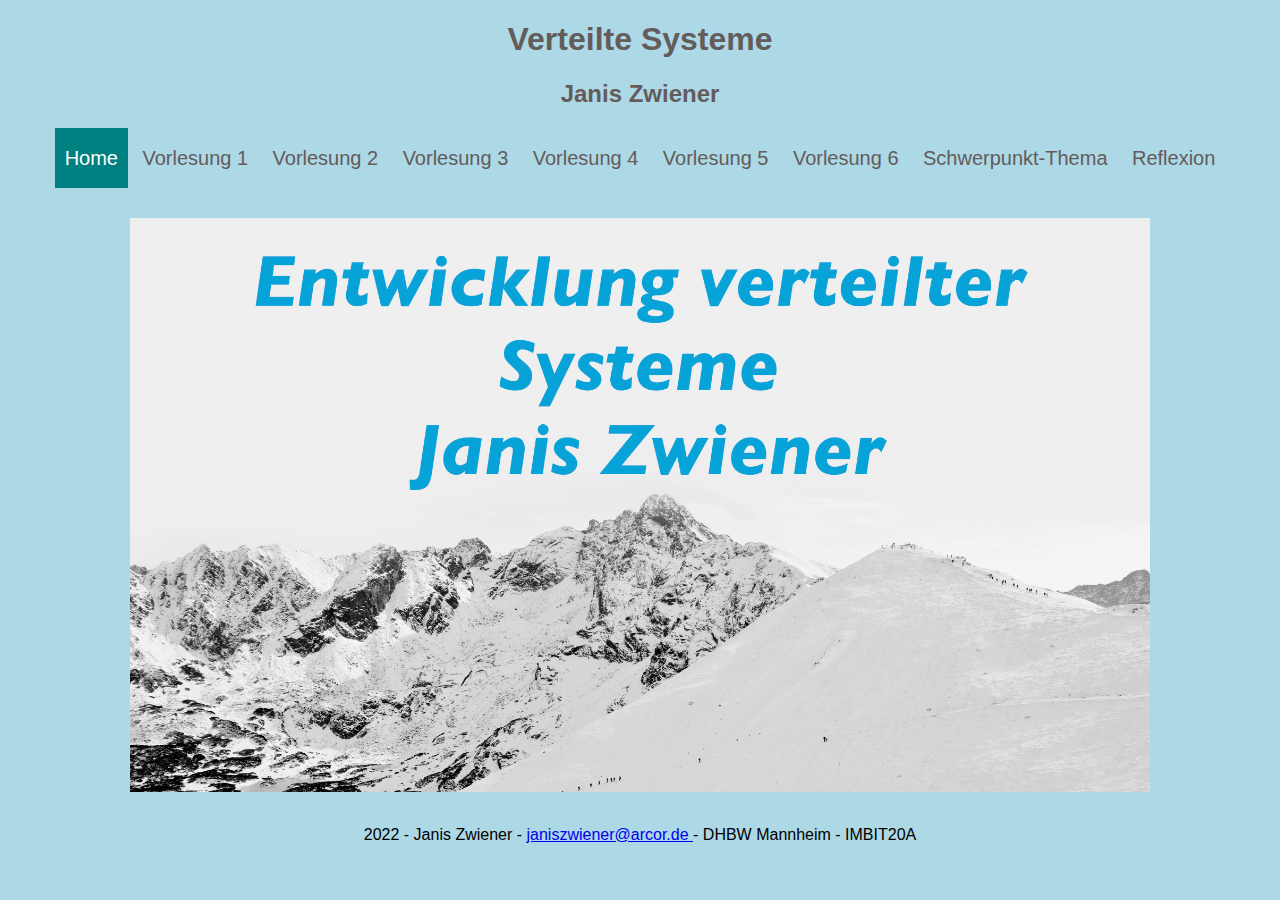
<file: index.html>
<!DOCTYPE html>
<html lang="en">
<head>
  <title>Verteilte Systeme - Janis Zwiener</title>
  <meta charset="utf-8">
  <link type="text/css" rel="stylesheet" href="stylesheet.css">
</head>
<body>

<div class="header">
<h1>Verteilte Systeme</h1>
<h2>Janis Zwiener</h2>
</div>


<div class="navbar" id="navbar">
  <nav>
    <ul>

      <li><a class="active" href="home.html">Home</a></li>

      <li><a  href="topic1.html">Vorlesung 1</a>
      <ul>
        <li><a href="topic1.html#subtopic1">Einführung/Bridges & Swichtes </a></li>
        <li><a href="topic1.html#subtopic2">Tiefseekabel</a></li>
        <li><a href="topic1.html#subtopic3">Software Architektur von dynamischen Websites</a></li>
        <li><a href="topic1.html#subtopic4">Java Streams</a></li>
      </ul>
      </li>

      <li><a href="topic2.html">Vorlesung 2</a>
          <ul>
            <li><a href="topic2.html#subtopic1">Lesen und schreiben von Textdateien</a></li>
            <li><a href="topic2.html#subtopic2">Java.io.File & Reader/Writer</a></li>
            <li><a href="topic2.html#subtopic3">Netzwerke - Server/Client</a></li>
          </ul>
      </li>

      <li><a href="topic3.html">Vorlesung 3</a>
      <ul>
        <li><a href="topic3.html#subtopic1">Einführung</a></li>
        <li><a href="topic3.html#subtopic2">Threads</a></li>
        <li><a href="topic3.html#subtopic3">ChatServer</a></li>
      </ul>
      </li>

      <li><a href="topic4.html">Vorlesung 4</a>
      <ul>
        <li><a href="topic4.html#subtopic1">Thread Scheduler</a></li>
        <li><a href="topic4.html#subtopic2">Nebenläufigkeitsprobleme</li>
        <li><a href="topic4.html#subtopic3">Verlorene Aktualisierung</a></li>
        <li><a href="topic4.html#subtopic4">Erzeuger/Verbraucher-Problem:</a></li>
      </ul>
      </li>

      <li><a href="topic5.html">Vorlesung 5</a>
      <ul>
        <li><a href="topic5.html#subtopic1">Tomcat Server </a></li>
        <li><a href="topic5.html#subtopic2">Tomcat Development & Deployment</a></li>
        <li><a href="topic5.html#subtopic3">Potenzielle Probleme</a></li>
      </ul>
      </li>

      <li><a href="topic6.html">Vorlesung 6</a>
      <ul>
        <li><a href="topic6.html#subtopic1">Apps!!!</a></li>
        <li><a href="topic6.html#subtopic2">PWA</a></li>
        <li><a href="topic6.html#subtopic3">React</a></li>
        <li><a href="topic6.html#subtopic4">JavaScript</a></li>
        <li><a href="topic6.html#subtopic5">Asynchrone Programmierung</a></li>
        <li><a href="topic6.html#subtopic6">Promises </a></li>
      </ul>
      </li>

      <li><a href="topic7Schwerpunkt.html">Schwerpunkt-Thema</a>
      <ul>
        <li><a href="topic7Schwerpunkt.html#subtopic1">Warum Webapps? </a></li>
        <li><a href="topic7Schwerpunkt.html#subtopic2">Progressives Deployment</a></li>
        <li><a href="topic7Schwerpunkt.html#subtopic3">Beispiel</a></li>
        <li><a href="topic7Schwerpunkt.html#subtopic3">Conclusion</a></li>
      </ul>
      </li>

      <li><a href="topic8Reflexion.html">Reflexion</a></li>

    </ul>
  </nav>
</div>


<div class="row">



<div class="content">
  <div class="column middle">

            <img src="technology-website-background-images-hd-1600x9002.jpg" alt="Trulli" class="PhilCollins">






    </div>

  <div class="column right">
  </div>

</div>



</div>
<div class="footer">
  <p>2022 - Janis Zwiener - <a href="mailto:janiszwiener@arcor.de"> janiszwiener@arcor.de </a> - DHBW Mannheim - IMBIT20A</p>
</div>
<script src="Scriptsheet.js">

</script>
</body>
</html>
</file>
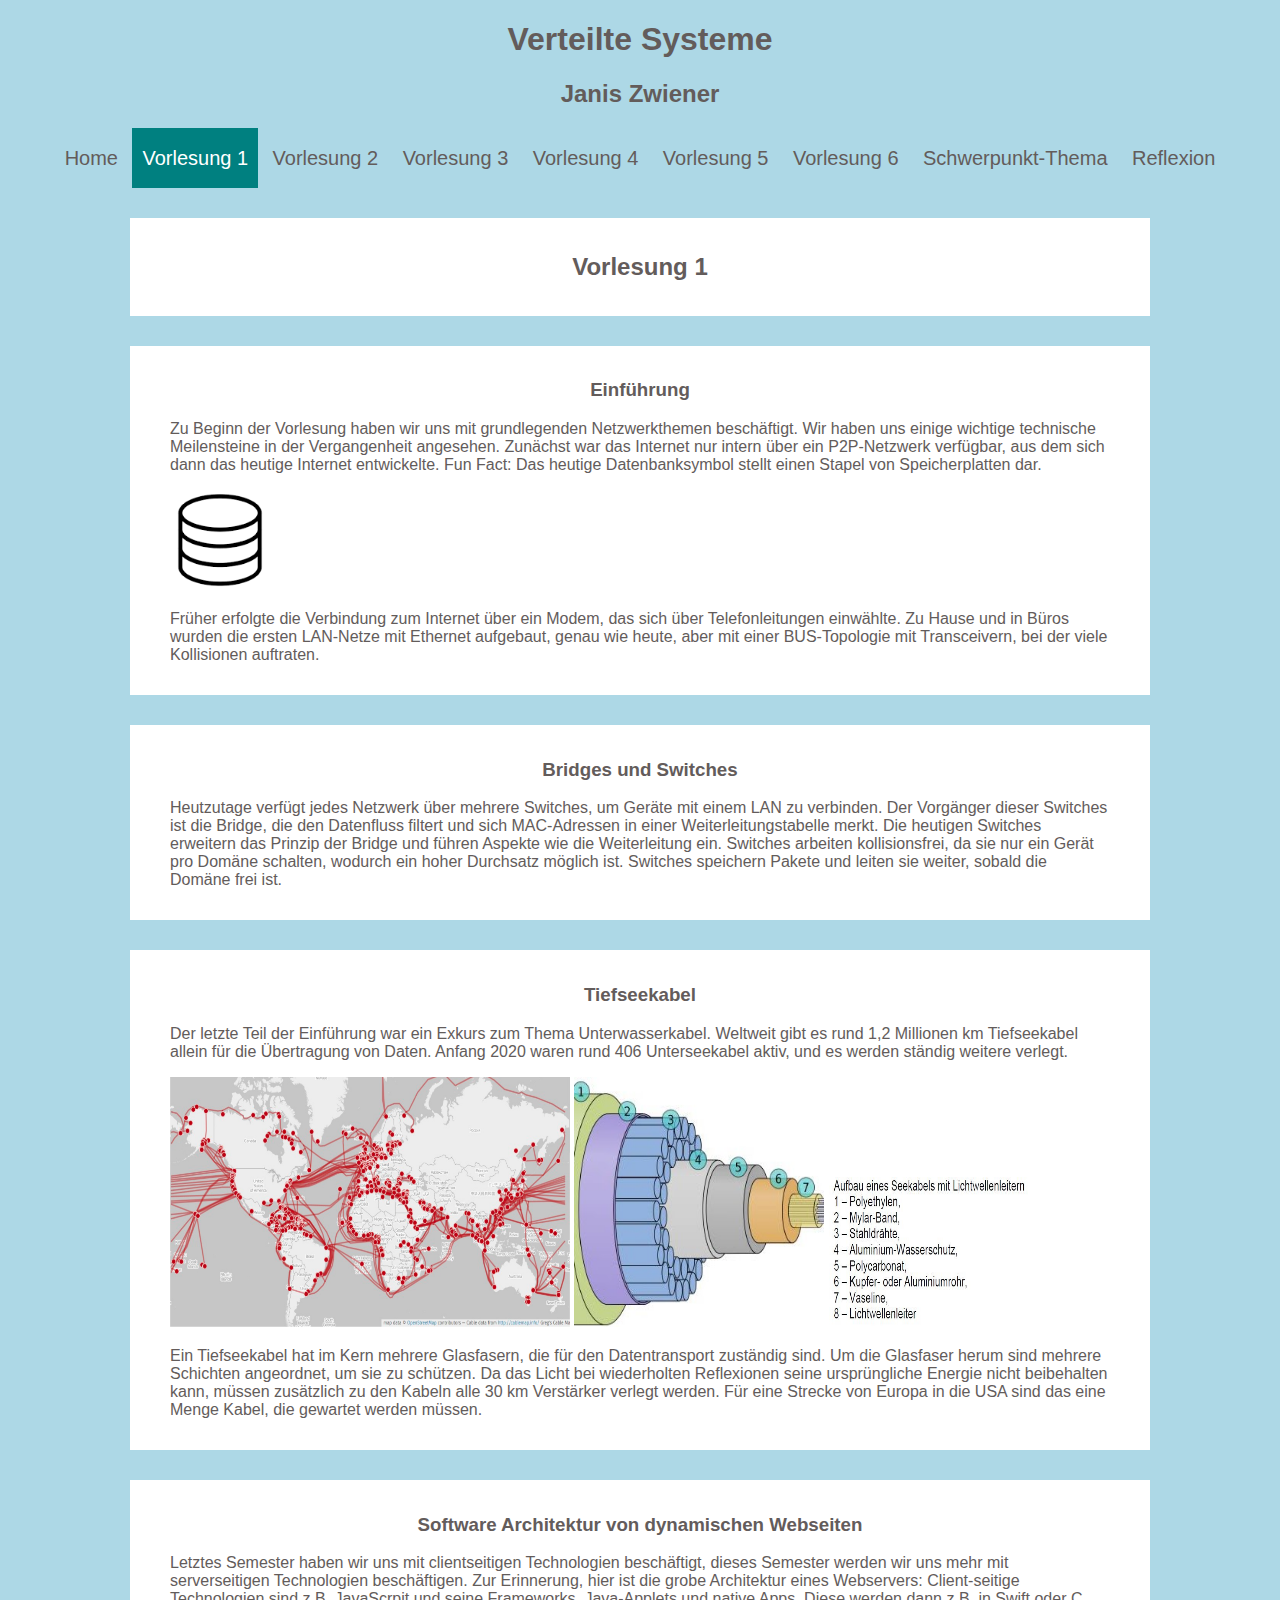
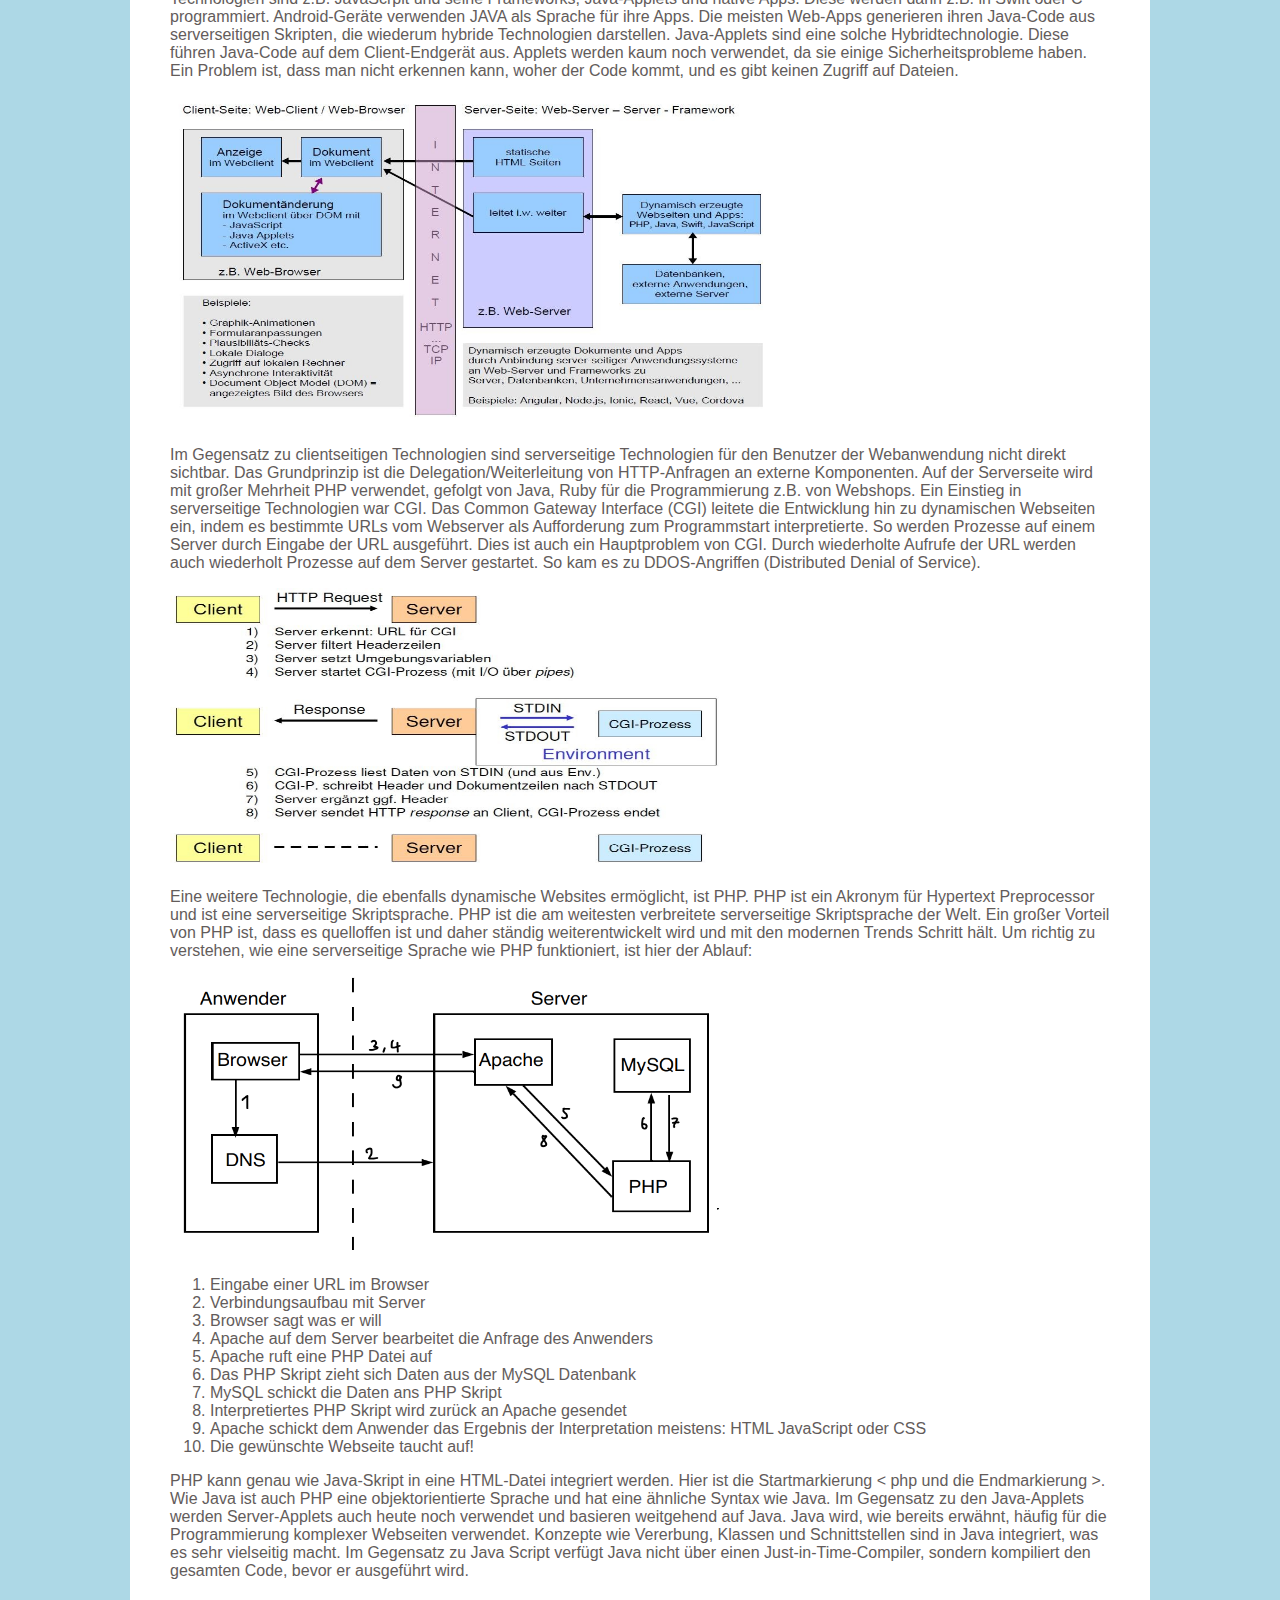
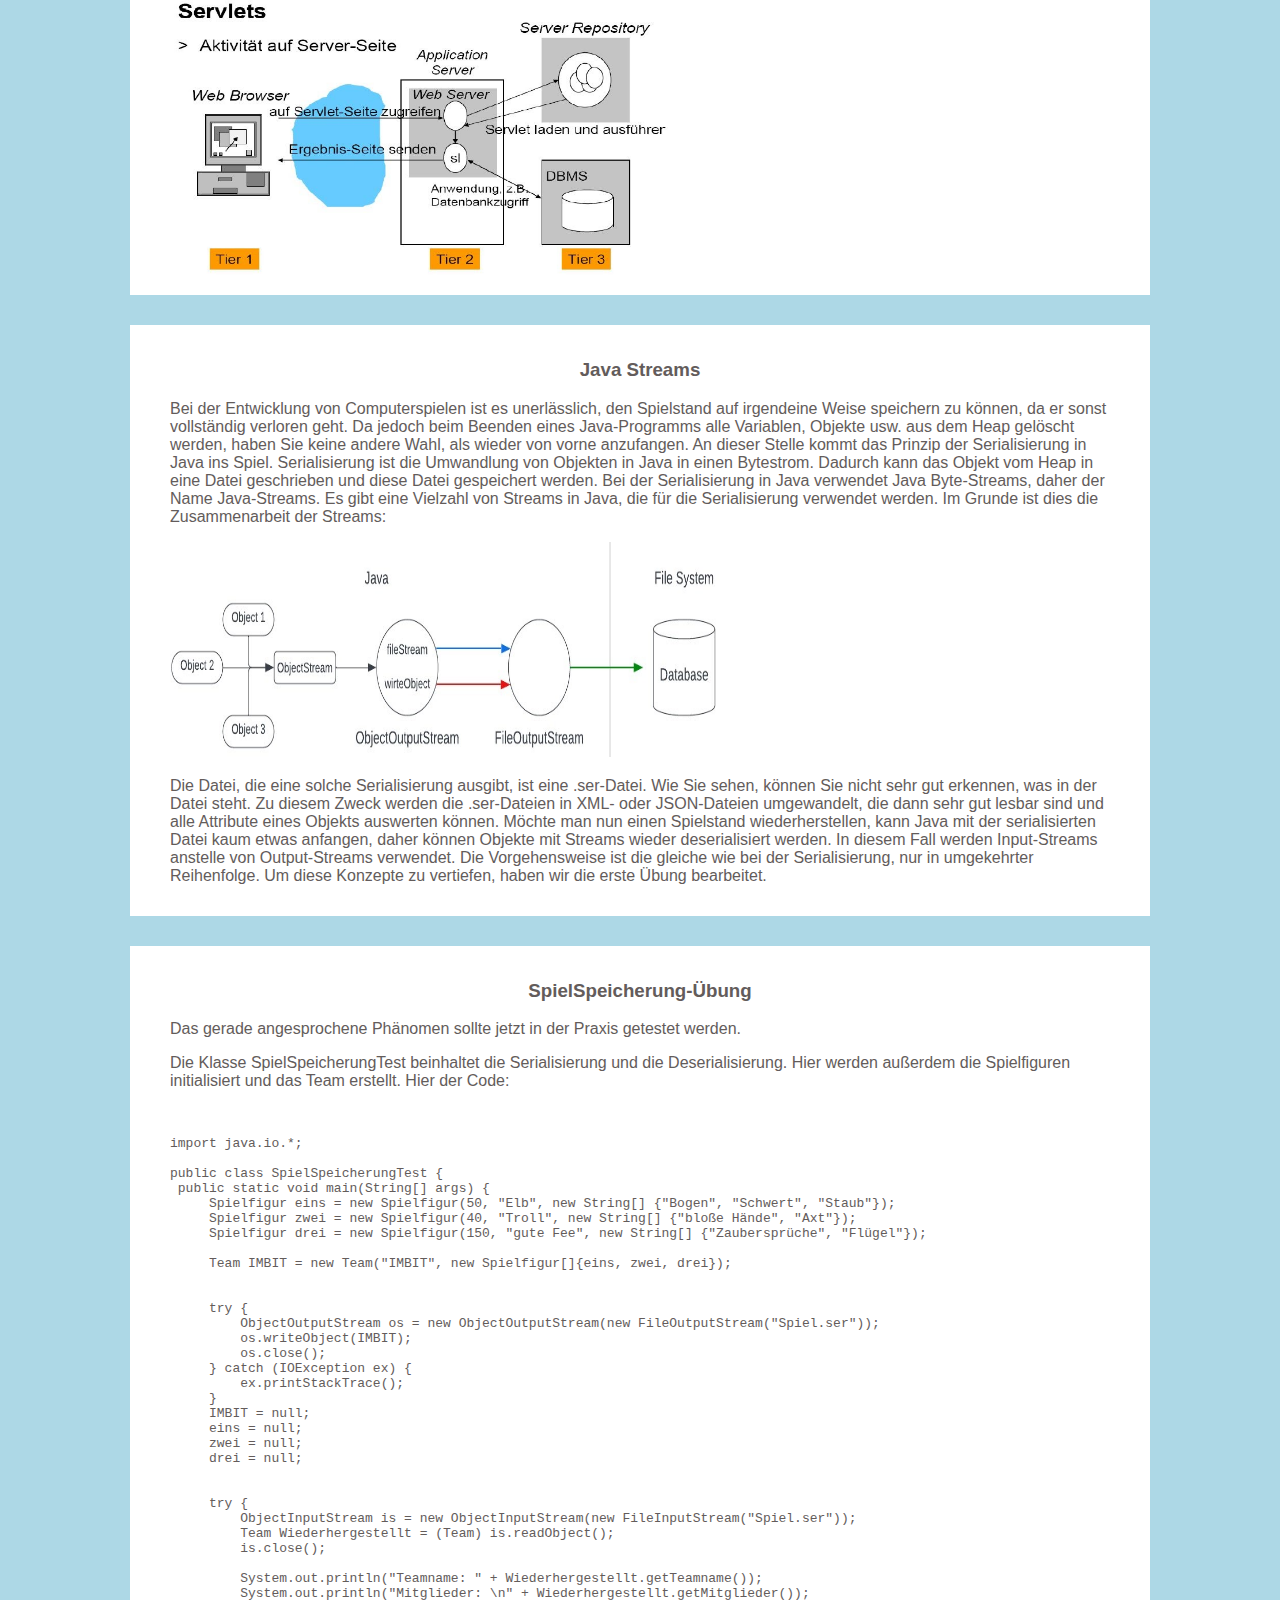
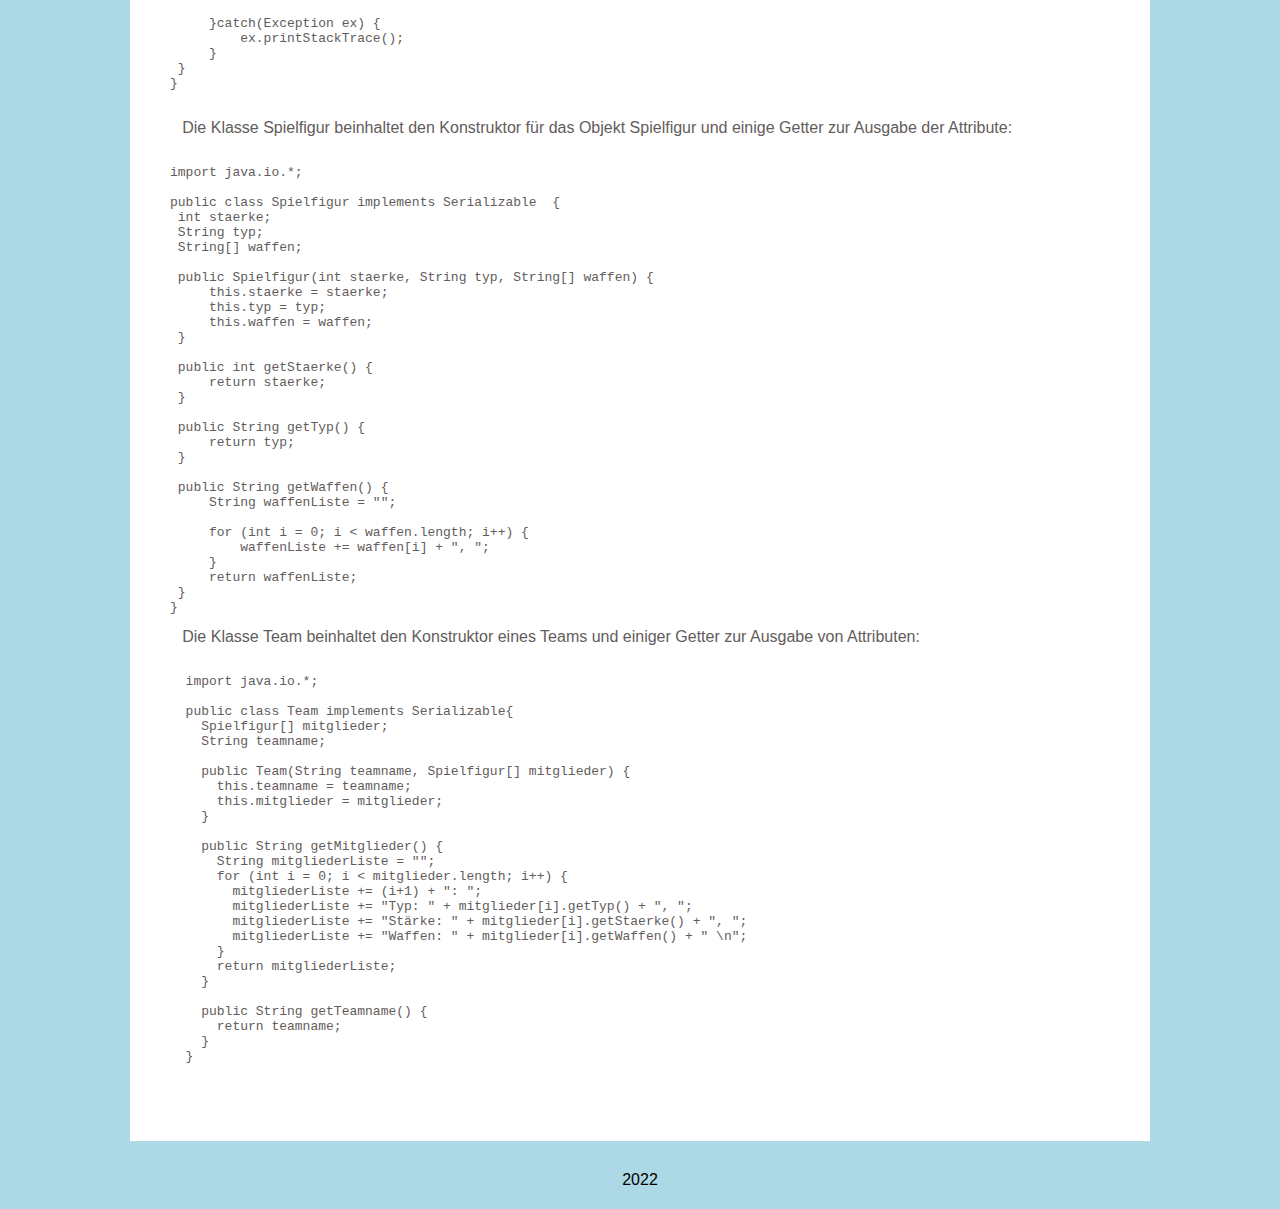
<file: topic1.html>
<!DOCTYPE html>
<html lang="en">
<head>
  <title>Verteilte Systeme - Janis Zwiener</title>
  <meta charset="utf-8">
    <link type="text/css" rel="stylesheet" href="stylesheet.css">
</head>
<body>

<div class="header">
<h1>Verteilte Systeme</h1>
<h2>Janis Zwiener</h2>
</div>

<div class="navbar" id="navbar">
<nav>
  <ul>

    <li><a href="home.html">Home</a></li>

    <li><a class="active" href="topic1.html">Vorlesung 1</a>
    <ul>
      <li><a href="topic1.html#subtopic1">Einführung/Bridges & Swichtes </a></li>
      <li><a href="topic1.html#subtopic2">Tiefseekabel</a></li>
      <li><a href="topic1.html#subtopic3">Software Architektur von dynamischen Websites</a></li>
      <li><a href="topic1.html#subtopic4">Java Streams</a></li>
    </ul>
    </li>

    <li><a href="topic2.html">Vorlesung 2</a>
        <ul>
          <li><a href="topic2.html#subtopic1">Lesen und schreiben von Textdateien</a></li>
          <li><a href="topic2.html#subtopic2">Java.io.File & Reader/Writer</a></li>
          <li><a href="topic2.html#subtopic3">Netzwerke - Server/Client</a></li>
        </ul>
    </li>

    <li><a href="topic3.html">Vorlesung 3</a>
    <ul>
      <li><a href="topic3.html#subtopic1">Einführung</a></li>
      <li><a href="topic3.html#subtopic2">Threads</a></li>
      <li><a href="topic3.html#subtopic3">ChatServer</a></li>
    </ul>
    </li>

    <li><a href="topic4.html">Vorlesung 4</a>
    <ul>
      <li><a href="topic4.html#subtopic1">Thread Scheduler</a></li>
      <li><a href="topic4.html#subtopic2">Nebenläufigkeitsprobleme</li>
      <li><a href="topic4.html#subtopic3">Verlorene Aktualisierung</a></li>
      <li><a href="topic4.html#subtopic4">Erzeuger/Verbraucher-Problem:</a></li>
    </ul>
    </li>

    <li><a href="topic5.html">Vorlesung 5</a>
    <ul>
      <li><a href="topic5.html#subtopic1">Tomcat Server </a></li>
      <li><a href="topic5.html#subtopic2">Tomcat Development & Deployment</a></li>
      <li><a href="topic5.html#subtopic3">Potenzielle Probleme</a></li>
    </ul>
    </li>

    <li><a href="topic6.html">Vorlesung 6</a>
    <ul>
      <li><a href="topic6.html#subtopic1">Apps!!!</a></li>
      <li><a href="topic6.html#subtopic2">PWA</a></li>
      <li><a href="topic6.html#subtopic3">React</a></li>
      <li><a href="topic6.html#subtopic4">JavaScript</a></li>
      <li><a href="topic6.html#subtopic5">Asynchrone Programmierung</a></li>
      <li><a href="topic6.html#subtopic6">Promises </a></li>
    </ul>
    </li>

    <li><a href="topic7Schwerpunkt.html">Schwerpunkt-Thema</a>
    <ul>
      <li><a href="topic7Schwerpunkt.html#subtopic1">Warum Webapps? </a></li>
      <li><a href="topic7Schwerpunkt.html#subtopic2">Progressives Deployment</a></li>
      <li><a href="topic7Schwerpunkt.html#subtopic3">Beispiel</a></li>
      <li><a href="topic7Schwerpunkt.html#subtopic3">Conclusion</a></li>
    </ul>
    </li>

    <li><a href="topic8Reflexion.html">Reflexion</a></li>

  </ul>
</nav>
</div>

<div class="content">

    <div class="card">
    <h2>Vorlesung 1</h2>
    </div>

    <div class="card">
    <h3><a id="subtopic1">Einführung</a></h3>
    <p>
      Zu Beginn der Vorlesung haben wir uns mit grundlegenden Netzwerkthemen beschäftigt.
      Wir haben uns einige wichtige technische Meilensteine in der Vergangenheit angesehen.
      Zunächst war das Internet nur intern über ein P2P-Netzwerk verfügbar, aus dem sich dann das heutige Internet entwickelte.
      Fun Fact: Das heutige Datenbanksymbol stellt einen Stapel von Speicherplatten dar.
      <p>
          <img src="DB Stapel.png" alt="Trulli" width="100" height="100">
    </p>
    Früher erfolgte die Verbindung zum Internet über ein Modem, das sich über Telefonleitungen einwählte.
    Zu Hause und in Büros wurden die ersten LAN-Netze mit Ethernet aufgebaut, genau wie heute,
    aber mit einer BUS-Topologie mit Transceivern, bei der viele Kollisionen auftraten.
    </p>
    </div>


    <div class="card">
    <h3><a id="subtopic1">Bridges und Switches</a></h3>
    <p>
      Heutzutage verfügt jedes Netzwerk über mehrere Switches, um Geräte mit einem LAN zu verbinden.
      Der Vorgänger dieser Switches ist die Bridge, die den Datenfluss filtert und sich MAC-Adressen in einer Weiterleitungstabelle merkt.
      Die heutigen Switches erweitern das Prinzip der Bridge und führen Aspekte wie die Weiterleitung ein.
      Switches arbeiten kollisionsfrei, da sie nur ein Gerät pro Domäne schalten, wodurch ein hoher Durchsatz möglich ist.
      Switches speichern Pakete und leiten sie weiter, sobald die Domäne frei ist.
    </p>
    </div>

    <div class="card">
    <h3><a id="subtopic2">Tiefseekabel </a></h3>
    <p>
      Der letzte Teil der Einführung war ein Exkurs zum Thema Unterwasserkabel.
      Weltweit gibt es rund 1,2 Millionen km Tiefseekabel allein für die Übertragung von Daten.
      Anfang 2020 waren rund 406 Unterseekabel aktiv, und es werden ständig weitere verlegt.

    </p>
<img src="Tiefsee Kabel.png" alt="Trulli" width="400" height="250">

<img src="aufbaukabel.jpeg" alt="Trulli" width="250" height="250">

<img src="aufbau2.jpeg" alt="Trulli" width="200" height="150">

    <p>
            Ein Tiefseekabel hat im Kern mehrere Glasfasern, die für den Datentransport zuständig sind. Um die Glasfaser herum sind mehrere Schichten angeordnet, um sie zu schützen.
            Da das Licht bei wiederholten Reflexionen seine ursprüngliche Energie nicht beibehalten kann, müssen zusätzlich zu den Kabeln alle 30 km Verstärker verlegt werden.
            Für eine Strecke von Europa in die USA sind das eine Menge Kabel, die gewartet werden müssen.
    </p>
    </div>

    <div class="card">
    <h3><a id="subtopic3">Software Architektur von dynamischen Webseiten </a></h3>
    <p>
      Letztes Semester haben wir uns mit clientseitigen Technologien beschäftigt, dieses Semester werden wir uns mehr mit serverseitigen Technologien beschäftigen. Zur Erinnerung, hier ist die grobe Architektur eines Webservers:
      Client-seitige Technologien sind z.B. JavaScrpit und seine Frameworks, Java-Applets und native Apps. Diese werden dann z.B. in Swift oder C programmiert. Android-Geräte verwenden JAVA als Sprache für ihre Apps. Die meisten Web-Apps generieren ihren Java-Code aus serverseitigen Skripten, die wiederum hybride Technologien darstellen.
      Java-Applets sind eine solche Hybridtechnologie. Diese führen Java-Code auf dem Client-Endgerät aus. Applets werden kaum noch verwendet, da sie einige Sicherheitsprobleme haben. Ein Problem ist, dass man nicht erkennen kann, woher der Code kommt, und es gibt keinen Zugriff auf Dateien.

    </p>

    <img src="php.jpeg" alt="Trulli" width="600" height="330">

    <p>

      Im Gegensatz zu clientseitigen Technologien sind serverseitige Technologien für den Benutzer der Webanwendung nicht direkt sichtbar. Das Grundprinzip ist die Delegation/Weiterleitung von HTTP-Anfragen an externe Komponenten. Auf der Serverseite wird mit großer Mehrheit PHP verwendet, gefolgt von Java, Ruby für die Programmierung z.B. von Webshops.
      Ein Einstieg in serverseitige Technologien war CGI. Das Common Gateway Interface (CGI) leitete die Entwicklung hin zu dynamischen Webseiten ein, indem es bestimmte URLs vom Webserver als Aufforderung zum Programmstart interpretierte. So werden Prozesse auf einem Server durch Eingabe der URL ausgeführt. Dies ist auch ein Hauptproblem von CGI. Durch wiederholte Aufrufe der URL werden auch wiederholt Prozesse auf dem Server gestartet. So kam es zu DDOS-Angriffen (Distributed Denial of Service).
    </p>

    <img src="server.jpeg" alt="Trulli" width="550" height="280">

      <p>
        Eine weitere Technologie, die ebenfalls dynamische Websites ermöglicht, ist PHP. PHP ist ein Akronym für Hypertext Preprocessor und ist eine serverseitige Skriptsprache. PHP ist die am weitesten verbreitete serverseitige Skriptsprache der Welt. Ein großer Vorteil von PHP ist, dass es quelloffen ist und daher ständig weiterentwickelt wird und mit den modernen Trends Schritt hält.
        Um richtig zu verstehen, wie eine serverseitige Sprache wie PHP funktioniert, ist hier der Ablauf:
    </p>
    <img src="apache.png" alt="Trulli" width="550" height="280">

    <ol>
  <li>  Eingabe einer URL im Browser</li>
  <li>    Verbindungsaufbau mit Server</li>
  <li>  Browser sagt was er will</li>
  <li>    Apache auf dem Server bearbeitet die Anfrage des Anwenders</li>
  <li>  Apache ruft eine PHP Datei auf</li>
  <li>  Das PHP Skript zieht sich Daten aus der MySQL Datenbank</li>
  <li>  MySQL schickt die Daten ans PHP Skript</li>
  <li>    Interpretiertes PHP Skript wird zurück an Apache gesendet</li>
  <li>  Apache schickt dem Anwender das Ergebnis der Interpretation meistens: HTML JavaScript oder CSS</li>
  <li> Die gewünschte Webseite taucht auf!</li>
</ol>

    <p>
      PHP kann genau wie Java-Skript in eine HTML-Datei integriert werden.
      Hier ist die Startmarkierung < php und die Endmarkierung >.

      Wie Java ist auch PHP eine objektorientierte Sprache und hat eine ähnliche Syntax wie Java.
      Im Gegensatz zu den Java-Applets werden Server-Applets auch heute noch verwendet und basieren weitgehend auf Java.
      Java wird, wie bereits erwähnt, häufig für die Programmierung komplexer Webseiten verwendet.
      Konzepte wie Vererbung, Klassen und Schnittstellen sind in Java integriert, was es sehr vielseitig macht.
      Im Gegensatz zu Java Script verfügt Java nicht über einen Just-in-Time-Compiler, sondern kompiliert den gesamten Code, bevor er ausgeführt wird.
    </p>
    <img src="servlets.jpeg" alt="Trulli" width="500" height="280">

    </div>

    <div class="card">
      <h3><a id="subtopic4">Java Streams</a></h3>
      <p>
        Bei der Entwicklung von Computerspielen ist es unerlässlich, den Spielstand auf irgendeine Weise speichern zu können, da er sonst vollständig verloren geht. Da jedoch beim Beenden eines Java-Programms alle Variablen, Objekte usw. aus dem Heap gelöscht werden, haben Sie keine andere Wahl, als wieder von vorne anzufangen. An dieser Stelle kommt das Prinzip der Serialisierung in Java ins Spiel.
        Serialisierung ist die Umwandlung von Objekten in Java in einen Bytestrom. Dadurch kann das Objekt vom Heap in eine Datei geschrieben und diese Datei gespeichert werden. Bei der Serialisierung in Java verwendet Java Byte-Streams, daher der Name Java-Streams.
        Es gibt eine Vielzahl von Streams in Java, die für die Serialisierung verwendet werden.
        Im Grunde ist dies die Zusammenarbeit der Streams:

      </p>
      <img src="streams.jpeg" alt="Trulli" width="550" height="215">
      <p>

        Die Datei, die eine solche Serialisierung ausgibt, ist eine .ser-Datei. Wie Sie sehen, können Sie nicht sehr gut erkennen, was in der Datei steht. Zu diesem Zweck werden die .ser-Dateien in XML- oder JSON-Dateien umgewandelt, die dann sehr gut lesbar sind und alle Attribute eines Objekts auswerten können.

        Möchte man nun einen Spielstand wiederherstellen, kann Java mit der serialisierten Datei kaum etwas anfangen, daher können Objekte mit Streams wieder deserialisiert werden. In diesem Fall werden Input-Streams anstelle von Output-Streams verwendet. Die Vorgehensweise ist die gleiche wie bei der Serialisierung, nur in umgekehrter Reihenfolge.
        Um diese Konzepte zu vertiefen, haben wir die erste Übung bearbeitet.
      </p>
    </div>

    <div class="card">
      <h3><a id="subtopic4">SpielSpeicherung-Übung</a></h3>

      <p>

Das gerade angesprochene Phänomen sollte jetzt in der Praxis getestet werden.

</p>
  <p>
Die Klasse SpielSpeicherungTest beinhaltet die Serialisierung und die Deserialisierung. Hier werden außerdem die Spielfiguren initialisiert und das Team erstellt.
Hier der Code:

<pre> <code>

import java.io.*;

public class SpielSpeicherungTest {
 public static void main(String[] args) {
     Spielfigur eins = new Spielfigur(50, "Elb", new String[] {"Bogen", "Schwert", "Staub"});
     Spielfigur zwei = new Spielfigur(40, "Troll", new String[] {"bloße Hände", "Axt"});
     Spielfigur drei = new Spielfigur(150, "gute Fee", new String[] {"Zaubersprüche", "Flügel"});

     Team IMBIT = new Team("IMBIT", new Spielfigur[]{eins, zwei, drei});


     try {
         ObjectOutputStream os = new ObjectOutputStream(new FileOutputStream("Spiel.ser"));
         os.writeObject(IMBIT);
         os.close();
     } catch (IOException ex) {
         ex.printStackTrace();
     }
     IMBIT = null;
     eins = null;
     zwei = null;
     drei = null;


     try {
         ObjectInputStream is = new ObjectInputStream(new FileInputStream("Spiel.ser"));
         Team Wiederhergestellt = (Team) is.readObject();
         is.close();

         System.out.println("Teamname: " + Wiederhergestellt.getTeamname());
         System.out.println("Mitglieder: \n" + Wiederhergestellt.getMitglieder());

     }catch(Exception ex) {
         ex.printStackTrace();
     }
 }
}

</pre> </code>

Die Klasse Spielfigur beinhaltet den Konstruktor für das Objekt Spielfigur und einige Getter zur Ausgabe der Attribute:

<pre> <code>
import java.io.*;

public class Spielfigur implements Serializable  {
 int staerke;
 String typ;
 String[] waffen;

 public Spielfigur(int staerke, String typ, String[] waffen) {
     this.staerke = staerke;
     this.typ = typ;
     this.waffen = waffen;
 }

 public int getStaerke() {
     return staerke;
 }

 public String getTyp() {
     return typ;
 }

 public String getWaffen() {
     String waffenListe = "";

     for (int i = 0; i < waffen.length; i++) {
         waffenListe += waffen[i] + ", ";
     }
     return waffenListe;
 }
}
</pre> </code>

Die Klasse Team beinhaltet den Konstruktor eines Teams und einiger Getter zur Ausgabe von Attributen:

<pre> <code>
  import java.io.*;

  public class Team implements Serializable{
    Spielfigur[] mitglieder;
    String teamname;

    public Team(String teamname, Spielfigur[] mitglieder) {
      this.teamname = teamname;
      this.mitglieder = mitglieder;
    }

    public String getMitglieder() {
      String mitgliederListe = "";
      for (int i = 0; i < mitglieder.length; i++) {
        mitgliederListe += (i+1) + ": ";
        mitgliederListe += "Typ: " + mitglieder[i].getTyp() + ", ";
        mitgliederListe += "Stärke: " + mitglieder[i].getStaerke() + ", ";
        mitgliederListe += "Waffen: " + mitglieder[i].getWaffen() + " \n";
      }
      return mitgliederListe;
    }

    public String getTeamname() {
      return teamname;
    }
  }

</pre> </code>




      </p>
    </div>
</div>



</div>
<div class="footer">
  <p>2022</p>
</div>
<script src="Scriptsheet.js">

</script>
</body>
</html>
</file>
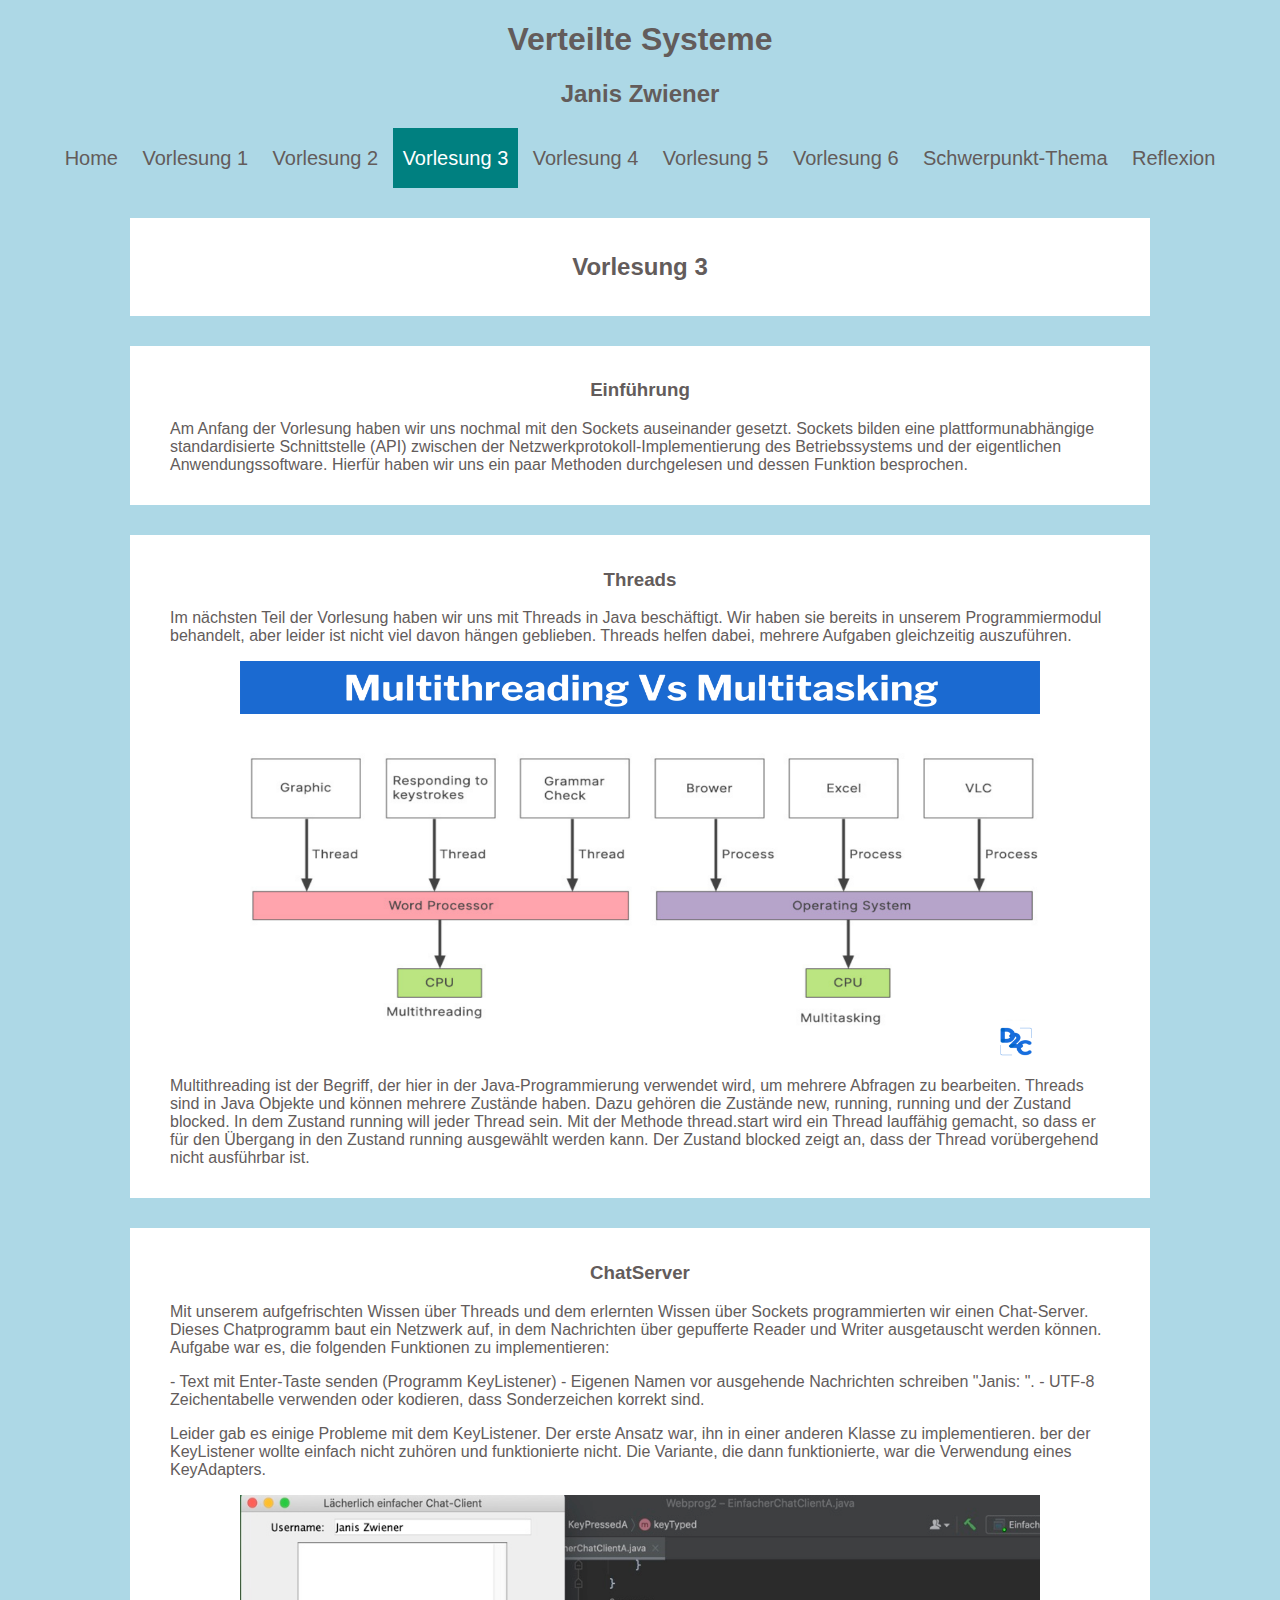
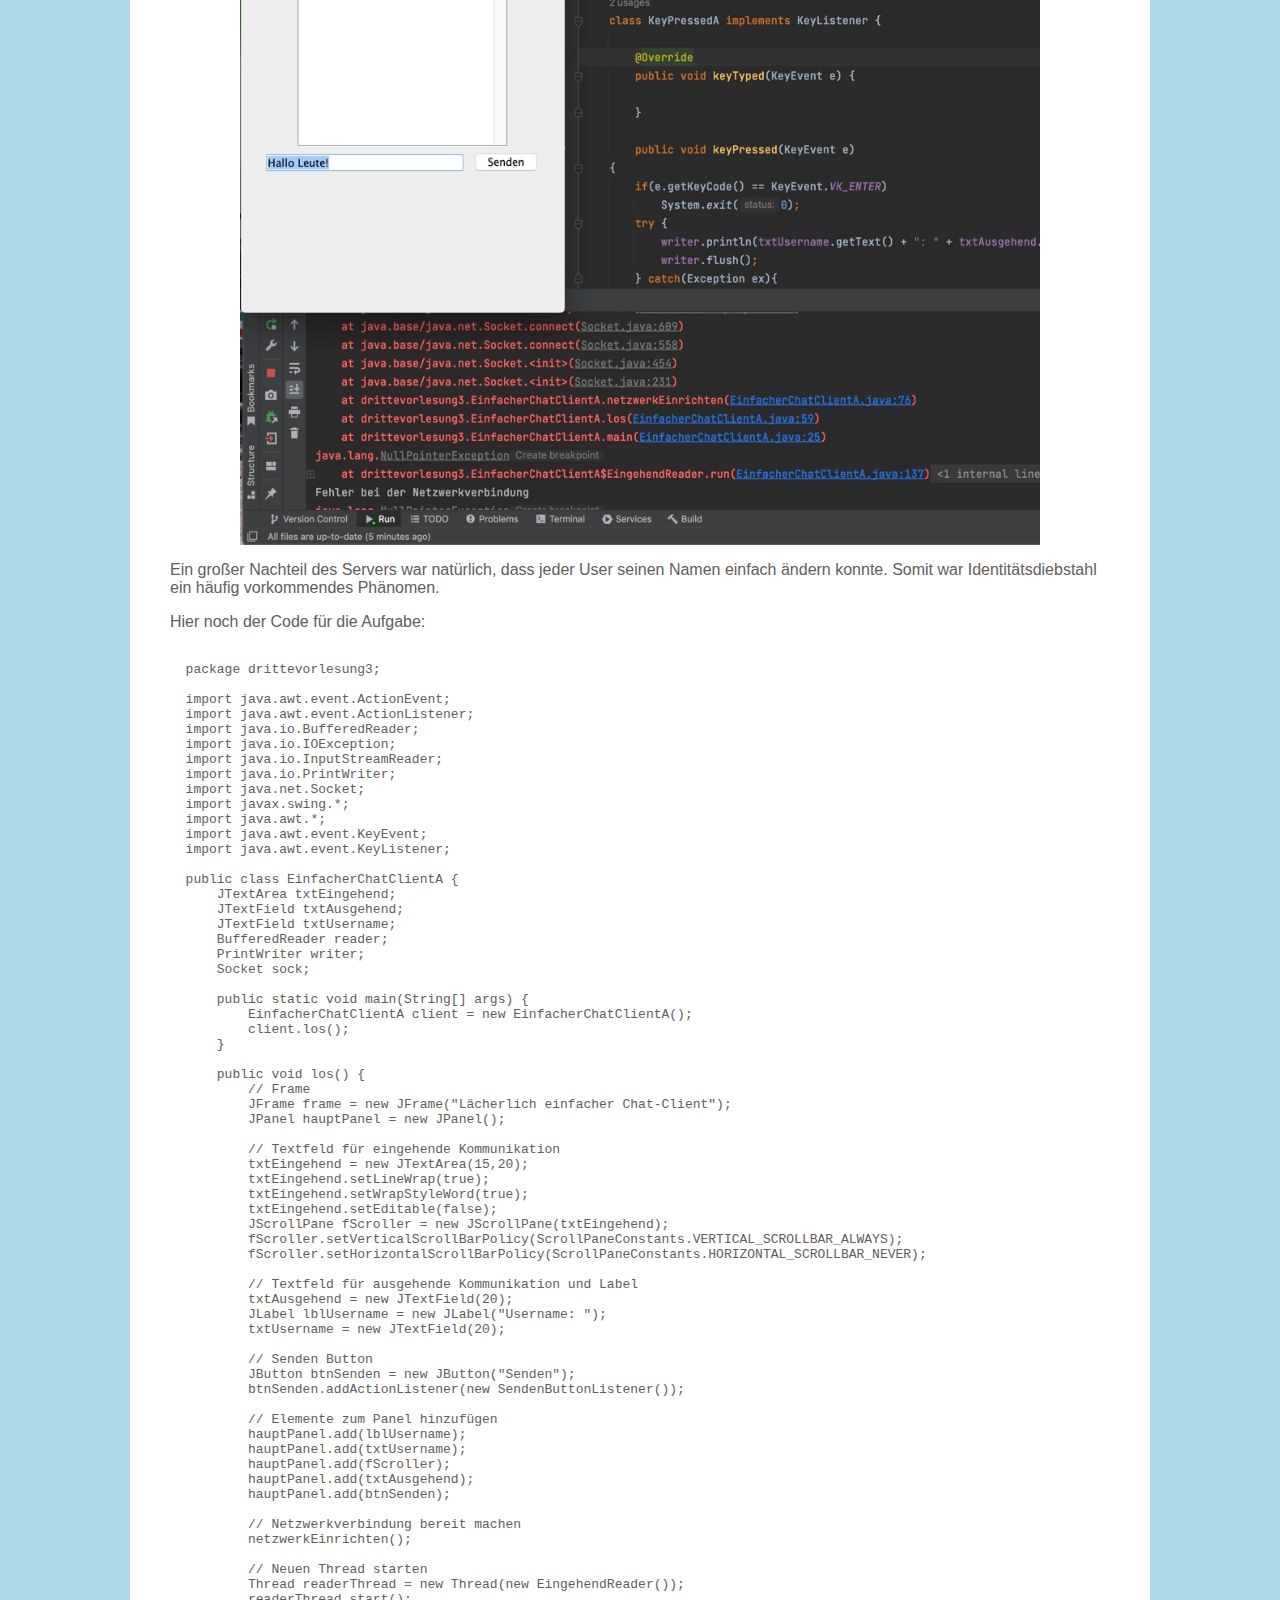
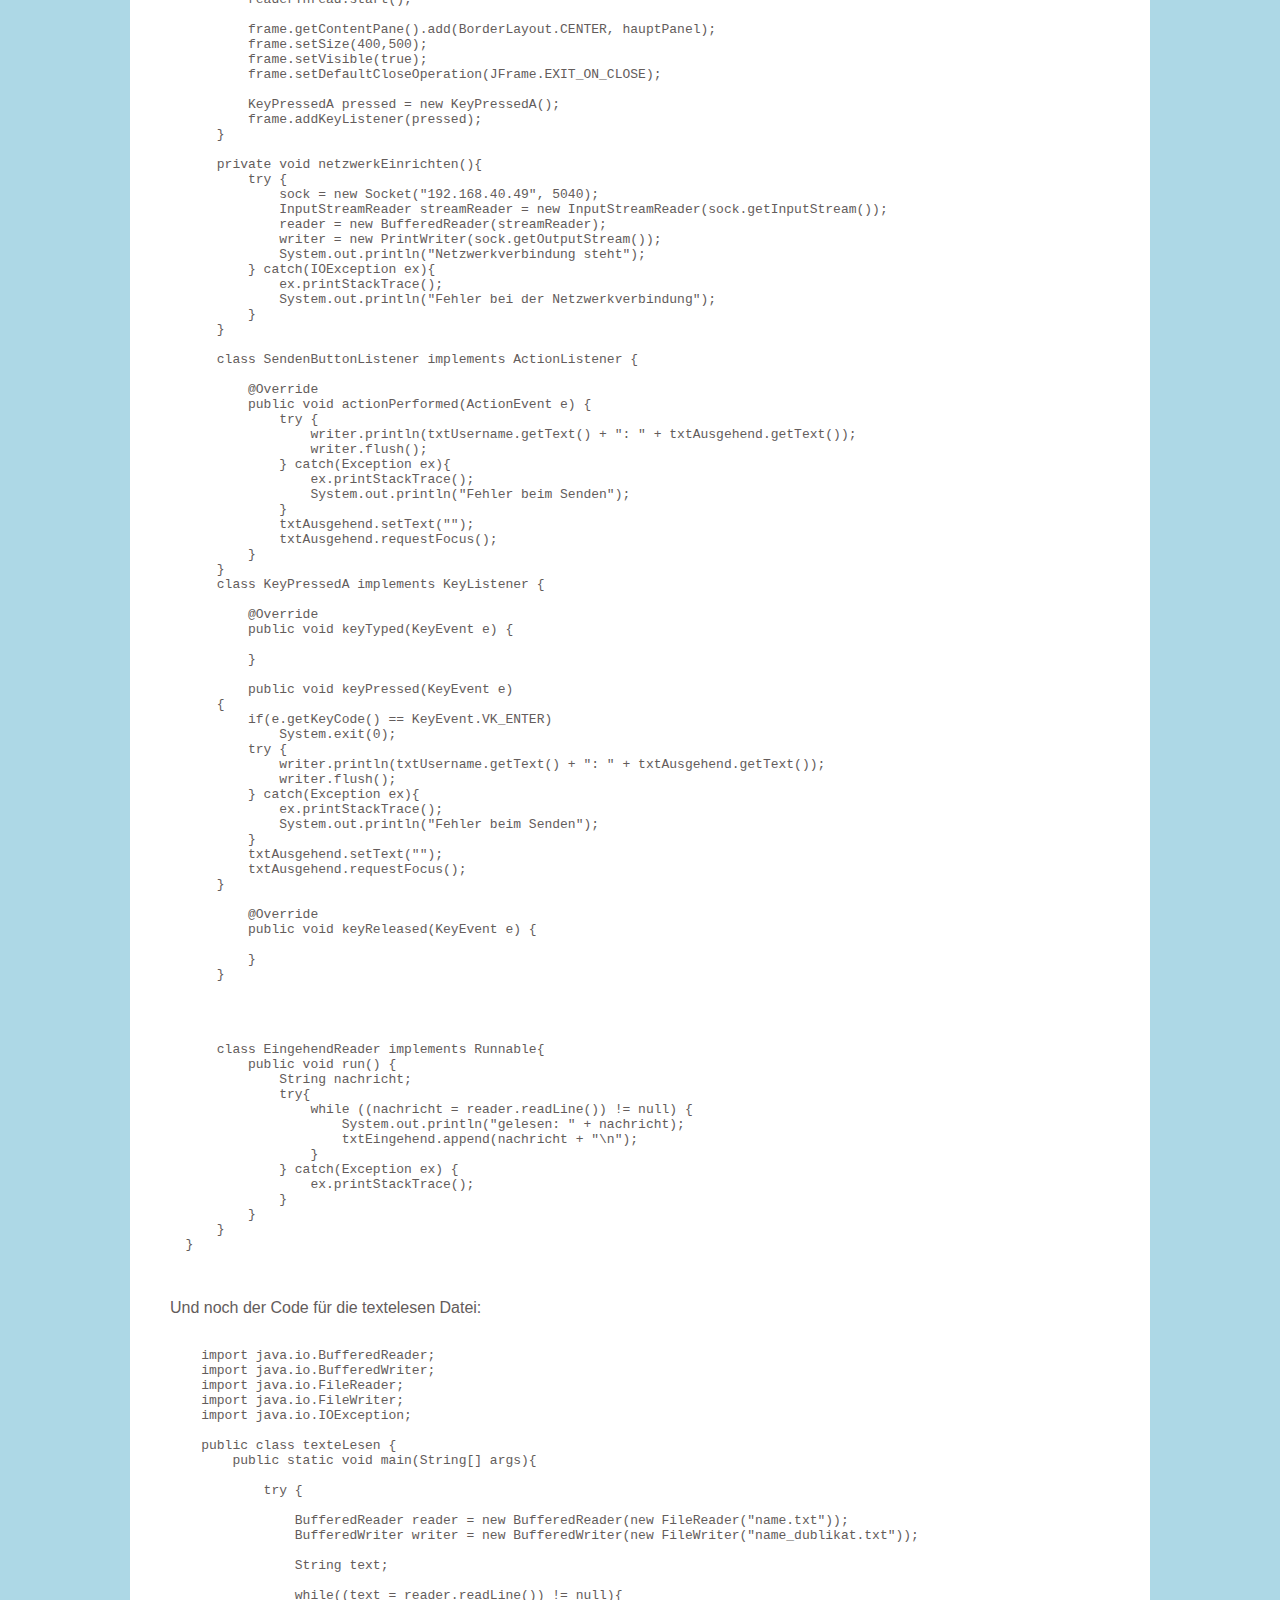
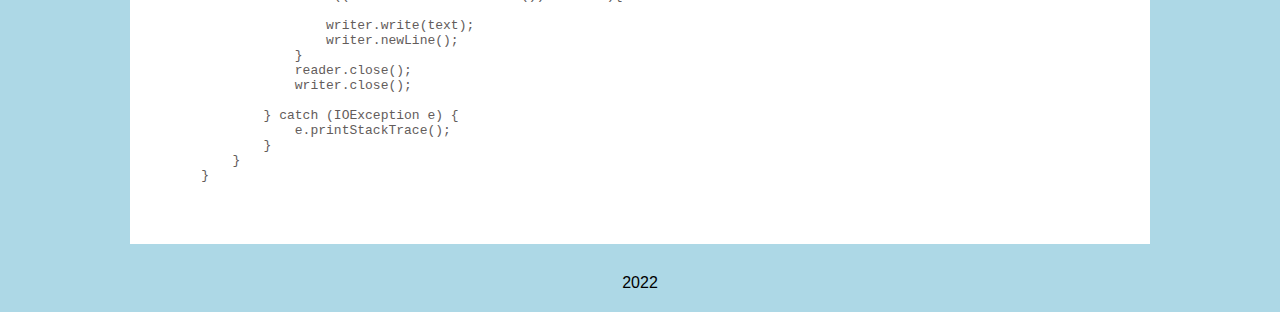
<file: topic3.html>
<!DOCTYPE html>
<html lang="en">
<head>
  <title>Verteilte Systeme - Janis Zwiener</title>
  <meta charset="utf-8">
    <link type="text/css" rel="stylesheet" href="stylesheet.css">
</head>
<body>

<div class="header">
<h1>Verteilte Systeme</h1>
<h2>Janis Zwiener</h2>
</div>

<div class="navbar" id="navbar">
  <nav>
    <ul>

      <li><a href="home.html">Home</a></li>

      <li><a  href="topic1.html">Vorlesung 1</a>
      <ul>
        <li><a href="topic1.html#subtopic1">Einführung/Bridges & Swichtes </a></li>
        <li><a href="topic1.html#subtopic2">Tiefseekabel</a></li>
        <li><a href="topic1.html#subtopic3">Software Architektur von dynamischen Websites</a></li>
        <li><a href="topic1.html#subtopic4">Java Streams</a></li>
      </ul>
      </li>

      <li><a href="topic2.html">Vorlesung 2</a>
          <ul>
            <li><a href="topic2.html#subtopic1">Lesen und schreiben von Textdateien</a></li>
            <li><a href="topic2.html#subtopic2">Java.io.File & Reader/Writer</a></li>
            <li><a href="topic2.html#subtopic3">Netzwerke - Server/Client</a></li>
          </ul>
      </li>

      <li><a class="active" href="topic3.html">Vorlesung 3</a>
      <ul>
        <li><a href="topic3.html#subtopic1">Einführung</a></li>
        <li><a href="topic3.html#subtopic2">Threads</a></li>
        <li><a href="topic3.html#subtopic3">ChatServer</a></li>
      </ul>
      </li>

      <li><a href="topic4.html">Vorlesung 4</a>
      <ul>
        <li><a href="topic4.html#subtopic1">Thread Scheduler</a></li>
        <li><a href="topic4.html#subtopic2">Nebenläufigkeitsprobleme</li>
        <li><a href="topic4.html#subtopic3">Verlorene Aktualisierung</a></li>
        <li><a href="topic4.html#subtopic4">Erzeuger/Verbraucher-Problem:</a></li>
      </ul>
      </li>

      <li><a href="topic5.html">Vorlesung 5</a>
      <ul>
        <li><a href="topic5.html#subtopic1">Tomcat Server </a></li>
        <li><a href="topic5.html#subtopic2">Tomcat Development & Deployment</a></li>
        <li><a href="topic5.html#subtopic3">Potenzielle Probleme</a></li>
      </ul>
      </li>

      <li><a href="topic6.html">Vorlesung 6</a>
      <ul>
        <li><a href="topic6.html#subtopic1">Apps!!!</a></li>
        <li><a href="topic6.html#subtopic2">PWA</a></li>
        <li><a href="topic6.html#subtopic3">React</a></li>
        <li><a href="topic6.html#subtopic4">JavaScript</a></li>
        <li><a href="topic6.html#subtopic5">Asynchrone Programmierung</a></li>
        <li><a href="topic6.html#subtopic6">Promises </a></li>
      </ul>
      </li>

      <li><a href="topic7Schwerpunkt.html">Schwerpunkt-Thema</a>
      <ul>
        <li><a href="topic7Schwerpunkt.html#subtopic1">Warum Webapps? </a></li>
        <li><a href="topic7Schwerpunkt.html#subtopic2">Progressives Deployment</a></li>
        <li><a href="topic7Schwerpunkt.html#subtopic3">Beispiel</a></li>
        <li><a href="topic7Schwerpunkt.html#subtopic3">Conclusion</a></li>
      </ul>
      </li>

      <li><a href="topic8Reflexion.html">Reflexion</a></li>

    </ul>
  </nav>
</div>





<div class="content">
  <div class="column middle">
    <div class="card">
    <h2>Vorlesung 3</h2>
    </div>

    <div class="card">
    <h3><a id="subtopic1">Einführung</a></h3>
    <p>
      Am Anfang der Vorlesung haben wir uns nochmal mit den Sockets auseinander gesetzt.
      Sockets bilden eine plattformunabhängige standardisierte Schnittstelle (API) zwischen der Netzwerkprotokoll-Implementierung des Betriebssystems und der eigentlichen Anwendungssoftware.
      Hierfür haben wir uns ein paar Methoden durchgelesen und dessen Funktion besprochen.

    </p>
    </div>

    <div class="card">
    <h3><a id="subtopic2">Threads</a></h3>
    <p>
      Im nächsten Teil der Vorlesung haben wir uns mit Threads in Java beschäftigt. Wir haben sie bereits in unserem Programmiermodul behandelt,
      aber leider ist nicht viel davon hängen geblieben.
      Threads helfen dabei, mehrere Aufgaben gleichzeitig auszuführen.
    </p>
        <p>
          <img src="multithread.png" alt="Trulli" width="800" height="400" class="center">
      </p>
      <p>
      Multithreading ist der Begriff, der hier in der Java-Programmierung verwendet wird, um mehrere Abfragen zu bearbeiten.
      Threads sind in Java Objekte und können mehrere Zustände haben.
      Dazu gehören die Zustände new, running, running und der Zustand blocked.
      In dem Zustand running will jeder Thread sein. Mit der Methode thread.start wird ein Thread lauffähig gemacht,
      so dass er für den Übergang in den Zustand running ausgewählt werden kann. Der Zustand blocked zeigt an, dass der Thread vorübergehend nicht ausführbar ist.


    </p>
  </div>

    <div class="card">
    <h3><a id="subtopic3">ChatServer</a></h3>
    <p>
      Mit unserem aufgefrischten Wissen über Threads und dem erlernten Wissen über Sockets programmierten wir einen Chat-Server.
      Dieses Chatprogramm baut ein Netzwerk auf, in dem Nachrichten über gepufferte Reader und Writer ausgetauscht werden können.
      Aufgabe war es, die folgenden Funktionen zu implementieren:
    </p>
    <p>
      - Text mit Enter-Taste senden (Programm KeyListener)
      - Eigenen Namen vor ausgehende Nachrichten schreiben "Janis: ".
      - UTF-8 Zeichentabelle verwenden oder kodieren, dass Sonderzeichen korrekt sind.
    </p>
    <p>
    Leider gab es einige Probleme mit dem KeyListener.
    Der erste Ansatz war, ihn in einer anderen Klasse zu implementieren.
    ber der KeyListener wollte einfach nicht zuhören und funktionierte nicht.
    Die Variante, die dann funktionierte, war die Verwendung eines KeyAdapters.
    </p>

    <p>
      <img src="Bild 09.06.22 um 09.49CHAT.jpg" alt="Trulli" width="800" height="650" class="center">
  </p>
  <p>
    Ein großer Nachteil des Servers war natürlich, dass jeder User seinen Namen einfach ändern konnte. Somit war Identitätsdiebstahl ein häufig vorkommendes Phänomen.
</p>

  <p>
Hier noch der Code für die Aufgabe:
  </p>

<pre> <code>
  package drittevorlesung3;

  import java.awt.event.ActionEvent;
  import java.awt.event.ActionListener;
  import java.io.BufferedReader;
  import java.io.IOException;
  import java.io.InputStreamReader;
  import java.io.PrintWriter;
  import java.net.Socket;
  import javax.swing.*;
  import java.awt.*;
  import java.awt.event.KeyEvent;
  import java.awt.event.KeyListener;

  public class EinfacherChatClientA {
      JTextArea txtEingehend;
      JTextField txtAusgehend;
      JTextField txtUsername;
      BufferedReader reader;
      PrintWriter writer;
      Socket sock;

      public static void main(String[] args) {
          EinfacherChatClientA client = new EinfacherChatClientA();
          client.los();
      }

      public void los() {
          // Frame
          JFrame frame = new JFrame("Lächerlich einfacher Chat-Client");
          JPanel hauptPanel = new JPanel();

          // Textfeld für eingehende Kommunikation
          txtEingehend = new JTextArea(15,20);
          txtEingehend.setLineWrap(true);
          txtEingehend.setWrapStyleWord(true);
          txtEingehend.setEditable(false);
          JScrollPane fScroller = new JScrollPane(txtEingehend);
          fScroller.setVerticalScrollBarPolicy(ScrollPaneConstants.VERTICAL_SCROLLBAR_ALWAYS);
          fScroller.setHorizontalScrollBarPolicy(ScrollPaneConstants.HORIZONTAL_SCROLLBAR_NEVER);

          // Textfeld für ausgehende Kommunikation und Label
          txtAusgehend = new JTextField(20);
          JLabel lblUsername = new JLabel("Username: ");
          txtUsername = new JTextField(20);

          // Senden Button
          JButton btnSenden = new JButton("Senden");
          btnSenden.addActionListener(new SendenButtonListener());

          // Elemente zum Panel hinzufügen
          hauptPanel.add(lblUsername);
          hauptPanel.add(txtUsername);
          hauptPanel.add(fScroller);
          hauptPanel.add(txtAusgehend);
          hauptPanel.add(btnSenden);

          // Netzwerkverbindung bereit machen
          netzwerkEinrichten();

          // Neuen Thread starten
          Thread readerThread = new Thread(new EingehendReader());
          readerThread.start();

          frame.getContentPane().add(BorderLayout.CENTER, hauptPanel);
          frame.setSize(400,500);
          frame.setVisible(true);
          frame.setDefaultCloseOperation(JFrame.EXIT_ON_CLOSE);

          KeyPressedA pressed = new KeyPressedA();
          frame.addKeyListener(pressed);
      }

      private void netzwerkEinrichten(){
          try {
              sock = new Socket("192.168.40.49", 5040);
              InputStreamReader streamReader = new InputStreamReader(sock.getInputStream());
              reader = new BufferedReader(streamReader);
              writer = new PrintWriter(sock.getOutputStream());
              System.out.println("Netzwerkverbindung steht");
          } catch(IOException ex){
              ex.printStackTrace();
              System.out.println("Fehler bei der Netzwerkverbindung");
          }
      }

      class SendenButtonListener implements ActionListener {

          @Override
          public void actionPerformed(ActionEvent e) {
              try {
                  writer.println(txtUsername.getText() + ": " + txtAusgehend.getText());
                  writer.flush();
              } catch(Exception ex){
                  ex.printStackTrace();
                  System.out.println("Fehler beim Senden");
              }
              txtAusgehend.setText("");
              txtAusgehend.requestFocus();
          }
      }
      class KeyPressedA implements KeyListener {

          @Override
          public void keyTyped(KeyEvent e) {

          }

          public void keyPressed(KeyEvent e)
      {
          if(e.getKeyCode() == KeyEvent.VK_ENTER)
              System.exit(0);
          try {
              writer.println(txtUsername.getText() + ": " + txtAusgehend.getText());
              writer.flush();
          } catch(Exception ex){
              ex.printStackTrace();
              System.out.println("Fehler beim Senden");
          }
          txtAusgehend.setText("");
          txtAusgehend.requestFocus();
      }

          @Override
          public void keyReleased(KeyEvent e) {

          }
      }




      class EingehendReader implements Runnable{
          public void run() {
              String nachricht;
              try{
                  while ((nachricht = reader.readLine()) != null) {
                      System.out.println("gelesen: " + nachricht);
                      txtEingehend.append(nachricht + "\n");
                  }
              } catch(Exception ex) {
                  ex.printStackTrace();
              }
          }
      }
  }
</pre> </code>
    <p>
Und noch der Code für die textelesen Datei:
    </p>
  <pre> <code>
    import java.io.BufferedReader;
    import java.io.BufferedWriter;
    import java.io.FileReader;
    import java.io.FileWriter;
    import java.io.IOException;

    public class texteLesen {
        public static void main(String[] args){

            try {

                BufferedReader reader = new BufferedReader(new FileReader("name.txt"));
                BufferedWriter writer = new BufferedWriter(new FileWriter("name_dublikat.txt"));

                String text;

                while((text = reader.readLine()) != null){

                    writer.write(text);
                    writer.newLine();
                }
                reader.close();
                writer.close();

            } catch (IOException e) {
                e.printStackTrace();
            }
        }
    }
  </pre> </code>
    </div>
  </div>






  <div
  class="column right">
  </div>

  </div>




  <div class="footer">
  <p>2022</p>
  </div>

  <script src="Scriptsheet.js">

  </script>
  </body>
  </html>
</file>
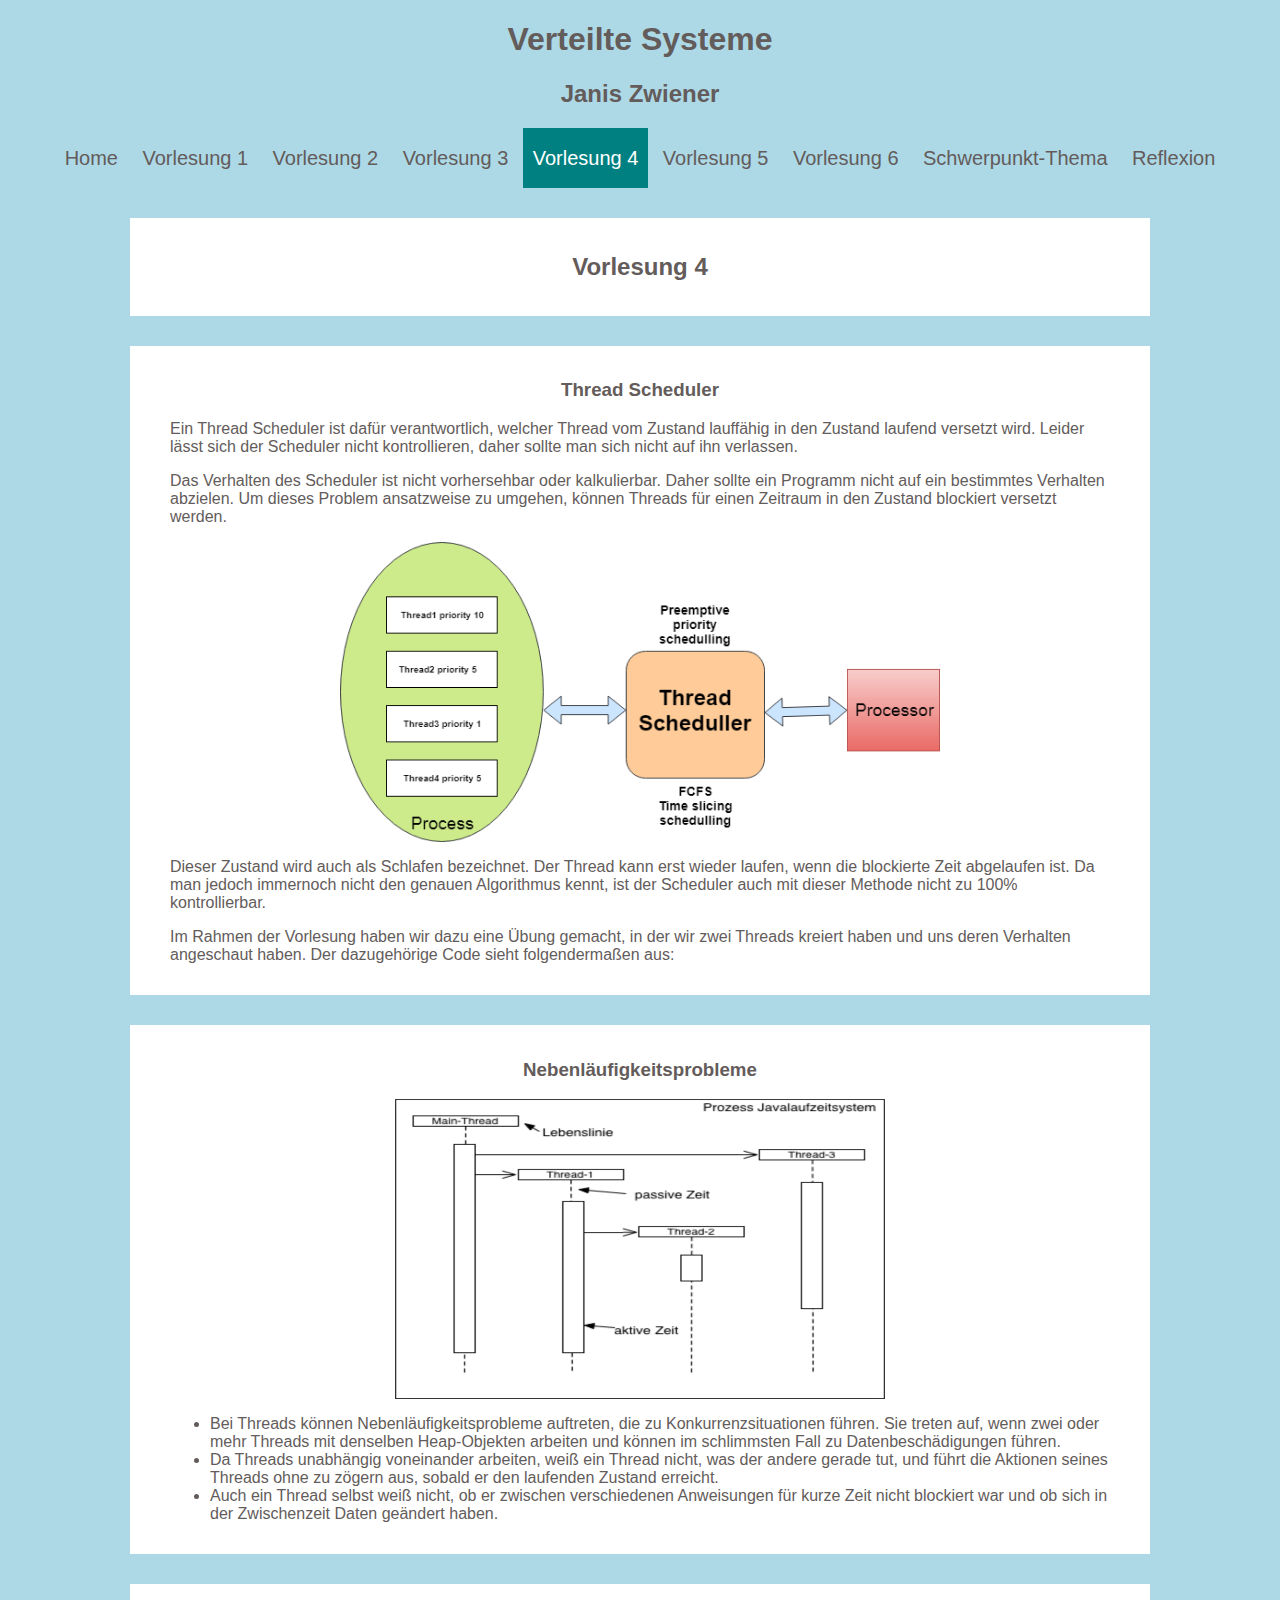
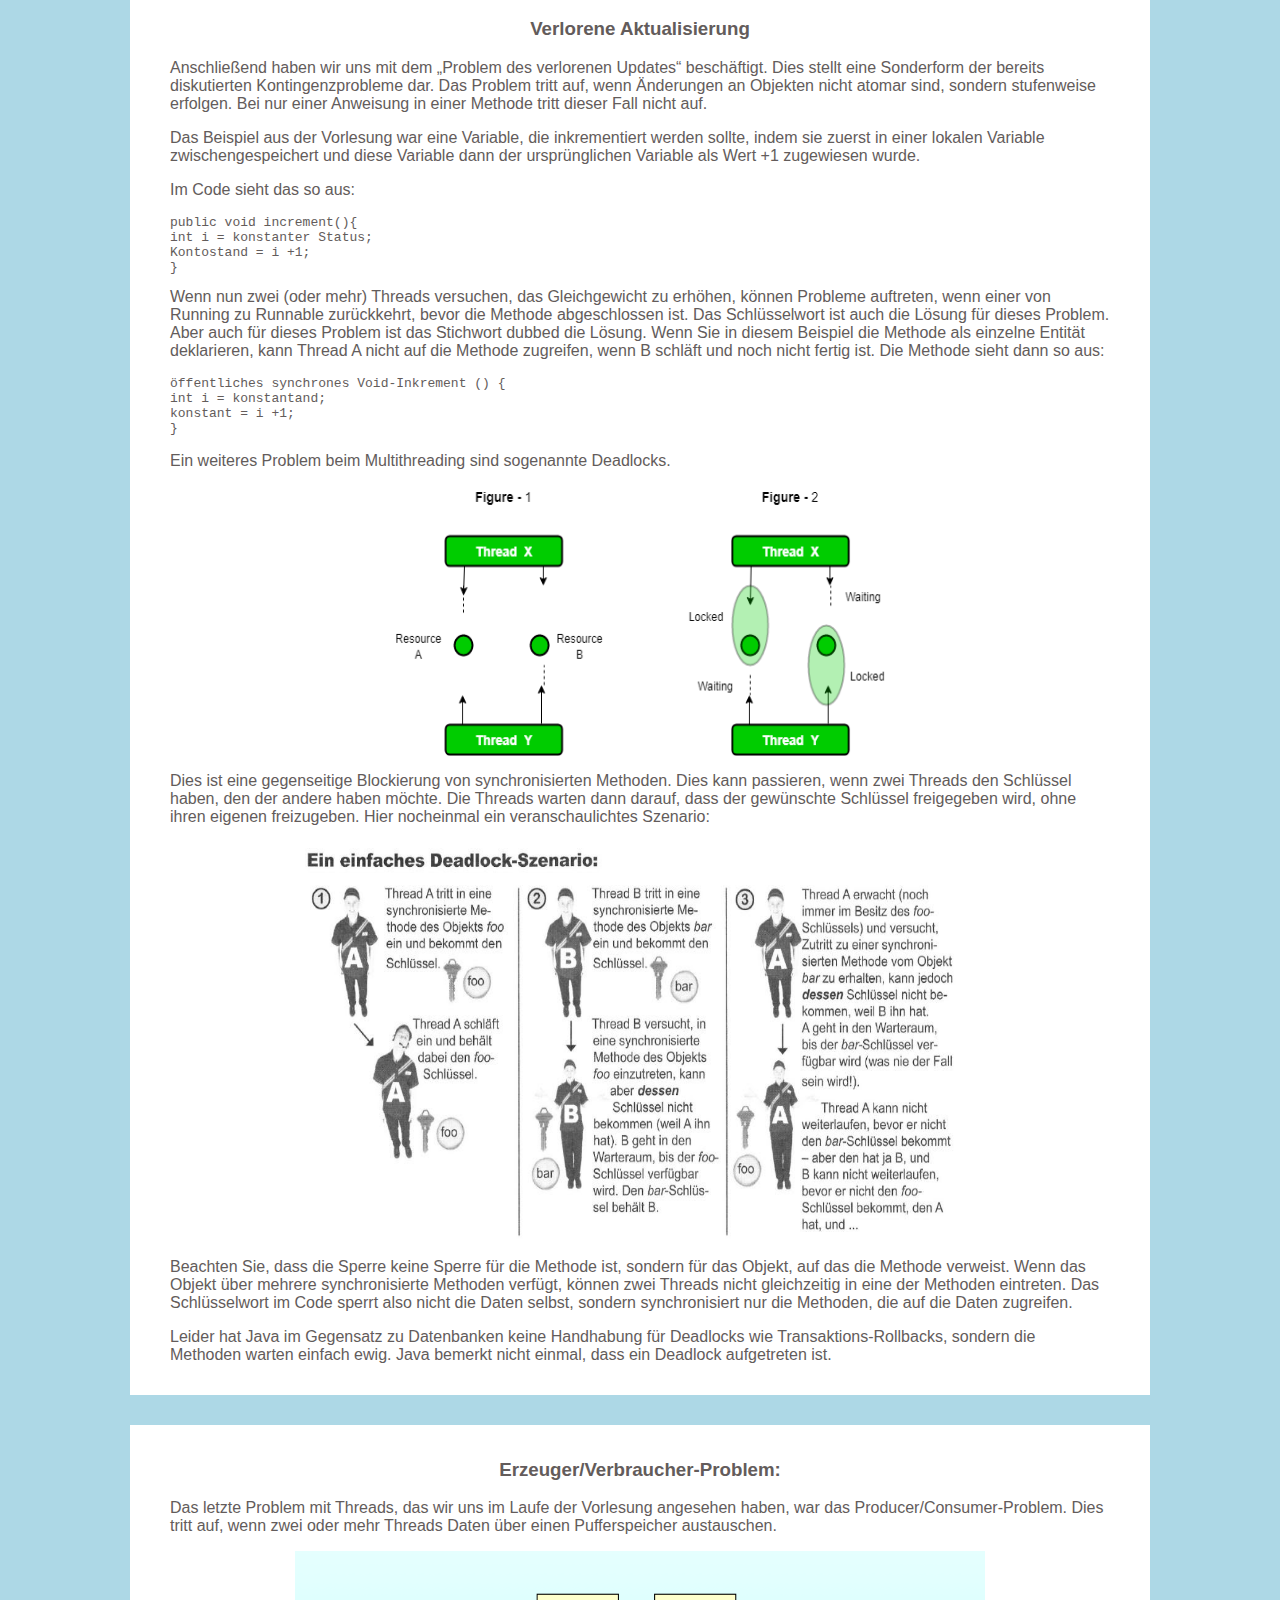
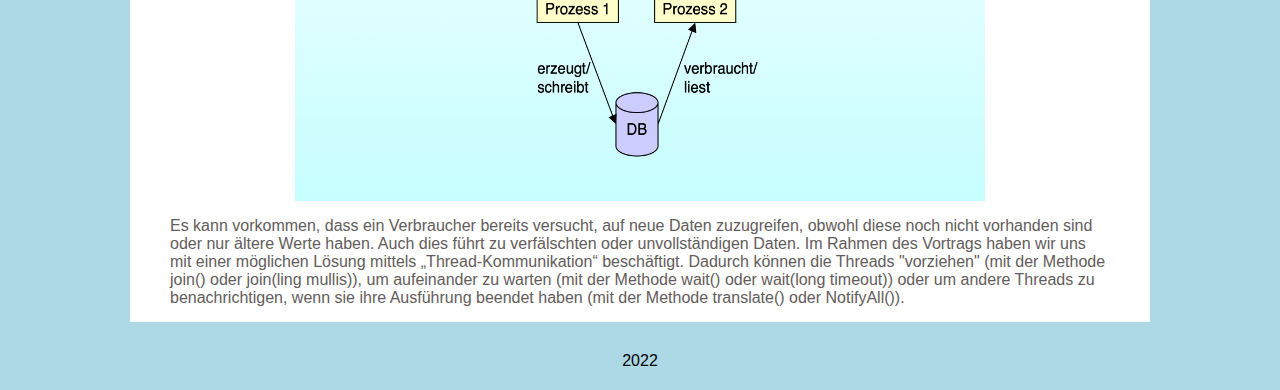
<file: topic4.html>
<!DOCTYPE html>
<html lang="en">
<head>
  <title>Verteilte Systeme - Janis Zwiener</title>
  <meta charset="utf-8">
    <link type="text/css" rel="stylesheet" href="stylesheet.css">
</head>
<body>

<div class="header">
<h1>Verteilte Systeme</h1>
<h2>Janis Zwiener</h2>
</div>

<div class="navbar" id="navbar">
  <nav>
    <ul>

      <li><a href="home.html">Home</a></li>

      <li><a  href="topic1.html">Vorlesung 1</a>
      <ul>
        <li><a href="topic1.html#subtopic1">Einführung/Bridges & Swichtes </a></li>
        <li><a href="topic1.html#subtopic2">Tiefseekabel</a></li>
        <li><a href="topic1.html#subtopic3">Software Architektur von dynamischen Websites</a></li>
        <li><a href="topic1.html#subtopic4">Java Streams</a></li>
      </ul>
      </li>

      <li><a href="topic2.html">Vorlesung 2</a>
          <ul>
            <li><a href="topic2.html#subtopic1">Lesen und schreiben von Textdateien</a></li>
            <li><a href="topic2.html#subtopic2">Java.io.File & Reader/Writer</a></li>
            <li><a href="topic2.html#subtopic3">Netzwerke - Server/Client</a></li>
          </ul>
      </li>

      <li><a href="topic3.html">Vorlesung 3</a>
      <ul>
        <li><a href="topic3.html#subtopic1">Einführung</a></li>
        <li><a href="topic3.html#subtopic2">Threads</a></li>
        <li><a href="topic3.html#subtopic3">ChatServer</a></li>
      </ul>
      </li>

      <li><a class="active" href="topic4.html">Vorlesung 4</a>
      <ul>
        <li><a href="topic4.html#subtopic1">Thread Scheduler</a></li>
        <li><a href="topic4.html#subtopic2">Nebenläufigkeitsprobleme</li>
        <li><a href="topic4.html#subtopic3">Verlorene Aktualisierung</a></li>
        <li><a href="topic4.html#subtopic4">Erzeuger/Verbraucher-Problem:</a></li>
      </ul>
      </li>

      <li><a href="topic5.html">Vorlesung 5</a>
      <ul>
        <li><a href="topic5.html#subtopic1">Tomcat Server </a></li>
        <li><a href="topic5.html#subtopic2">Tomcat Development & Deployment</a></li>
        <li><a href="topic5.html#subtopic3">Potenzielle Probleme</a></li>
      </ul>
      </li>

      <li><a href="topic6.html">Vorlesung 6</a>
      <ul>
        <li><a href="topic6.html#subtopic1">Apps!!!</a></li>
        <li><a href="topic6.html#subtopic2">PWA</a></li>
        <li><a href="topic6.html#subtopic3">React</a></li>
        <li><a href="topic6.html#subtopic4">JavaScript</a></li>
        <li><a href="topic6.html#subtopic5">Asynchrone Programmierung</a></li>
        <li><a href="topic6.html#subtopic6">Promises </a></li>
      </ul>
      </li>

      <li><a href="topic7Schwerpunkt.html">Schwerpunkt-Thema</a>
      <ul>
        <li><a href="topic7Schwerpunkt.html#subtopic1">Warum Webapps? </a></li>
        <li><a href="topic7Schwerpunkt.html#subtopic2">Progressives Deployment</a></li>
        <li><a href="topic7Schwerpunkt.html#subtopic3">Beispiel</a></li>
        <li><a href="topic7Schwerpunkt.html#subtopic3">Conclusion</a></li>
      </ul>
      </li>

      <li><a href="topic8Reflexion.html">Reflexion</a></li>

    </ul>
  </nav>
</div>





<div class="content">
  <div class="column middle">
    <div class="card">
    <h2>Vorlesung 4</h2>
    </div>

    <div class="card">
    <h3><a id="subtopic1">Thread Scheduler</a></h3>
    <p>
      Ein Thread Scheduler ist dafür verantwortlich, welcher Thread vom Zustand lauffähig in den Zustand laufend versetzt wird.
      Leider lässt sich der Scheduler nicht kontrollieren, daher sollte man sich nicht auf ihn verlassen.
    </p>
    <p>
      Das Verhalten des Scheduler ist nicht vorhersehbar oder kalkulierbar. Daher sollte ein Programm nicht auf ein bestimmtes Verhalten abzielen.
      Um dieses Problem ansatzweise zu umgehen, können Threads für einen Zeitraum in den Zustand blockiert versetzt werden.
    </p>
    <p>
        <img src="Thread-Scheduler-in-java.png" alt="Trulli" width="600" height="300" class="center">
    </p>

    <p>
      Dieser Zustand wird auch als Schlafen bezeichnet. Der Thread kann erst wieder laufen, wenn die blockierte Zeit abgelaufen ist.
      Da man jedoch immernoch nicht den genauen Algorithmus kennt, ist der Scheduler auch mit dieser Methode nicht zu 100% kontrollierbar.
    </p>
    <p>
      Im Rahmen der Vorlesung haben wir dazu eine Übung gemacht, in der wir zwei Threads kreiert haben und uns deren Verhalten angeschaut haben.
      Der dazugehörige Code sieht folgendermaßen aus:
    </div>

    <div class="card">
    <h3><a id="subtopic2"> Nebenläufigkeitsprobleme </a></h3>

      <p>
          <img src="threads.png" alt="Trulli" width="490" height="300" class="center" >
      </p>
      <ul>
          <li> Bei Threads können Nebenläufigkeitsprobleme auftreten, die zu Konkurrenzsituationen führen.
              Sie treten auf, wenn zwei oder mehr Threads mit denselben Heap-Objekten arbeiten und können im schlimmsten Fall zu Datenbeschädigungen führen.</li>
          <li>  Da Threads unabhängig voneinander arbeiten, weiß ein Thread nicht, was der andere gerade tut, und führt die Aktionen seines Threads ohne zu zögern aus, sobald er den laufenden Zustand erreicht.</li>
          <li>  Auch ein Thread selbst weiß nicht, ob er zwischen verschiedenen Anweisungen für kurze Zeit nicht blockiert war und ob sich in der Zwischenzeit Daten geändert haben.</li>
      </ul>



    </p>
    </div>
  </div>

  <div class="card">
  <h3><a id="subtopic3"> Verlorene Aktualisierung </a></h3>
  <p>
    Anschließend haben wir uns mit dem „Problem des verlorenen Updates“ beschäftigt.
    Dies stellt eine Sonderform der bereits diskutierten Kontingenzprobleme dar.
    Das Problem tritt auf, wenn Änderungen an Objekten nicht atomar sind, sondern stufenweise erfolgen.
    Bei nur einer Anweisung in einer Methode tritt dieser Fall nicht auf.
  </p>
      <p>
    Das Beispiel aus der Vorlesung war eine Variable, die inkrementiert werden sollte,
    indem sie zuerst in einer lokalen Variable zwischengespeichert und diese Variable dann der ursprünglichen Variable als Wert +1 zugewiesen wurde.
  </p>
  <p>
Im Code sieht das so aus:
<code><pre>
public void increment(){
int i = konstanter Status;
Kontostand = i +1;
}
</code></pre>
Wenn nun zwei (oder mehr) Threads versuchen, das Gleichgewicht zu erhöhen, können Probleme auftreten, wenn einer von Running zu Runnable zurückkehrt, bevor die Methode abgeschlossen ist.
Das Schlüsselwort ist auch die Lösung für dieses Problem.
Aber auch für dieses Problem ist das Stichwort dubbed die Lösung.
Wenn Sie in diesem Beispiel die Methode als einzelne Entität deklarieren, kann Thread A nicht auf die Methode zugreifen, wenn B schläft und noch nicht fertig ist.

Die Methode sieht dann so aus:
</p>
  <p>
    <code><pre>
öffentliches synchrones Void-Inkrement () {
int i = konstantand;
konstant = i +1;
}
</code></pre>
</p>
<p>
Ein weiteres Problem beim Multithreading sind sogenannte Deadlocks.
<p>
    <img src="deadlock.png" alt="Trulli" width="490" height="270" class="center" >
</p>
<p>
Dies ist eine gegenseitige Blockierung von synchronisierten Methoden.
Dies kann passieren, wenn zwei Threads den Schlüssel haben, den der andere haben möchte.
Die Threads warten dann darauf, dass der gewünschte Schlüssel freigegeben wird, ohne ihren eigenen freizugeben.
Hier nocheinmal ein veranschaulichtes Szenario:
</p>
<p>
    <img src="deadlock2.jpeg" alt="Trulli" width="690" height="400" class="center" >
</p>
<p>
Beachten Sie, dass die Sperre keine Sperre für die Methode ist, sondern für das Objekt, auf das die Methode verweist.
Wenn das Objekt über mehrere synchronisierte Methoden verfügt, können zwei Threads nicht gleichzeitig in eine der Methoden eintreten.
Das Schlüsselwort im Code sperrt also nicht die Daten selbst, sondern synchronisiert nur die Methoden, die auf die Daten zugreifen.
</p>
<p>
Leider hat Java im Gegensatz zu Datenbanken keine Handhabung für Deadlocks wie Transaktions-Rollbacks, sondern die Methoden warten einfach ewig.
Java bemerkt nicht einmal, dass ein Deadlock aufgetreten ist.
  </p>
  </div>


  <div class="card">
  <h3><a id="subtopic4">Erzeuger/Verbraucher-Problem:</a></h3>
  <p>

Das letzte Problem mit Threads, das wir uns im Laufe der Vorlesung angesehen haben, war das Producer/Consumer-Problem.
Dies tritt auf, wenn zwei oder mehr Threads Daten über einen Pufferspeicher austauschen.
<p>
    <img src="procon.png" alt="Trulli" width="690" height="250" class="center" >
</p>


Es kann vorkommen, dass ein Verbraucher bereits versucht, auf neue Daten zuzugreifen, obwohl diese noch nicht vorhanden sind oder nur ältere Werte haben.
Auch dies führt zu verfälschten oder unvollständigen Daten.
Im Rahmen des Vortrags haben wir uns mit einer möglichen Lösung mittels „Thread-Kommunikation“ beschäftigt.
Dadurch können die Threads "vorziehen" (mit der Methode join() oder join(ling mullis)),
um aufeinander zu warten (mit der Methode wait() oder wait(long timeout)) oder um andere Threads zu benachrichtigen, wenn sie ihre Ausführung beendet haben (mit der Methode translate() oder NotifyAll()).
  </div>

</div>


  <div class="column right">
  </div>

</div>



</div>
<div class="footer">
  <p>2022</p>
</div>
<script src="Scriptsheet.js">

</script>
</body>
</html>
</file>
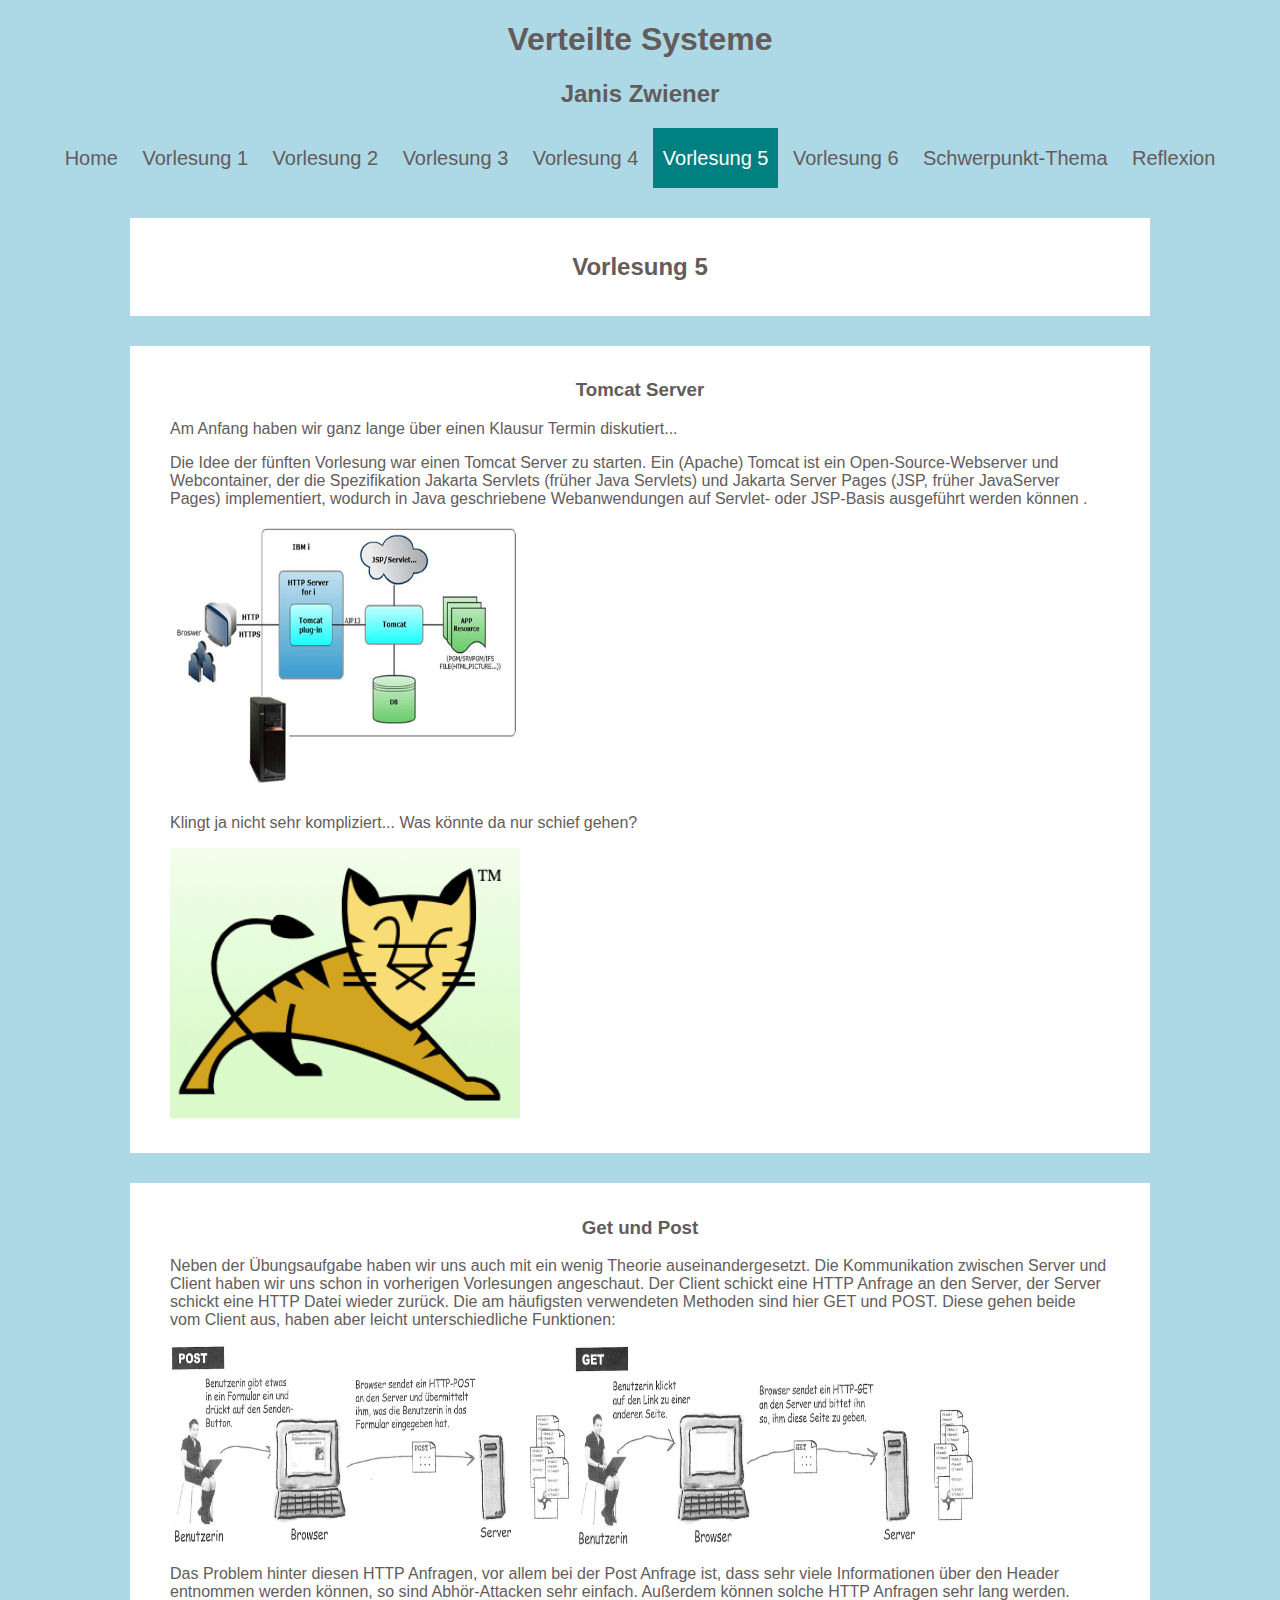
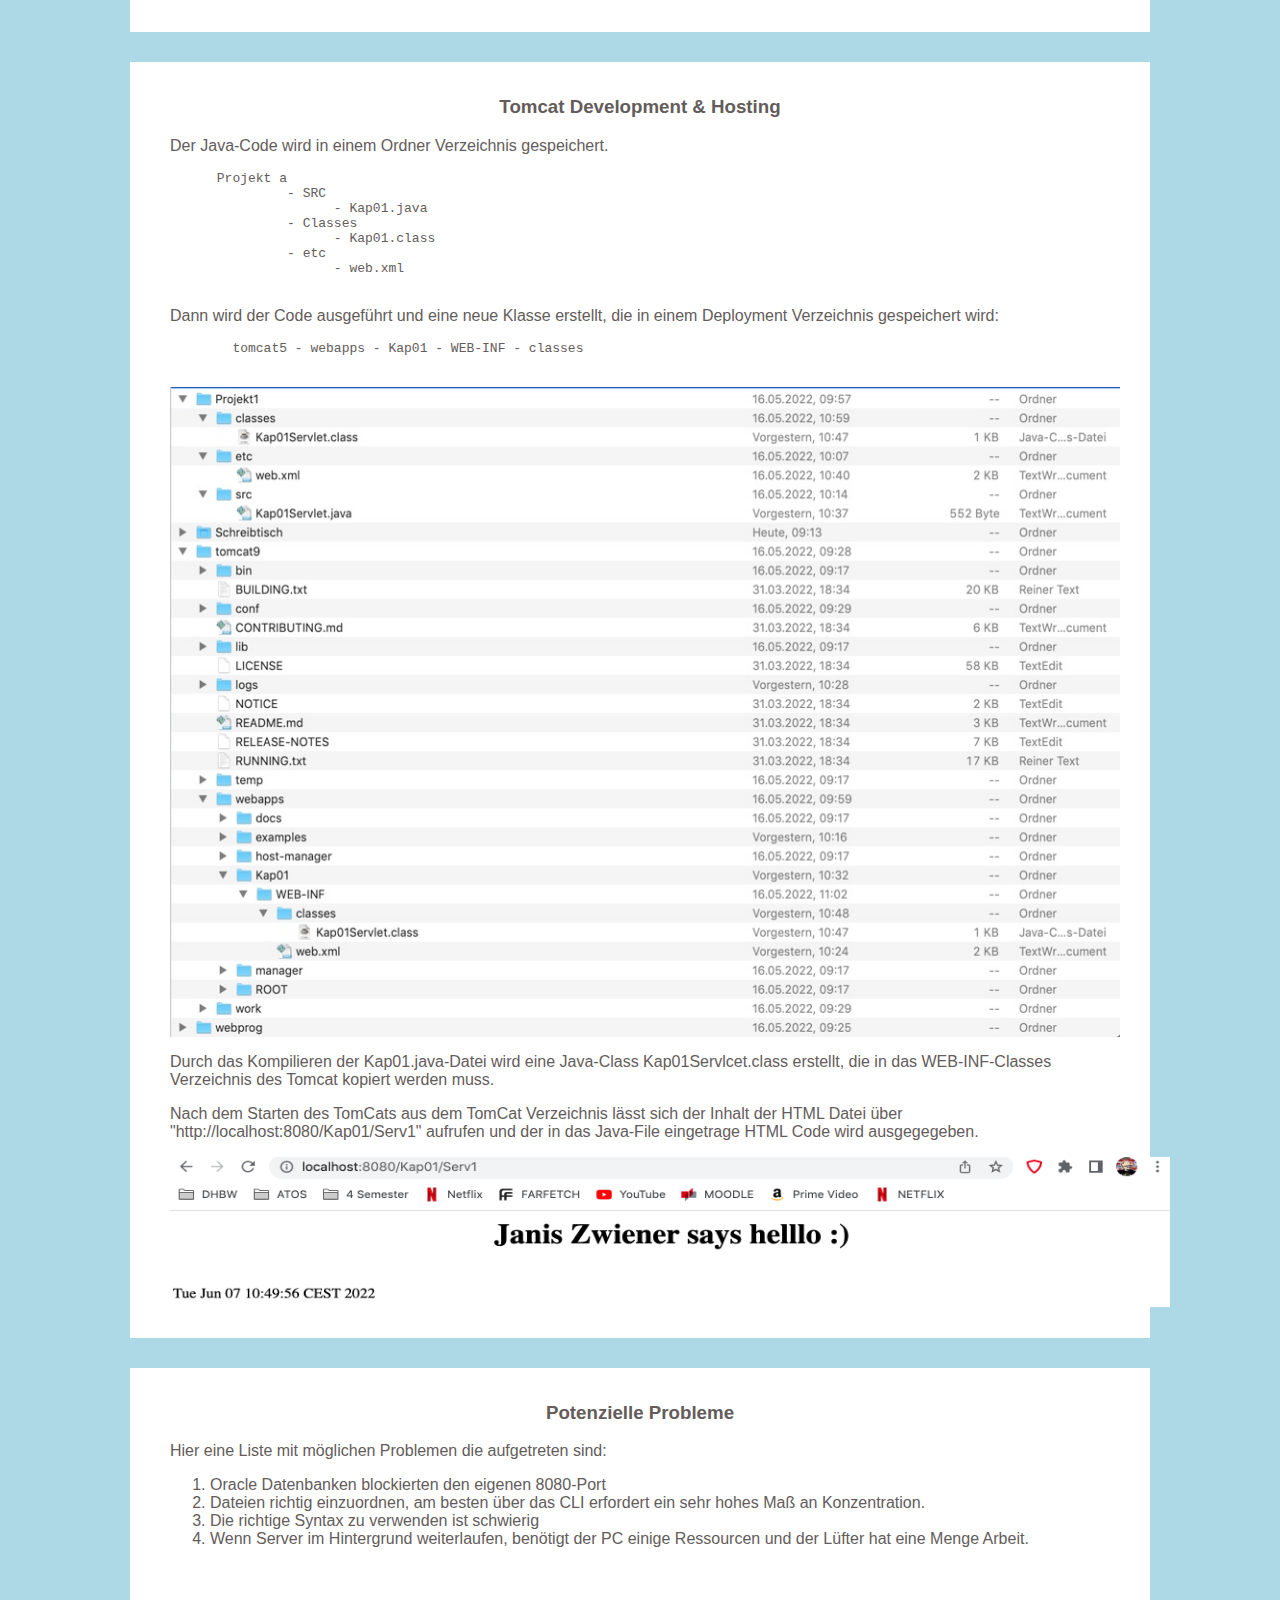
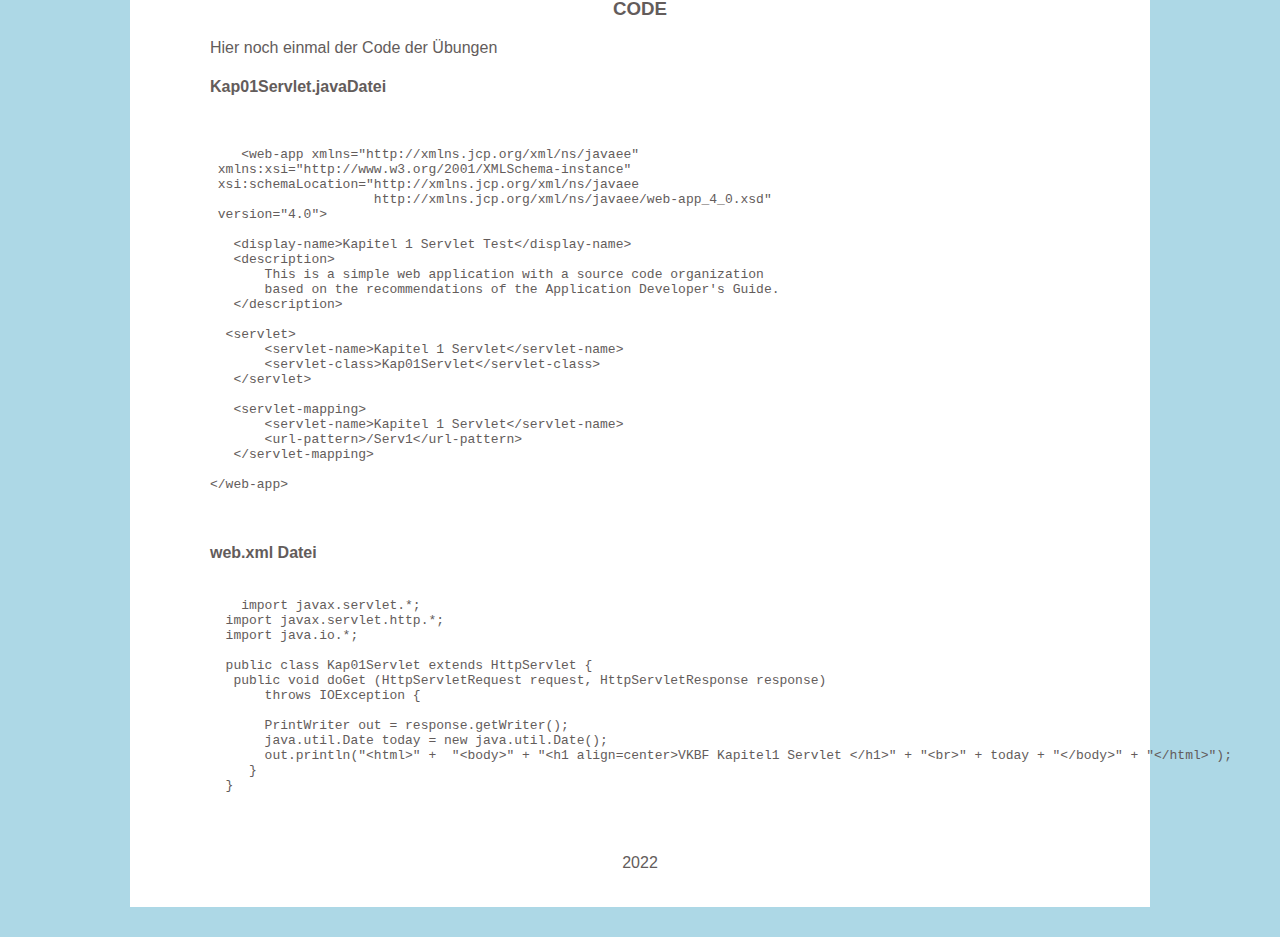
<file: topic5.html>
<!DOCTYPE html>
<html lang="en">
<head>
  <title>Verteilte Systeme - Janis Zwiener</title>
  <meta charset="utf-8">
    <link type="text/css" rel="stylesheet" href="stylesheet.css">
</head>
<body>

<div class="header">
<h1>Verteilte Systeme</h1>
<h2>Janis Zwiener</h2>
</div>

<div class="navbar" id="navbar">
  <nav>
    <ul>

      <li><a href="home.html">Home</a></li>

      <li><a href="topic1.html">Vorlesung 1</a>
      <ul>
        <li><a href="topic1.html#subtopic1">Einführung/Bridges & Swichtes </a></li>
        <li><a href="topic1.html#subtopic2">Tiefseekabel</a></li>
        <li><a href="topic1.html#subtopic3">Software Architektur von dynamischen Websites</a></li>
        <li><a href="topic1.html#subtopic4">Java Streams</a></li>
      </ul>
      </li>

      <li><a href="topic2.html">Vorlesung 2</a>
          <ul>
            <li><a href="topic2.html#subtopic1">Lesen und schreiben von Textdateien</a></li>
            <li><a href="topic2.html#subtopic2">Java.io.File & Reader/Writer</a></li>
            <li><a href="topic2.html#subtopic3">Netzwerke - Server/Client</a></li>
          </ul>
      </li>

      <li><a href="topic3.html">Vorlesung 3</a>
      <ul>
        <li><a href="topic3.html#subtopic1">Einführung</a></li>
        <li><a href="topic3.html#subtopic2">Threads</a></li>
        <li><a href="topic3.html#subtopic3">ChatServer</a></li>
      </ul>
      </li>

      <li><a href="topic4.html">Vorlesung 4</a>
      <ul>
        <li><a href="topic4.html#subtopic1">Thread Scheduler</a></li>
        <li><a href="topic4.html#subtopic2">Nebenläufigkeitsprobleme</li>
        <li><a href="topic4.html#subtopic3">Verlorene Aktualisierung</a></li>
        <li><a href="topic4.html#subtopic4">Erzeuger/Verbraucher-Problem:</a></li>
      </ul>
      </li>

      <li><a class="active" href="topic5.html">Vorlesung 5</a>
      <ul>
        <li><a href="topic5.html#subtopic1">Tomcat Server </a></li>
        <li><a href="topic5.html#subtopic2">Tomcat Development & Deployment</a></li>
        <li><a href="topic5.html#subtopic3">Potenzielle Probleme</a></li>
      </ul>
      </li>

      <li><a href="topic6.html">Vorlesung 6</a>
      <ul>
        <li><a href="topic6.html#subtopic1">Apps!!!</a></li>
        <li><a href="topic6.html#subtopic2">PWA</a></li>
        <li><a href="topic6.html#subtopic3">React</a></li>
        <li><a href="topic6.html#subtopic4">JavaScript</a></li>
        <li><a href="topic6.html#subtopic5">Asynchrone Programmierung</a></li>
        <li><a href="topic6.html#subtopic6">Promises </a></li>
      </ul>
      </li>

      <li><a href="topic7Schwerpunkt.html">Schwerpunkt-Thema</a>
      <ul>
        <li><a href="topic7Schwerpunkt.html#subtopic1">Warum Webapps? </a></li>
        <li><a href="topic7Schwerpunkt.html#subtopic2">Progressives Deployment</a></li>
        <li><a href="topic7Schwerpunkt.html#subtopic3">Beispiel</a></li>
        <li><a href="topic7Schwerpunkt.html#subtopic3">Conclusion</a></li>
      </ul>
      </li>

      <li><a href="topic8Reflexion.html">Reflexion</a></li>

    </ul>
  </nav>
</div>




<div class="row">



<div class="content">
  <div class="column middle">
    <div class="card">
    <h2>Vorlesung 5</h2>
    </div>

    <div class="card">
    <h3><a id="subtopic1">Tomcat Server</a></h3>
    <p>
      Am Anfang haben wir ganz lange über einen Klausur Termin diskutiert...
    </p>
      <p>
      Die Idee der fünften Vorlesung war einen Tomcat Server zu starten.
      Ein (Apache) Tomcat ist ein Open-Source-Webserver und Webcontainer,
      der die Spezifikation Jakarta Servlets (früher Java Servlets) und Jakarta Server Pages (JSP, früher JavaServer Pages) implementiert,
      wodurch in Java geschriebene Webanwendungen auf Servlet- oder JSP-Basis ausgeführt werden können .
    </p>
    <p>
        <img src="tomcatlol.jpeg" alt="Trulli" width="350" height="270" >
    </p>
    <p>
      Klingt ja nicht sehr kompliziert...
        Was könnte da nur schief gehen?

      </p>
      <p>
        <img src="TomcatKatze.png" alt="Trulli" width="350" height="270" >

  </p>
    </div>

    <div class="card">
    <h3><a id="subtopic1">Get und Post</a></h3>

      <p>
      Neben der Übungsaufgabe haben wir uns auch mit ein wenig Theorie auseinandergesetzt.
      Die Kommunikation zwischen Server und Client haben wir uns schon in vorherigen Vorlesungen angeschaut.
      Der Client schickt eine HTTP Anfrage an den Server, der Server schickt eine HTTP Datei wieder zurück.
      Die am häufigsten verwendeten Methoden sind hier GET und POST.
      Diese gehen beide vom Client aus, haben aber leicht unterschiedliche Funktionen:
    </p>
    <p>
        <img src="Post.png" alt="Trulli" width="400" height="200" >
        <img src="Get.png" alt="Trulli" width="400" height="200" >
  </p>
    <p>
      Das Problem hinter diesen HTTP Anfragen,
      vor allem bei der Post Anfrage ist, dass sehr viele Informationen über den Header entnommen werden können,
      so sind Abhör-Attacken sehr einfach.
      Außerdem können solche HTTP Anfragen sehr lang werden.
  </p>
    </div>

    <div class="card">
    <h3><a id="subtopic2">Tomcat Development & Hosting</a></h3>
    <p>
      Der Java-Code wird in einem Ordner Verzeichnis gespeichert.

      <code><pre>
      Projekt a
	       - SRC
		     - Kap01.java
	       - Classes
		     - Kap01.class
	       - etc
		     - web.xml
      </code></pre>

    </p>
    <p>
      Dann wird der Code ausgeführt und eine neue Klasse erstellt, die in einem Deployment Verzeichnis gespeichert wird:
      <code><pre>
        tomcat5 - webapps - Kap01 - WEB-INF - classes
      </code></pre>
    </p>
    <p>
        <img src="tomcat77.jpg" alt="Trulli" width="950" height="650" class="center">

    </p>

    <p>
      Durch das Kompilieren der Kap01.java-Datei wird eine Java-Class Kap01Servlcet.class erstellt,
      die in das WEB-INF-Classes Verzeichnis des Tomcat kopiert werden muss.
    </p>
    <p>

      Nach dem Starten des TomCats aus dem TomCat Verzeichnis lässt sich der Inhalt der HTML Datei über "http://localhost:8080/Kap01/Serv1" aufrufen und der in das Java-File eingetrage HTML Code wird ausgegegeben.
      <p>
          <img src="jzsayshello.png" alt="Trulli" width="1000" height="150" class="center">

      </p>

    </p>


    </div>

<div class="card">
<h3><a id="subtopic3">Potenzielle Probleme </a></h3>
<p>
  Hier eine Liste mit möglichen Problemen die aufgetreten sind:
  <ol>
      <li>   Oracle Datenbanken blockierten den eigenen 8080-Port </li>
      <li>   Dateien richtig einzuordnen, am besten über das CLI erfordert ein sehr hohes Maß an Konzentration. </li>
      <li>   Die richtige Syntax zu verwenden ist schwierig </li>
      <li>   Wenn Server im Hintergrund weiterlaufen, benötigt der PC einige Ressourcen und der Lüfter hat eine Menge Arbeit. </li>
  </li>
  </ol>
</p>
<div class="card">
<h3><a id="subtopic4"> CODE </a></h3>
<p>
  Hier noch einmal der Code der Übungen

  <h4> Kap01Servlet.javaDatei </h4>

  <pre> <code>

    &ltweb-app xmlns="http://xmlns.jcp.org/xml/ns/javaee"
 xmlns:xsi="http://www.w3.org/2001/XMLSchema-instance"
 xsi:schemaLocation="http://xmlns.jcp.org/xml/ns/javaee
                     http://xmlns.jcp.org/xml/ns/javaee/web-app_4_0.xsd"
 version="4.0">

   &ltdisplay-name>Kapitel 1 Servlet Test&lt/display-name>
   &ltdescription>
       This is a simple web application with a source code organization
       based on the recommendations of the Application Developer's Guide.
   &lt/description>

  &ltservlet>
       &ltservlet-name>Kapitel 1 Servlet&lt/servlet-name>
       &ltservlet-class>Kap01Servlet&lt/servlet-class>
   &lt/servlet>

   &ltservlet-mapping>
       &ltservlet-name>Kapitel 1 Servlet&lt/servlet-name>
       &lturl-pattern>/Serv1&lt/url-pattern>
   &lt/servlet-mapping>

&lt/web-app>

</code> </pre>

  <h4> web.xml Datei</h4>
<p>

  <pre> <code>
    import javax.servlet.*;
  import javax.servlet.http.*;
  import java.io.*;

  public class Kap01Servlet extends HttpServlet {
   public void doGet (HttpServletRequest request, HttpServletResponse response)
       throws IOException {

       PrintWriter out = response.getWriter();
       java.util.Date today = new java.util.Date();
       out.println("&lthtml>" +  "&ltbody>" + "&lth1 align=center>VKBF Kapitel1 Servlet &lt/h1>" + "&ltbr>" + today + "&lt/body>" + "&lt/html>");
     }
  }
</pre></code>

</p>

</p>




</div>

<div class="footer">
  <p>2022</p>
</div>
<script src="Scriptsheet.js">

</script>
</body>
</html>
</file>
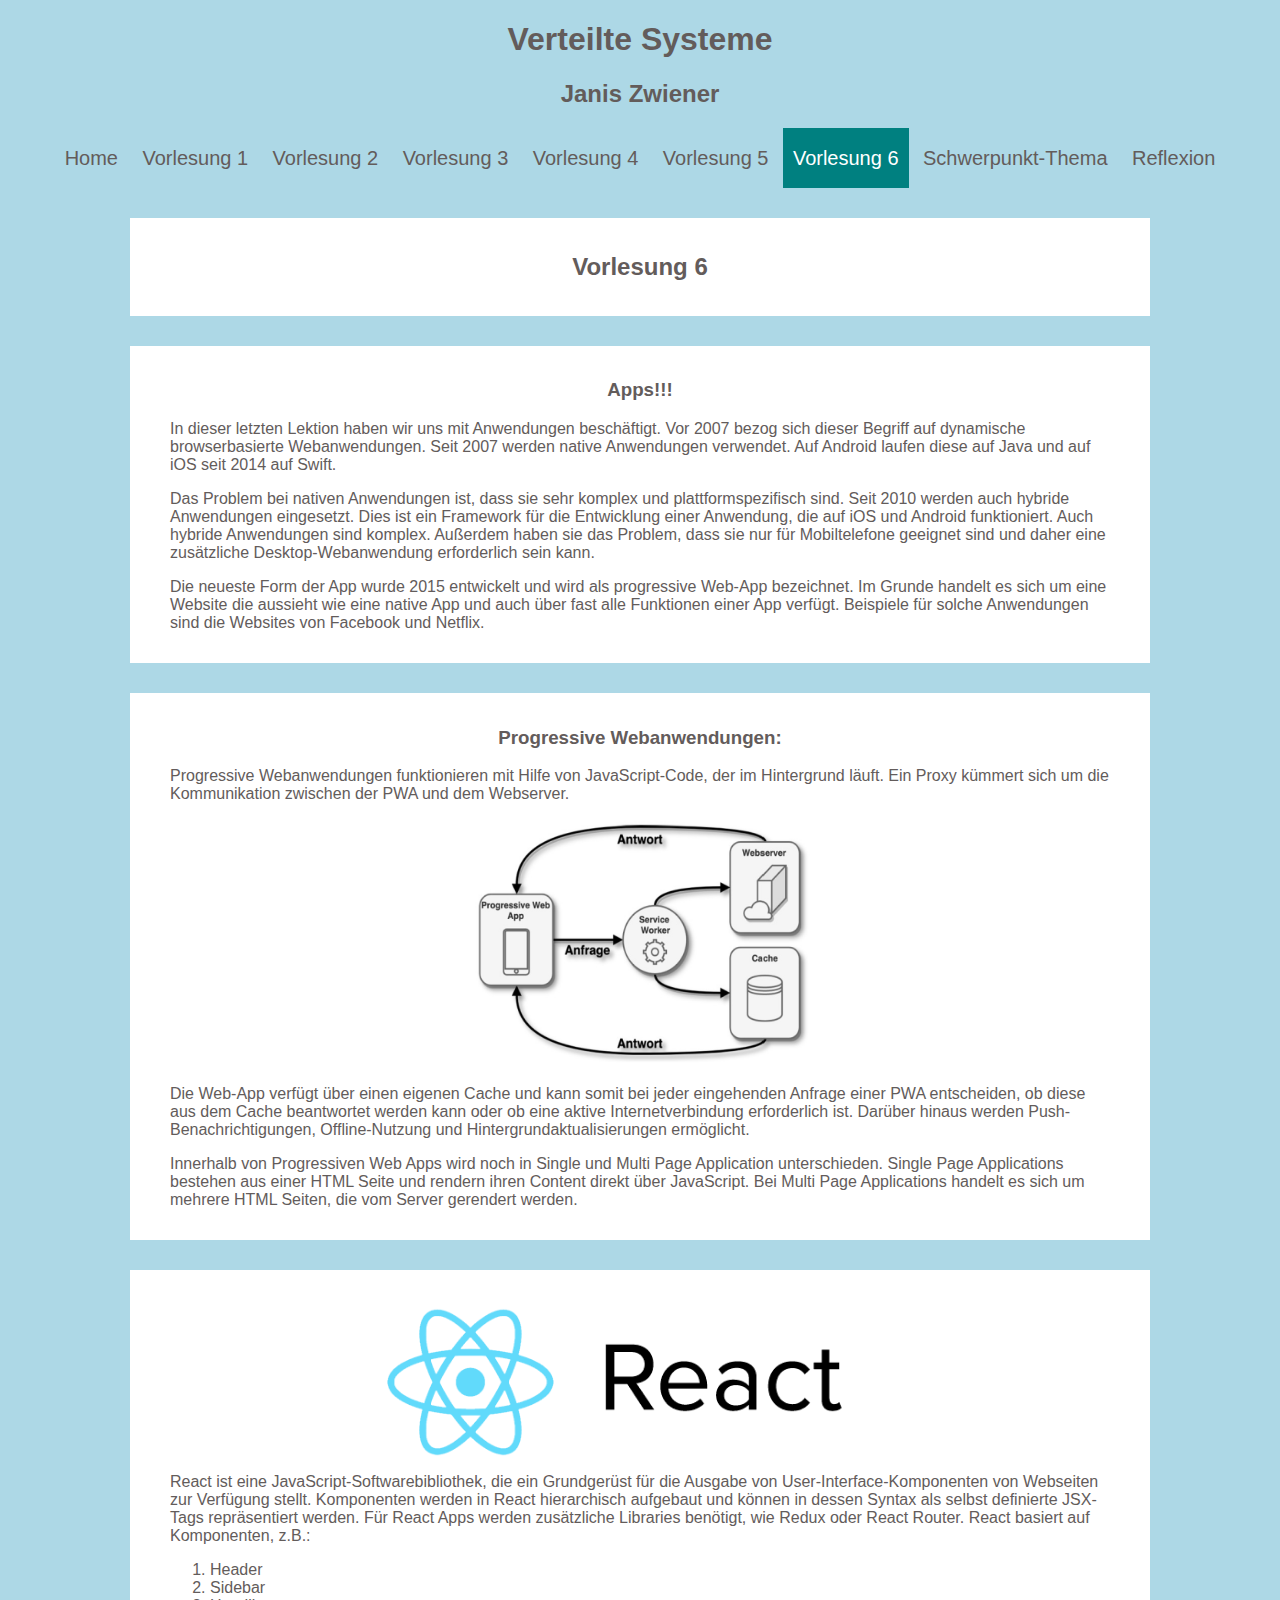
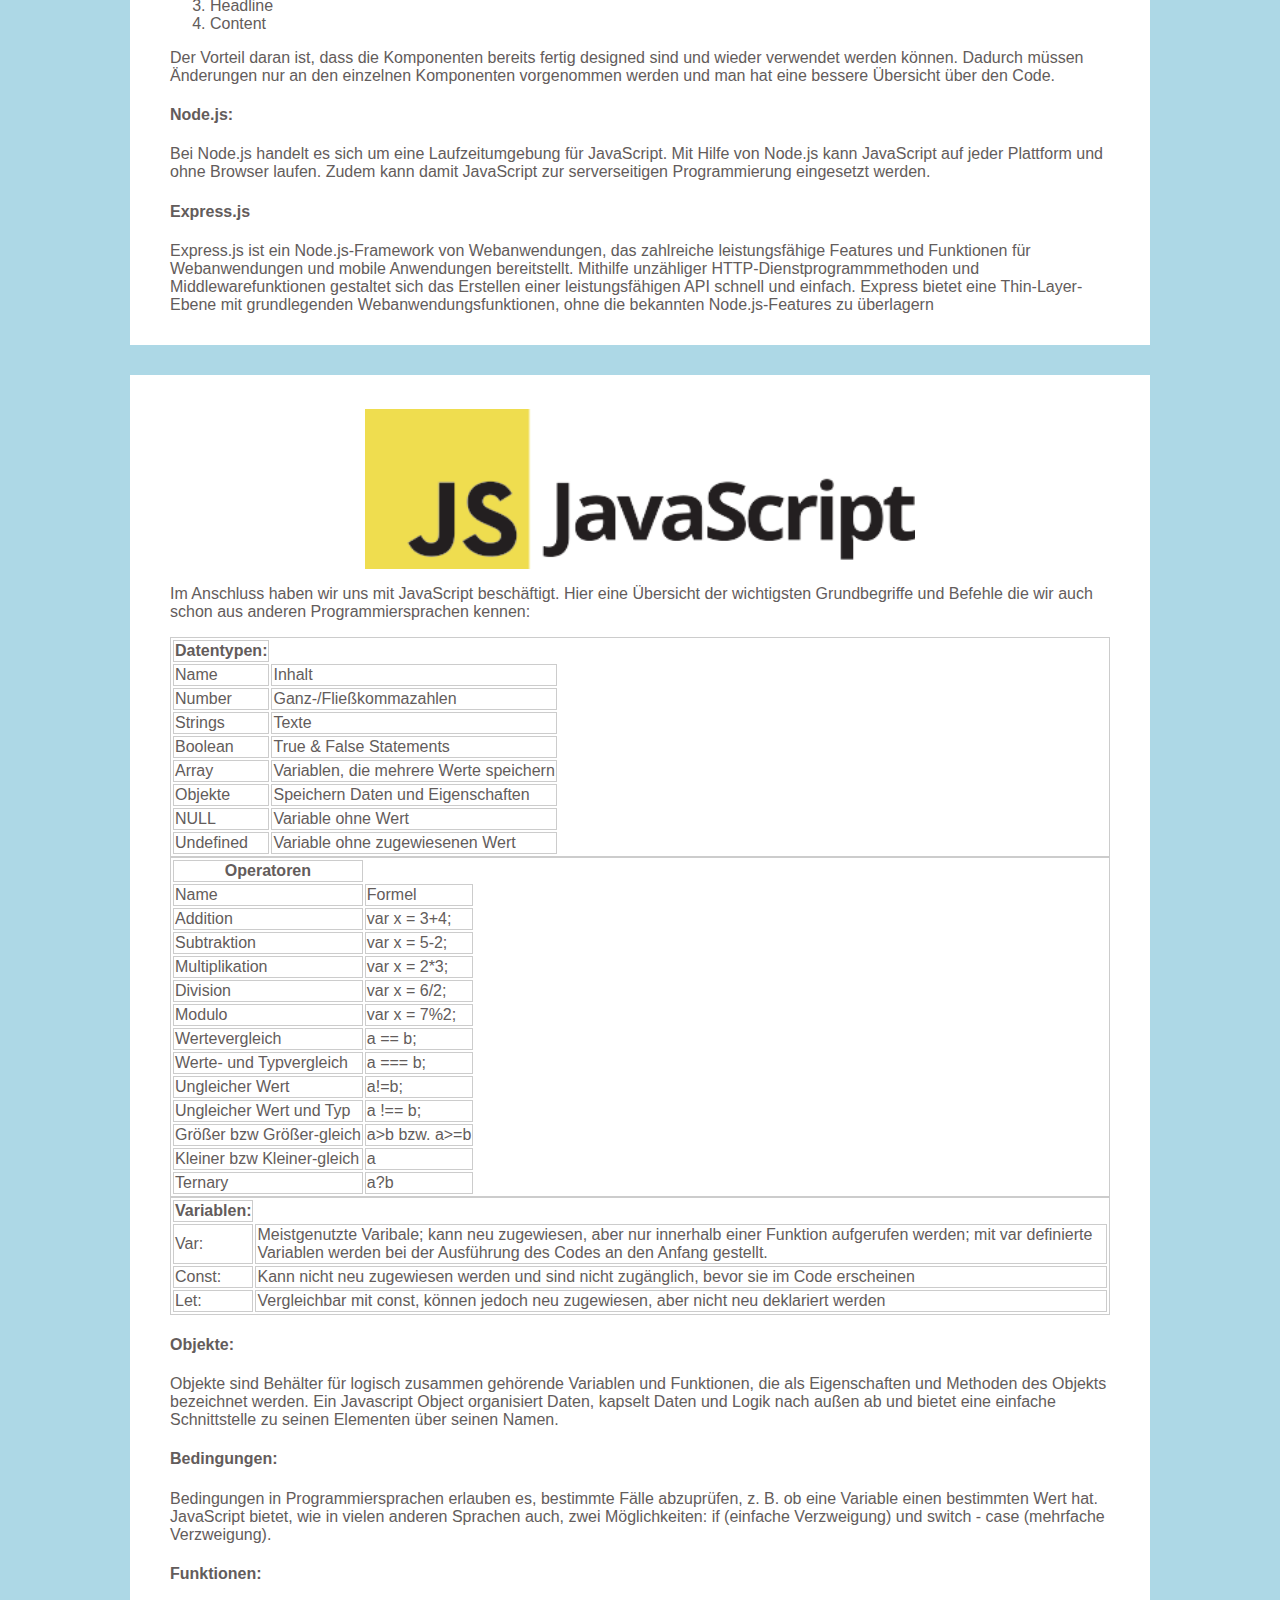
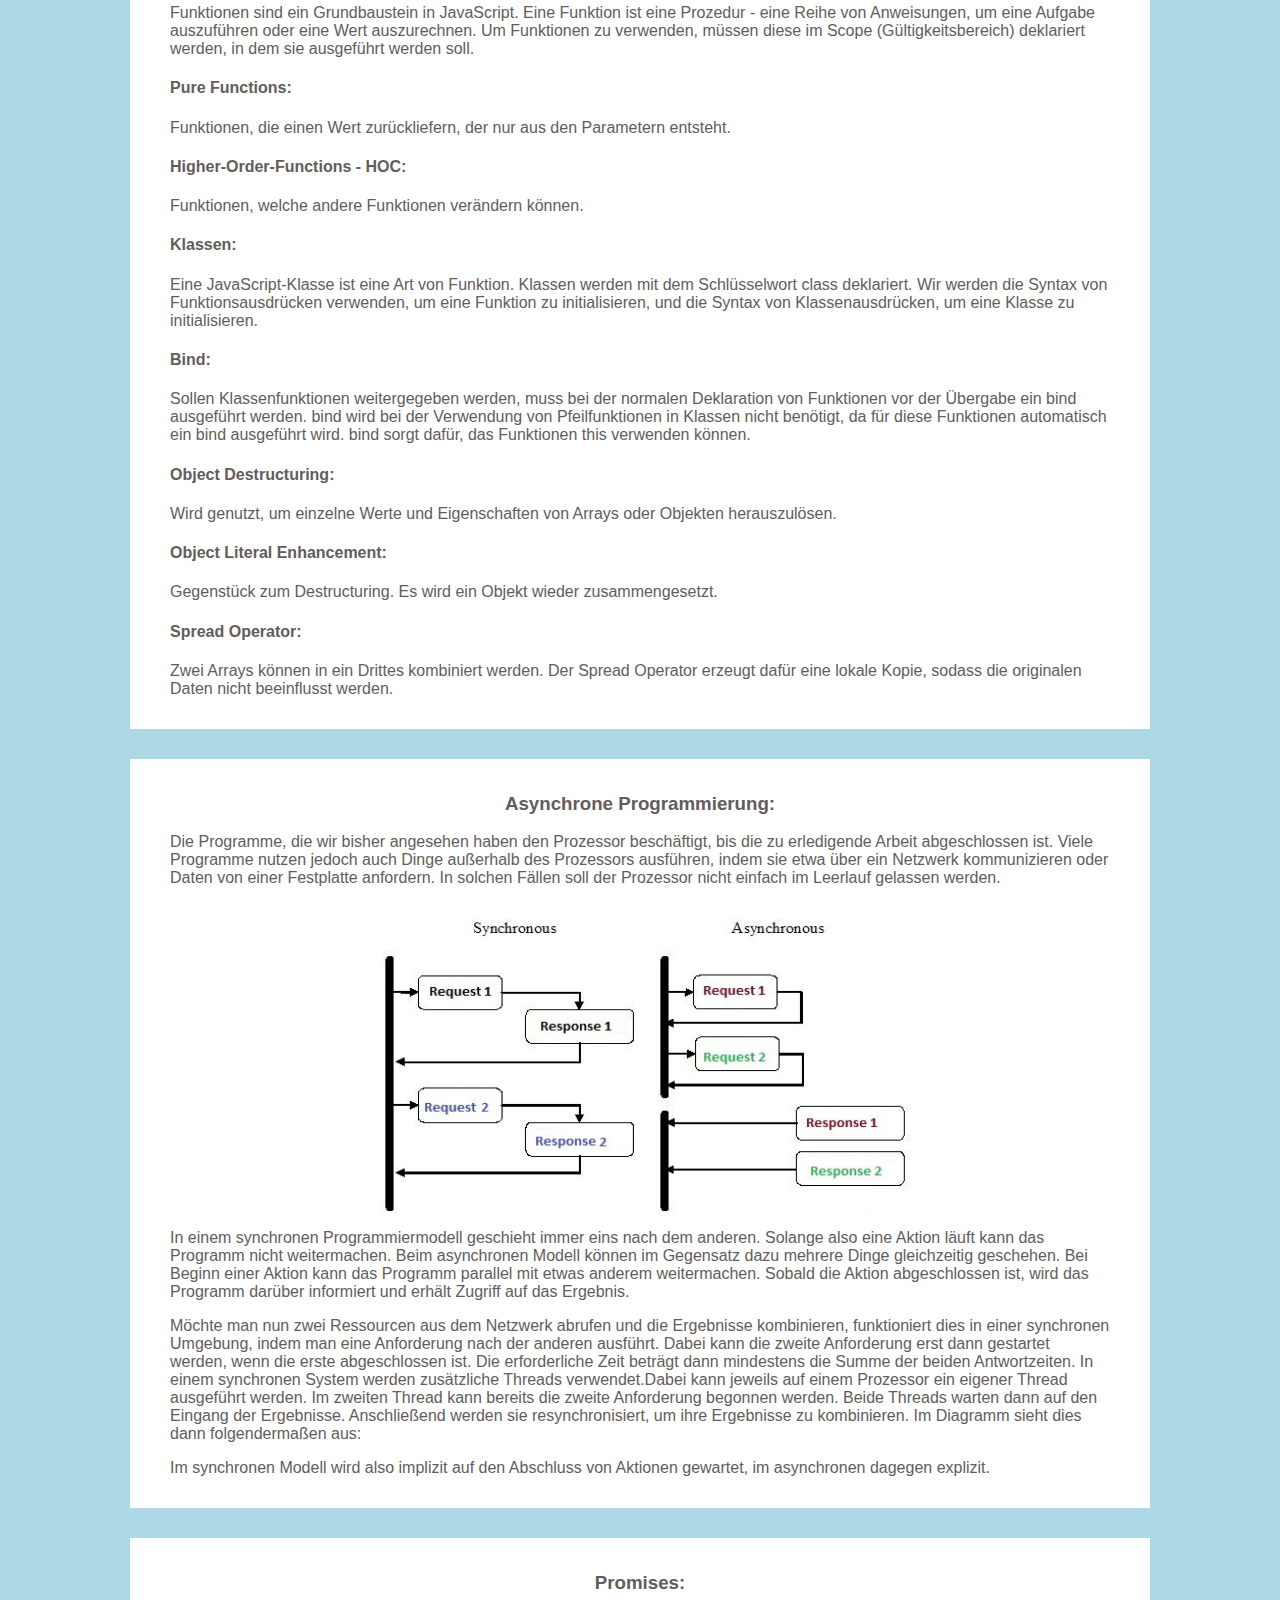
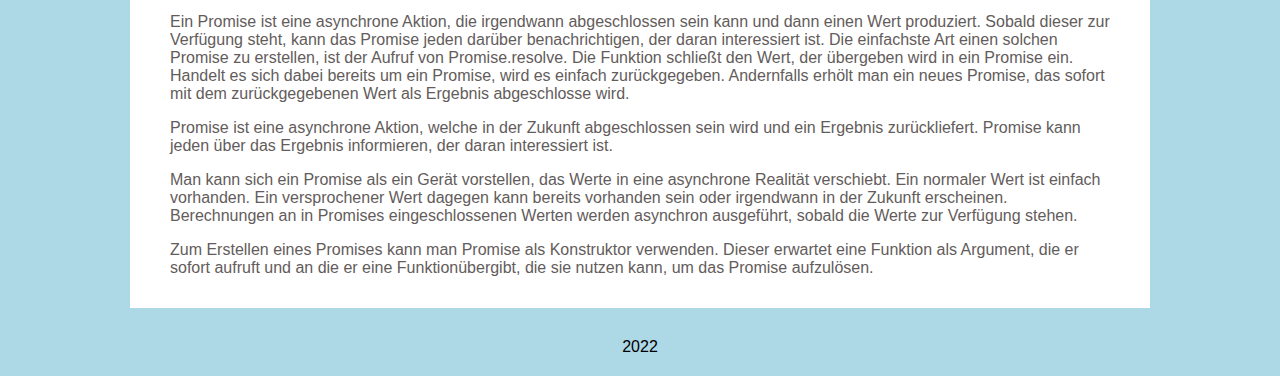
<file: topic6.html>
<!DOCTYPE html>
<html lang="en">
<head>
  <title>Verteilte Systeme - Janis Zwiener</title>
  <meta charset="utf-8">
    <link type="text/css" rel="stylesheet" href="stylesheet.css">
</head>
<body>

<div class="header">
<h1>Verteilte Systeme</h1>
<h2>Janis Zwiener</h2>
</div>

<div class="navbar" id="navbar">
  <nav>
    <ul>

      <li><a href="home.html">Home</a></li>

      <li><a  href="topic1.html">Vorlesung 1</a>
      <ul>
        <li><a href="topic1.html#subtopic1">Einführung/Bridges & Swichtes </a></li>
        <li><a href="topic1.html#subtopic2">Tiefseekabel</a></li>
        <li><a href="topic1.html#subtopic3">Software Architektur von dynamischen Websites</a></li>
        <li><a href="topic1.html#subtopic4">Java Streams</a></li>
      </ul>
      </li>

      <li><a href="topic2.html">Vorlesung 2</a>
          <ul>
            <li><a href="topic2.html#subtopic1">Lesen und schreiben von Textdateien</a></li>
            <li><a href="topic2.html#subtopic2">Java.io.File & Reader/Writer</a></li>
            <li><a href="topic2.html#subtopic3">Netzwerke - Server/Client</a></li>
          </ul>
      </li>

      <li><a href="topic3.html">Vorlesung 3</a>
      <ul>
        <li><a href="topic3.html#subtopic1">Einführung</a></li>
        <li><a href="topic3.html#subtopic2">Threads</a></li>
        <li><a href="topic3.html#subtopic3">ChatServer</a></li>
      </ul>
      </li>

      <li><a href="topic4.html">Vorlesung 4</a>
      <ul>
        <li><a href="topic4.html#subtopic1">Thread Scheduler</a></li>
        <li><a href="topic4.html#subtopic2">Nebenläufigkeitsprobleme</li>
        <li><a href="topic4.html#subtopic3">Verlorene Aktualisierung</a></li>
        <li><a href="topic4.html#subtopic4">Erzeuger/Verbraucher-Problem:</a></li>
      </ul>
      </li>

      <li><a href="topic5.html">Vorlesung 5</a>
      <ul>
        <li><a href="topic5.html#subtopic1">Tomcat Server </a></li>
        <li><a href="topic5.html#subtopic2">Tomcat Development & Deployment</a></li>
        <li><a href="topic5.html#subtopic3">Potenzielle Probleme</a></li>
      </ul>
      </li>

      <li><a class="active" href="topic6.html">Vorlesung 6</a>
      <ul>
        <li><a href="topic6.html#subtopic1">Apps!!!</a></li>
        <li><a href="topic6.html#subtopic2">PWA</a></li>
        <li><a href="topic6.html#subtopic3">React</a></li>
        <li><a href="topic6.html#subtopic4">JavaScript</a></li>
        <li><a href="topic6.html#subtopic5">Asynchrone Programmierung</a></li>
        <li><a href="topic6.html#subtopic6">Promises </a></li>
      </ul>
      </li>

      <li><a href="topic7Schwerpunkt.html">Schwerpunkt-Thema</a>
      <ul>
        <li><a href="topic7Schwerpunkt.html#subtopic1">Warum Webapps? </a></li>
        <li><a href="topic7Schwerpunkt.html#subtopic2">Progressives Deployment</a></li>
        <li><a href="topic7Schwerpunkt.html#subtopic3">Beispiel</a></li>
        <li><a href="topic7Schwerpunkt.html#subtopic3">Conclusion</a></li>
      </ul>
      </li>

      <li><a href="topic8Reflexion.html">Reflexion</a></li>

    </ul>
  </nav>
</div>


<div class="row">



<div class="content">
  <div class="column middle">
    <div class="card">
    <h2>Vorlesung 6</h2>
    </div>

    <div class="card">
    <h3><a id="subtopic1">Apps!!!</a></h3>
    <p>


  In dieser letzten Lektion haben wir uns mit Anwendungen beschäftigt.
  Vor 2007 bezog sich dieser Begriff auf dynamische browserbasierte Webanwendungen. Seit 2007 werden native Anwendungen verwendet.
  Auf Android laufen diese auf Java und auf iOS seit 2014 auf Swift.
</p>
    <p>
  Das Problem bei nativen Anwendungen ist, dass sie sehr komplex und plattformspezifisch sind.
  Seit 2010 werden auch hybride Anwendungen eingesetzt.
  Dies ist ein Framework für die Entwicklung einer Anwendung, die auf iOS und Android funktioniert.
  Auch hybride Anwendungen sind komplex.
  Außerdem haben sie das Problem,
  dass sie nur für Mobiltelefone geeignet sind und daher eine zusätzliche Desktop-Webanwendung erforderlich sein kann.
</p>
    <p>
  Die neueste Form der App wurde 2015 entwickelt und wird als progressive Web-App bezeichnet.
  Im Grunde handelt es sich um eine Website die aussieht wie eine native App und auch über fast alle Funktionen einer App verfügt.
  Beispiele für solche Anwendungen sind die Websites von Facebook und Netflix.


    </p>
    </div>

    <div class="card">
    <h3><a id="subtopic2">Progressive Webanwendungen:</a></h3>
    <p>
      Progressive Webanwendungen funktionieren mit Hilfe von JavaScript-Code, der im Hintergrund läuft.
      Ein Proxy kümmert sich um die Kommunikation zwischen der PWA und dem Webserver.

      <p>
          <img src="PWA.png" alt="Trulli" width="350" height="250" class="center">

      </p>
      Die Web-App verfügt über einen eigenen Cache und kann somit bei jeder eingehenden Anfrage einer PWA entscheiden,
      ob diese aus dem Cache beantwortet werden kann oder ob eine aktive Internetverbindung erforderlich ist.
      Darüber hinaus werden Push-Benachrichtigungen, Offline-Nutzung und Hintergrundaktualisierungen ermöglicht.
    </p>
    <p>
      Innerhalb von Progressiven Web Apps wird noch in Single und Multi Page Application unterschieden.
      Single Page Applications bestehen aus einer HTML Seite und rendern ihren Content direkt über JavaScript.
      Bei Multi Page Applications handelt es sich um mehrere HTML Seiten, die vom Server gerendert werden.
    </p>
    </div>


    <div class="card">
    <h4><a id="subtopic3"></a></h4>
    <p>
        <img src="react-js.png" alt="Trulli" width="550" height="150" class="center">

    </p>
    <p>
        React ist eine JavaScript-Softwarebibliothek, die ein Grundgerüst für die Ausgabe von User-Interface-Komponenten von Webseiten zur Verfügung stellt.
        Komponenten werden in React hierarchisch aufgebaut und können in dessen Syntax als selbst definierte JSX-Tags repräsentiert werden.
        Für React Apps werden zusätzliche Libraries benötigt, wie Redux oder React Router.
        React basiert auf Komponenten, z.B.:
        <ol>
            <li>   Header </li>
            <li>   Sidebar </li>
            <li>   Headline </li>
            <li>   Content</li>
        </li>
      </ol>
        Der Vorteil daran ist, dass die Komponenten bereits fertig designed sind und wieder verwendet werden können.
        Dadurch müssen Änderungen nur an den einzelnen Komponenten vorgenommen werden und man hat eine bessere Übersicht über den Code.

      </p>

      <h4>Node.js:</h4>
      <p>
        Bei Node.js handelt es sich um eine Laufzeitumgebung für JavaScript.
        Mit Hilfe von Node.js kann JavaScript auf jeder Plattform und ohne Browser laufen.
        Zudem kann damit JavaScript zur serverseitigen Programmierung eingesetzt werden.
      </p>

      <h4>Express.js</h4>
      <p>
        Express.js ist ein Node.js-Framework von Webanwendungen,
        das zahlreiche leistungsfähige Features und Funktionen für Webanwendungen und mobile Anwendungen bereitstellt.
        Mithilfe unzähliger HTTP-Dienstprogrammmethoden und Middlewarefunktionen gestaltet sich das Erstellen einer leistungsfähigen API schnell und einfach.
        Express bietet eine Thin-Layer-Ebene mit grundlegenden Webanwendungsfunktionen, ohne die bekannten Node.js-Features zu überlagern
      </p>

    </div>
    <div class="card">
    <h3><a id="subtopic4"></a></h3>
    <p>
        <img src="Javascript.png" alt="Trulli" width="550" height="160" class="center">

    </p>
      <p>
      Im Anschluss haben wir uns mit JavaScript beschäftigt.
      Hier eine Übersicht der wichtigsten Grundbegriffe und Befehle die wir auch schon aus anderen Programmiersprachen kennen:
      </p>
      <table border="1" class="center" >
    <tr>
      <th> Datentypen:</th>
    </tr>
    <tr>
      <td>Name</td>
      <td>Inhalt</td>
    </tr>
    <tr>
      <td>Number</td>
      <td>Ganz-/Fließkommazahlen</td>
    </tr>
    <tr>
      <td>Strings</td>
      <td>Texte</td>
    </tr>
    <tr>
      <td>Boolean</td>
      <td>True & False Statements</td>
    </tr>
    <tr>
      <td>Array</td>
      <td>Variablen, die mehrere Werte speichern</td>
    </tr>
    <tr>
      <td>Objekte</td>
      <td>Speichern Daten und Eigenschaften</td>
    </tr>
    <tr>
      <td>NULL</td>
      <td>Variable ohne Wert</td>
    </tr>
    <tr>
      <td>Undefined</td>
      <td>Variable ohne zugewiesenen Wert</td>
    </tr>
  </table>

    <table border="1" class="center">
      <tr>
        <th>Operatoren</th>
      </tr>
    <tr>
      <td>Name</td>
      <td>Formel</td>
    </tr>
    <tr>
      <td>Addition</td>
      <td>var x = 3+4;</td>
    </tr>
    <tr>
      <td>Subtraktion</td>
      <td>var x = 5-2;</td>
    </tr>
    <tr>
      <td>Multiplikation</td>
      <td>var x = 2*3;</td>
    </tr>
    <tr>
      <td>Division</td>
      <td>var x = 6/2;</td>
    </tr>
    <tr>
      <td>Modulo</td>
      <td>var x = 7%2;</td>
    </tr>
    <tr>
      <td>Wertevergleich</td>
      <td>a == b;</td>
    </tr>
    <tr>
      <td>Werte- und Typvergleich</td>
      <td>a === b;</td>
    </tr>
    <tr>
      <td>Ungleicher Wert	</td>
      <td>a!=b;</td>
    </tr>
    <tr>
      <td>Ungleicher Wert und Typ</td>
      <td>a !== b;</td>
    </tr>
    <tr>
      <td>Größer bzw Größer-gleich</td>
      <td>a>b bzw. a>=b</td>
    </tr>
    <tr>
      <td>Kleiner bzw Kleiner-gleich</td>
      <td> a<b bzw.a<=b  </td>
    </tr>
    <tr>
      <td>Ternary</td>
      <td> a?b </td>
    </tr>

        <table border="1">
    <tr>
      <th>Variablen:</th>
    </tr>
    <tr>
      <td>Var:</td>
      <td>
        Meistgenutzte Varibale; kann neu zugewiesen,
        aber nur innerhalb einer Funktion aufgerufen werden;
        mit var definierte Variablen werden bei der Ausführung des Codes an den Anfang gestellt.
      </td>
    </tr>
    <tr>
      <td>Const:</td>
      <td>
        Kann nicht neu zugewiesen werden und sind nicht zugänglich,
        bevor sie im Code erscheinen
      </td>
    </tr>
    <tr>
      <td>Let:</td>
      <td>
        Vergleichbar mit const, können jedoch neu zugewiesen, aber nicht neu deklariert werden
      </td>
    </tr>

  </table>

      <p>
        <h4> Objekte: </h4>
        Objekte sind Behälter für logisch zusammen gehörende Variablen und Funktionen,
        die als Eigenschaften und Methoden des Objekts bezeichnet werden.
        Ein Javascript Object organisiert Daten,
        kapselt Daten und Logik nach außen ab und bietet eine einfache Schnittstelle zu seinen Elementen über seinen Namen.

        <h4> Bedingungen: </h4>
        Bedingungen in Programmiersprachen erlauben es, bestimmte Fälle abzuprüfen,
        z. B. ob eine Variable einen bestimmten Wert hat.
        JavaScript bietet, wie in vielen anderen Sprachen auch, zwei Möglichkeiten:
        if (einfache Verzweigung) und switch - case (mehrfache Verzweigung).

        <h4> Funktionen: </h4>
        Funktionen sind ein Grundbaustein in JavaScript.
        Eine Funktion ist eine Prozedur - eine Reihe von Anweisungen,
        um eine Aufgabe auszuführen oder eine Wert auszurechnen.
        Um Funktionen zu verwenden, müssen diese im Scope (Gültigkeitsbereich) deklariert werden, in dem sie ausgeführt werden soll.

        <h4> Pure Functions: </h4>
          Funktionen, die einen Wert zurückliefern,
          der nur aus den Parametern entsteht.

        <h4> Higher-Order-Functions - HOC:</h4>
        Funktionen, welche andere Funktionen verändern können.

        <h4> Klassen: </h4>
        Eine JavaScript-Klasse ist eine Art von Funktion.
        Klassen werden mit dem Schlüsselwort class deklariert.
        Wir werden die Syntax von Funktionsausdrücken verwenden, um eine Funktion zu initialisieren,
        und die Syntax von Klassenausdrücken, um eine Klasse zu initialisieren.

        <h4> Bind: </h4>
        Sollen Klassenfunktionen weitergegeben werden,
        muss bei der normalen Deklaration von Funktionen vor der Übergabe ein bind ausgeführt werden.
        bind wird bei der Verwendung von Pfeilfunktionen in Klassen nicht benötigt,
        da für diese Funktionen automatisch ein bind ausgeführt wird.
        bind sorgt dafür, das Funktionen this verwenden können.
        <h4> Object Destructuring: </h4>
        Wird genutzt, um einzelne Werte und Eigenschaften von Arrays oder Objekten herauszulösen.

        <h4> Object Literal Enhancement: </h4>
        Gegenstück zum Destructuring. Es wird ein Objekt wieder zusammengesetzt.

        <h4> Spread Operator: </h4>
        Zwei Arrays können in ein Drittes kombiniert werden.
        Der Spread Operator erzeugt dafür eine lokale Kopie,
        sodass die originalen Daten nicht beeinflusst werden.

      </p>



    </div>




    <div class="card">
    <h3><a id="subtopic5">Asynchrone Programmierung:</a></h3>
      <p>
      Die Programme, die wir bisher angesehen haben den Prozessor beschäftigt,
      bis die zu erledigende Arbeit abgeschlossen ist.
      Viele Programme nutzen jedoch auch Dinge außerhalb des Prozessors ausführen,
      indem sie etwa über ein Netzwerk kommunizieren oder Daten von einer Festplatte anfordern.
      In solchen Fällen soll der Prozessor nicht einfach im Leerlauf gelassen werden.
    </p>
    <p>
        <img src="asynchron.jpeg" alt="Trulli" width="550" height="310" class="center">

    </p>
      <p>
        In einem synchronen Programmiermodell geschieht immer eins nach dem anderen. Solange also eine Aktion läuft kann das Programm nicht weitermachen.
        Beim asynchronen Modell können im Gegensatz dazu mehrere Dinge gleichzeitig geschehen.
        Bei Beginn einer Aktion kann das Programm parallel mit etwas anderem weitermachen.
        Sobald die Aktion abgeschlossen ist, wird das Programm darüber informiert und erhält Zugriff auf das Ergebnis.
      </p>
      <p>
        Möchte man nun zwei Ressourcen aus dem Netzwerk abrufen und die Ergebnisse kombinieren, funktioniert dies in einer synchronen Umgebung,
        indem man eine Anforderung nach der anderen ausführt. Dabei kann die zweite Anforderung erst dann gestartet werden, wenn die erste abgeschlossen ist.
        Die erforderliche Zeit beträgt dann mindestens die Summe der beiden Antwortzeiten.
        In einem synchronen System werden zusätzliche Threads verwendet.Dabei kann jeweils auf einem Prozessor ein eigener Thread ausgeführt werden.
        Im zweiten Thread kann bereits die zweite Anforderung begonnen werden. Beide Threads warten dann auf den Eingang der Ergebnisse.
        Anschließend werden sie resynchronisiert, um ihre Ergebnisse zu kombinieren. Im Diagramm sieht dies dann folgendermaßen aus:
      </p>
        <p>
          Im synchronen Modell wird also implizit auf den Abschluss von Aktionen gewartet,
          im asynchronen dagegen explizit.
        </p>

    </div>

    <div class="card">
    <h3><a id="subtopic6">Promises:</a></h3>
      <p>
        Ein Promise ist eine asynchrone Aktion, die irgendwann abgeschlossen sein kann und dann einen Wert produziert. Sobald dieser zur Verfügung steht, kann das Promise jeden darüber benachrichtigen, der daran interessiert ist.
        Die einfachste Art einen solchen Promise zu erstellen,
        ist der Aufruf von Promise.resolve.
        Die Funktion schließt den Wert, der übergeben wird in ein Promise ein.
        Handelt es sich dabei bereits um ein Promise, wird es einfach zurückgegeben.
        Andernfalls erhölt man ein neues Promise, das sofort mit dem zurückgegebenen Wert als Ergebnis abgeschlosse wird.
    </p>
    <p>
      Promise ist eine asynchrone Aktion, welche in der Zukunft abgeschlossen sein wird und ein Ergebnis zurückliefert.
      Promise kann jeden über das Ergebnis informieren, der daran interessiert ist.
    </p>
    <p>
      Man kann sich ein Promise als ein Gerät vorstellen, das Werte in eine asynchrone Realität verschiebt.
      Ein normaler Wert ist einfach vorhanden.
      Ein versprochener Wert dagegen kann bereits vorhanden sein oder irgendwann in der Zukunft erscheinen.
      Berechnungen an in Promises eingeschlossenen Werten werden asynchron ausgeführt, sobald die Werte zur Verfügung stehen.
    </p>
        <p>
      Zum Erstellen eines Promises kann man Promise als Konstruktor verwenden.
      Dieser erwartet eine Funktion als Argument,
      die er sofort aufruft und an die er eine Funktionübergibt, die sie nutzen kann, um das Promise aufzulösen.
    </p>



    </div>

  </div>








  <div class="column right">
  </div>

</div>



</div>
<div class="footer">
  <p>2022</p>
</div>
<script src="Scriptsheet.js">

</script>
</body>
</html>
</file>
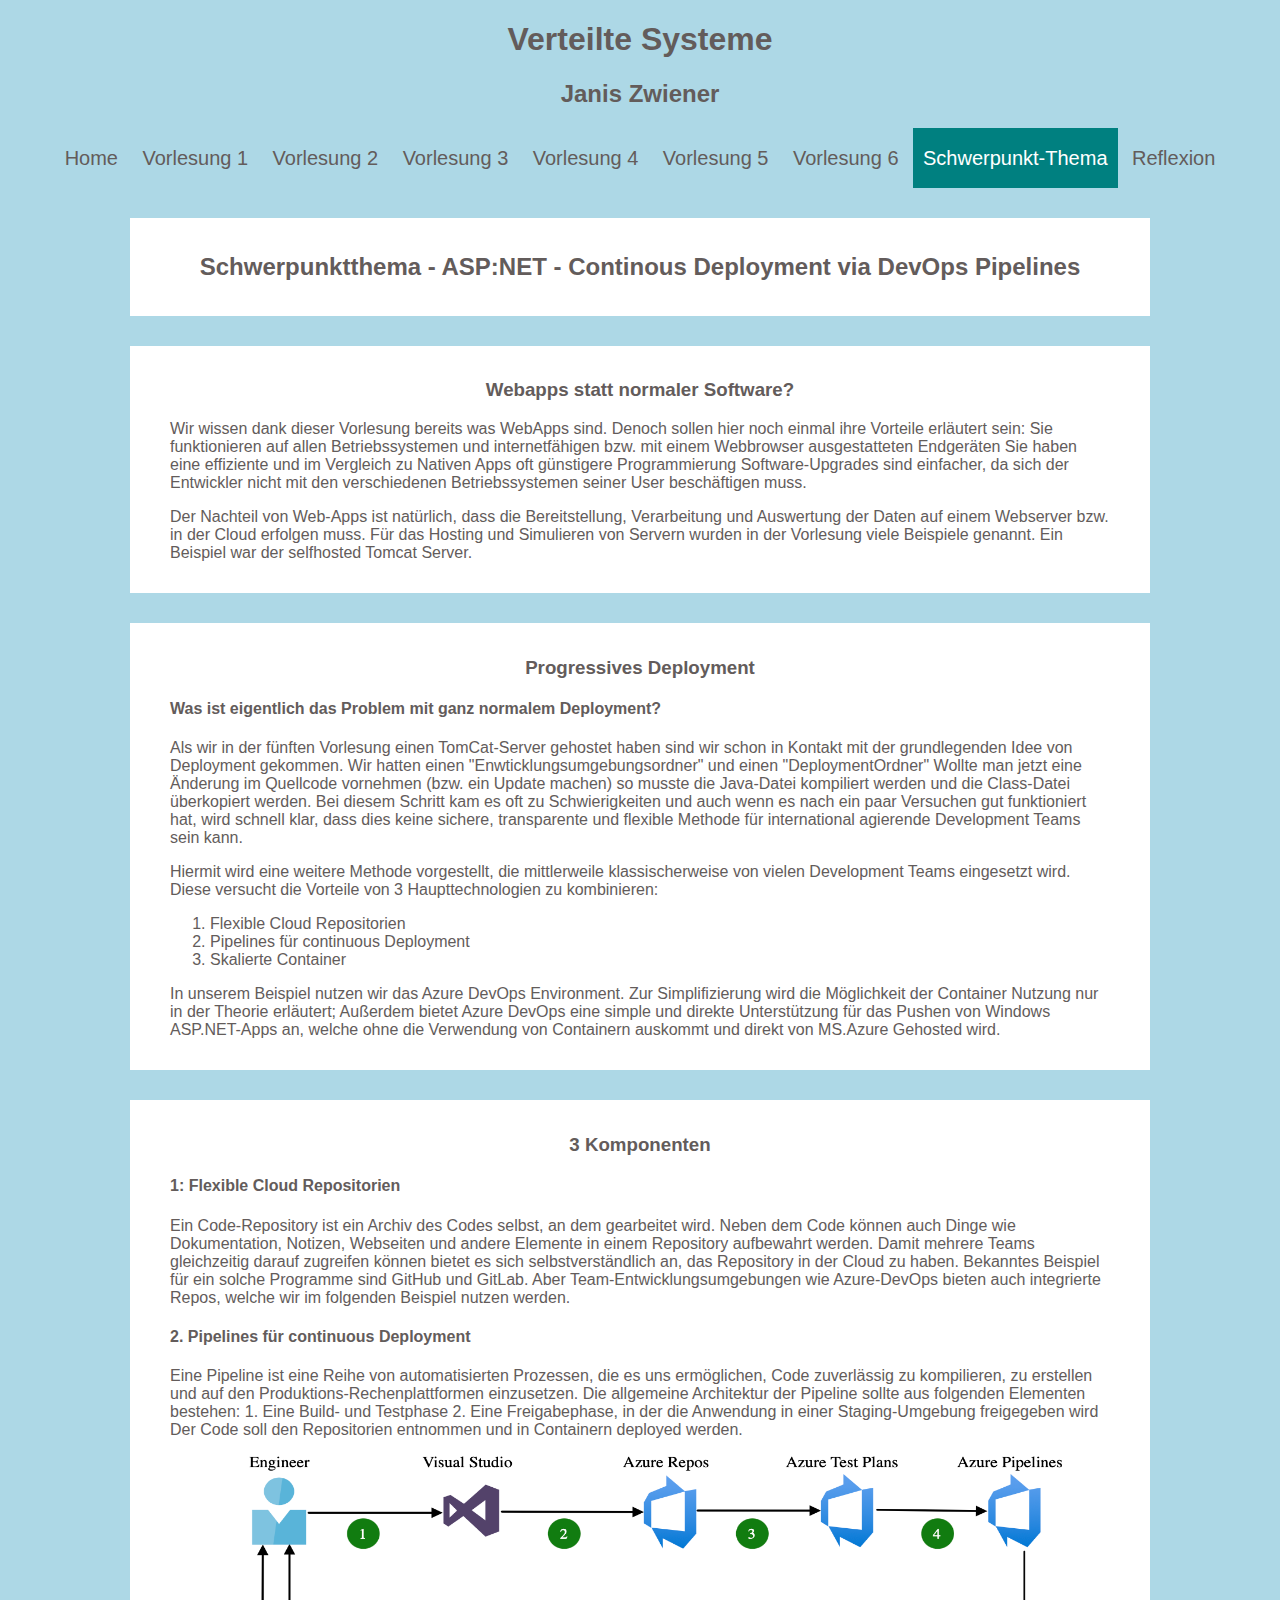
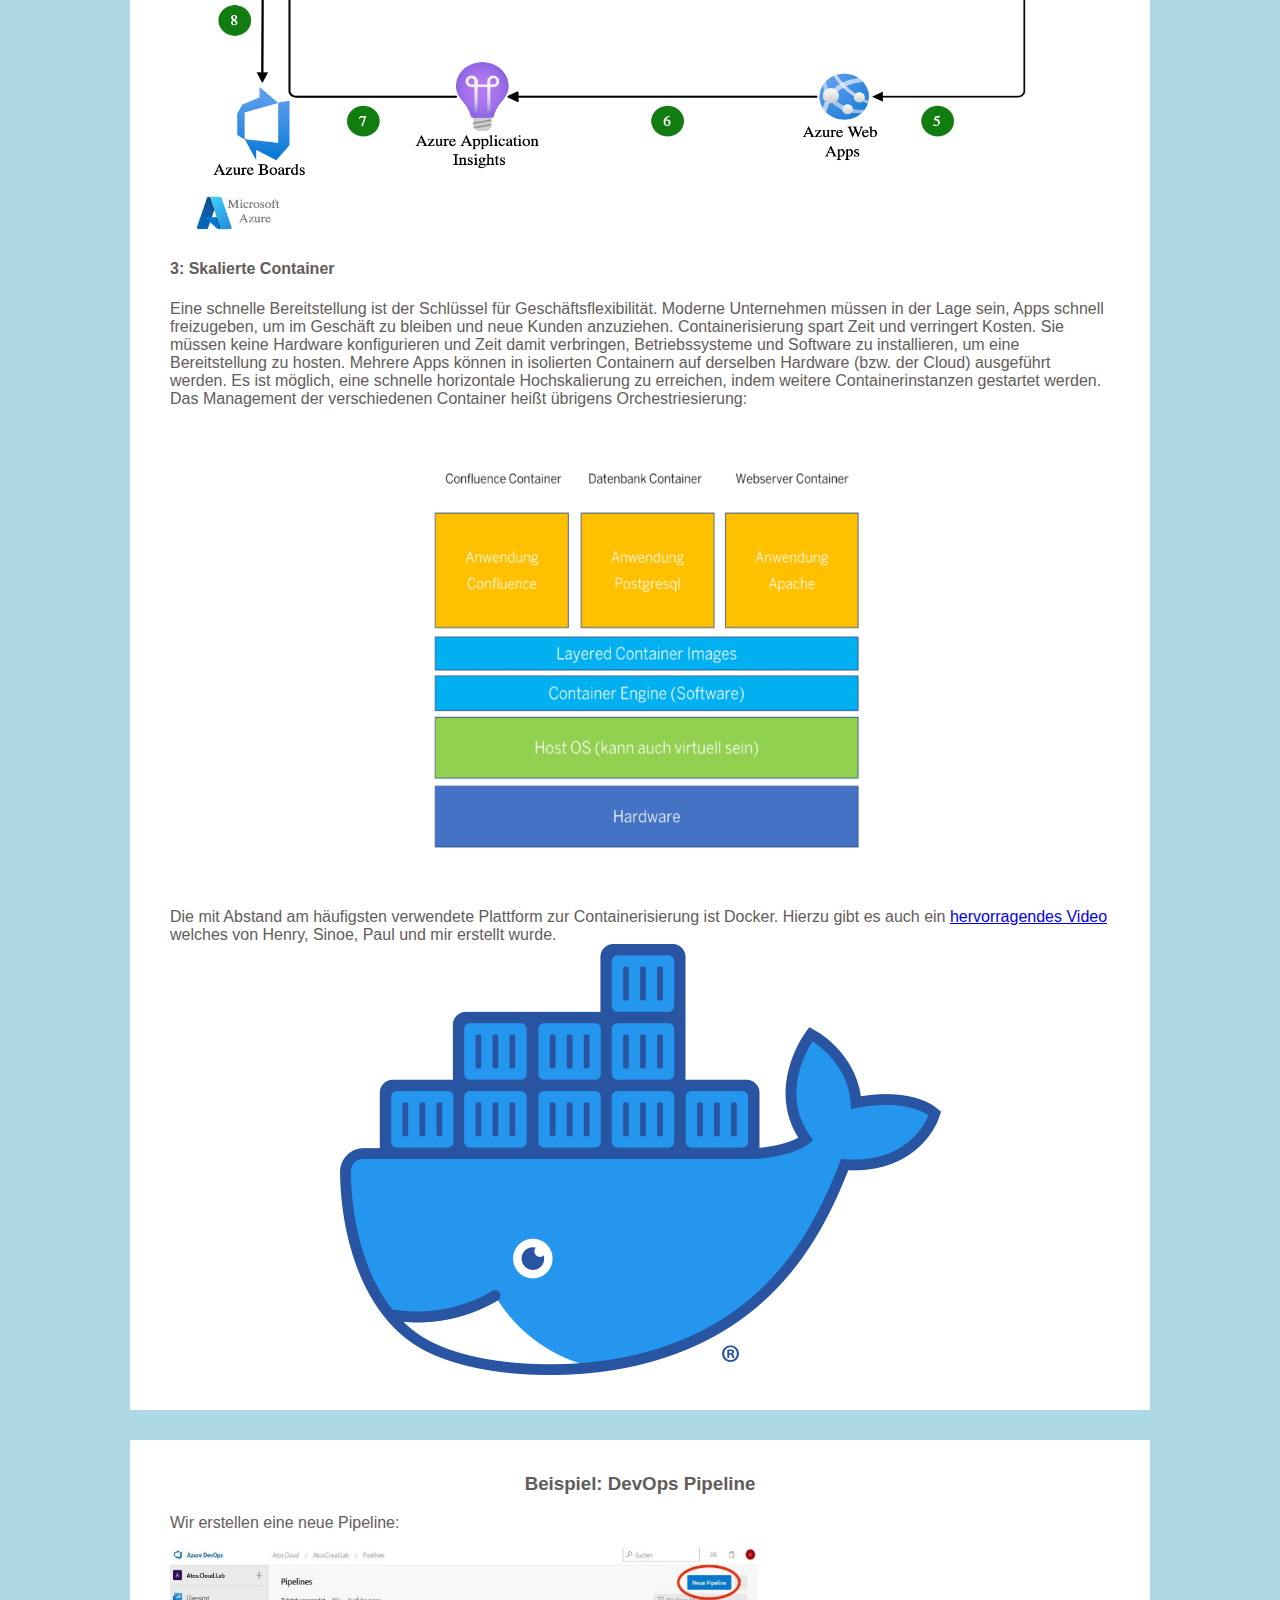
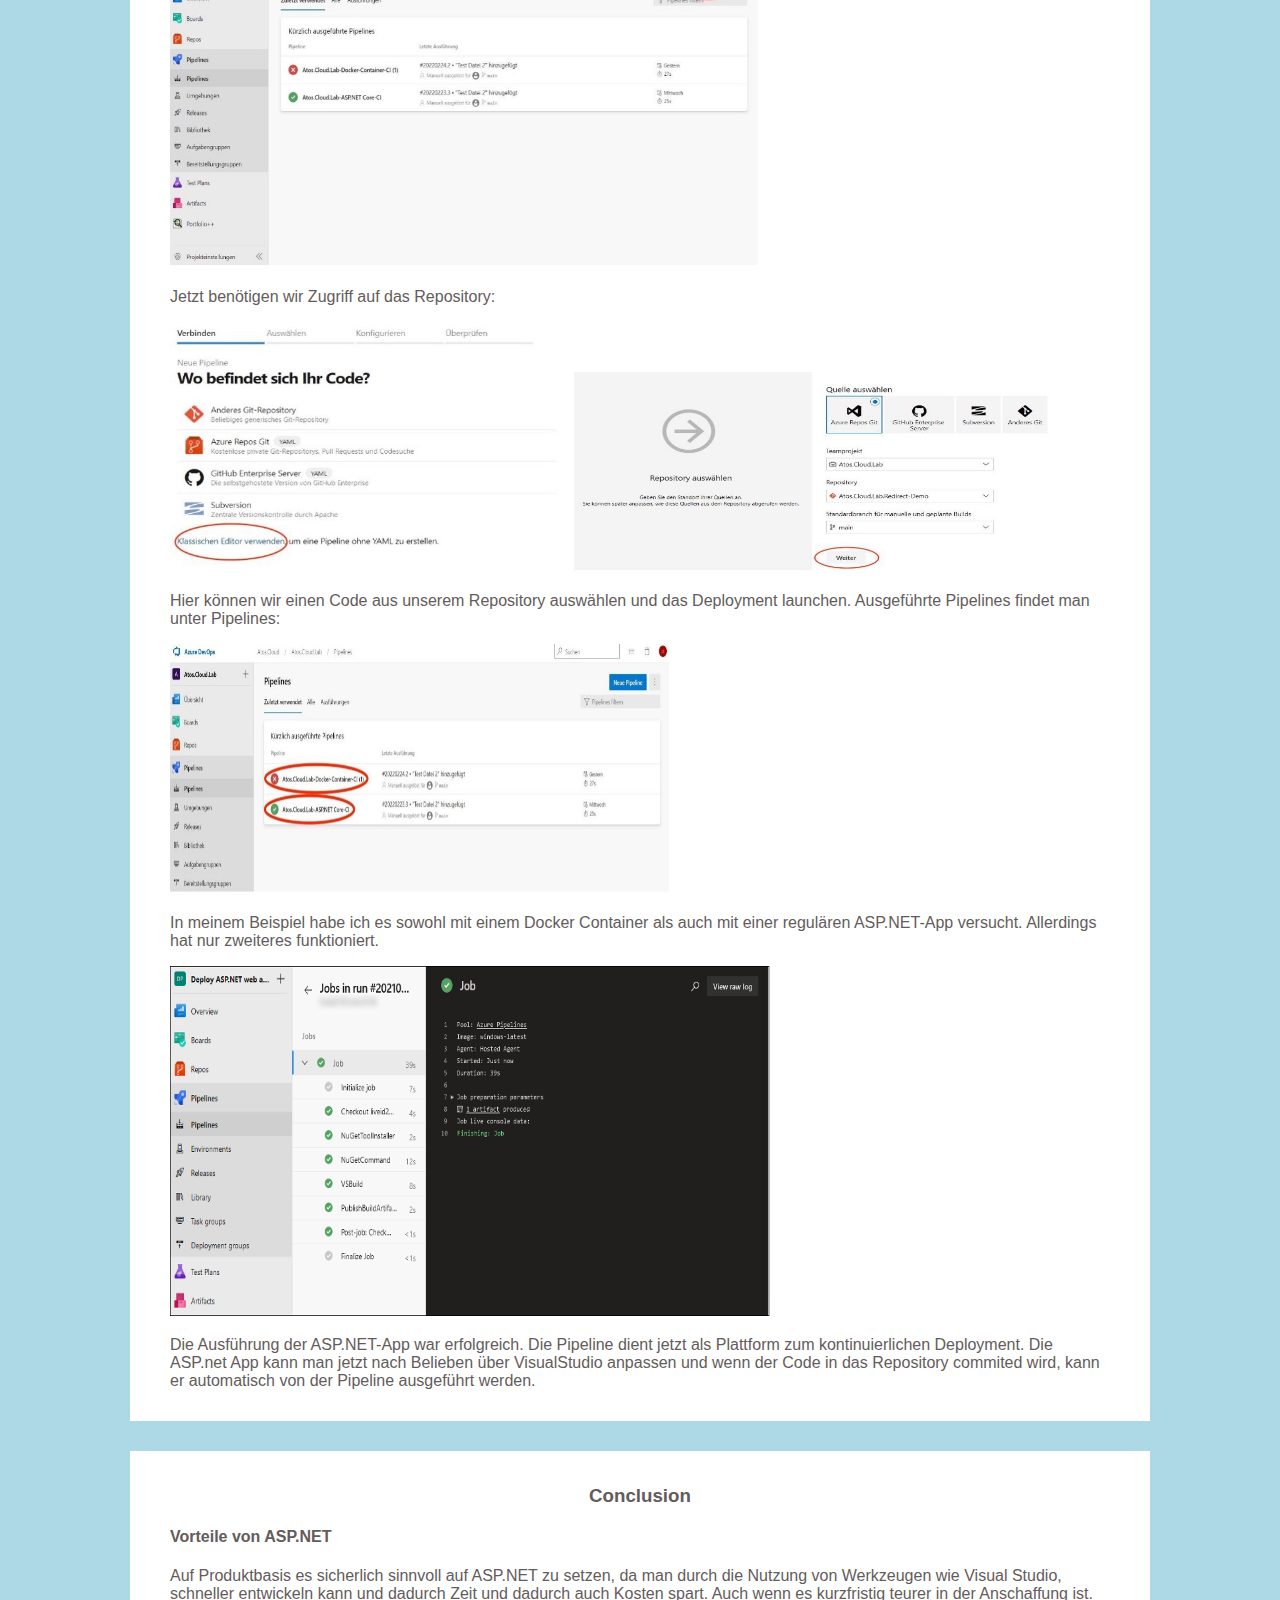
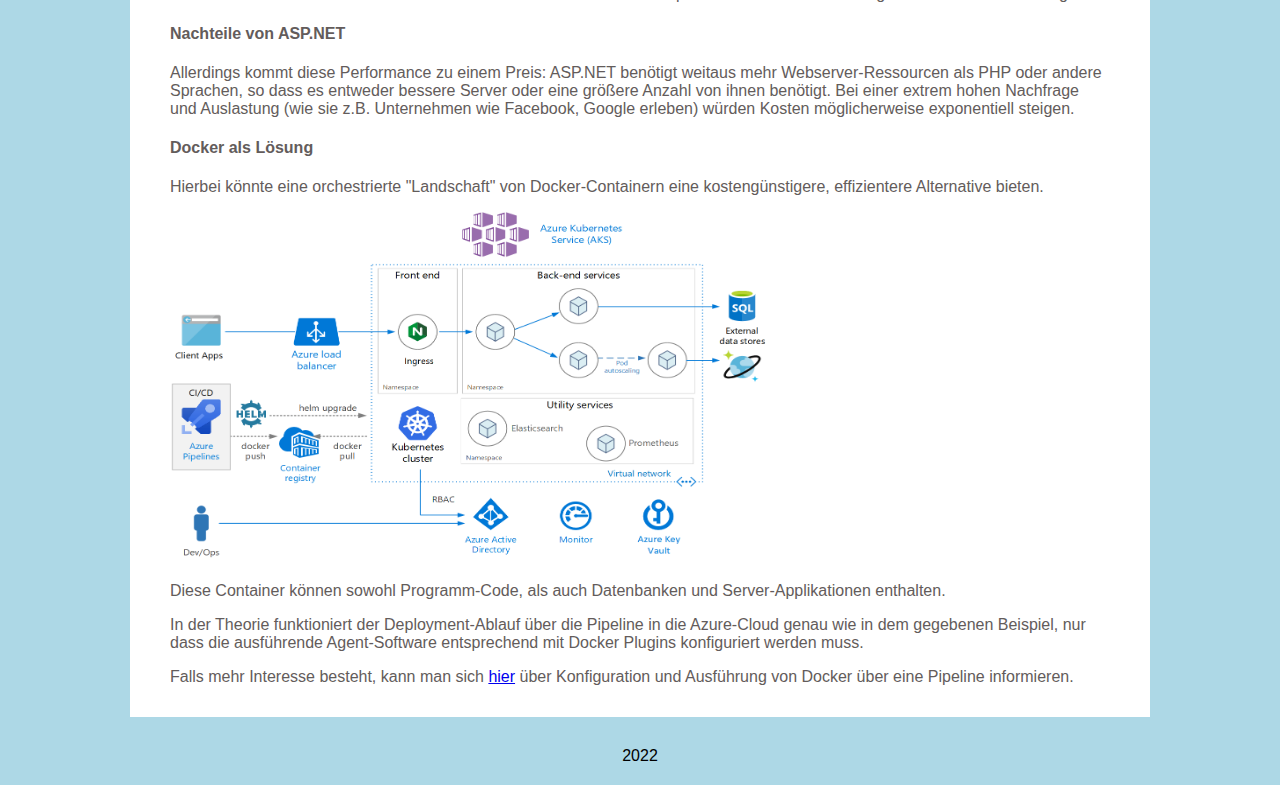
<file: topic7Schwerpunkt.html>
<!DOCTYPE html>
<html lang="en">
<head>
  <title>Verteilte Systeme - Janis Zwiener</title>
  <meta charset="utf-8">
    <link type="text/css" rel="stylesheet" href="stylesheet.css">
</head>
<body>

<div class="header">
<h1>Verteilte Systeme</h1>
<h2>Janis Zwiener</h2>
</div>

<div class="navbar" id="navbar">
  <nav>
    <ul>

      <li><a href="home.html">Home</a></li>

      <li><a href="topic1.html">Vorlesung 1</a>
      <ul>
        <li><a href="topic1.html#subtopic1">Einführung/Bridges & Swichtes </a></li>
        <li><a href="topic1.html#subtopic2">Tiefseekabel</a></li>
        <li><a href="topic1.html#subtopic3">Software Architektur von dynamischen Websites</a></li>
        <li><a href="topic1.html#subtopic4">Java Streams</a></li>
      </ul>
      </li>

      <li><a href="topic2.html">Vorlesung 2</a>
          <ul>
            <li><a href="topic2.html#subtopic1">Lesen und schreiben von Textdateien</a></li>
            <li><a href="topic2.html#subtopic2">Java.io.File & Reader/Writer</a></li>
            <li><a href="topic2.html#subtopic3">Netzwerke - Server/Client</a></li>
          </ul>
      </li>

      <li><a href="topic3.html">Vorlesung 3</a>
      <ul>
        <li><a href="topic3.html#subtopic1">Einführung</a></li>
        <li><a href="topic3.html#subtopic2">Threads</a></li>
        <li><a href="topic3.html#subtopic3">ChatServer</a></li>
      </ul>
      </li>

      <li><a href="topic4.html">Vorlesung 4</a>
      <ul>
        <li><a href="topic4.html#subtopic1">Thread Scheduler</a></li>
        <li><a href="topic4.html#subtopic2">Nebenläufigkeitsprobleme</li>
        <li><a href="topic4.html#subtopic3">Verlorene Aktualisierung</a></li>
        <li><a href="topic4.html#subtopic4">Erzeuger/Verbraucher-Problem:</a></li>
      </ul>
      </li>

      <li><a href="topic5.html">Vorlesung 5</a>
      <ul>
        <li><a href="topic5.html#subtopic1">Tomcat Server </a></li>
        <li><a href="topic5.html#subtopic2">Tomcat Development & Deployment</a></li>
        <li><a href="topic5.html#subtopic3">Potenzielle Probleme</a></li>
      </ul>
      </li>

      <li><a href="topic6.html">Vorlesung 6</a>
      <ul>
        <li><a href="topic6.html#subtopic1">Apps!!!</a></li>
        <li><a href="topic6.html#subtopic2">PWA</a></li>
        <li><a href="topic6.html#subtopic3">React</a></li>
        <li><a href="topic6.html#subtopic4">JavaScript</a></li>
        <li><a href="topic6.html#subtopic5">Asynchrone Programmierung</a></li>
        <li><a href="topic6.html#subtopic6">Promises </a></li>
      </ul>
      </li>

      <li><a class="active" href="topic7Schwerpunkt.html">Schwerpunkt-Thema</a>
      <ul>
        <li><a href="topic7Schwerpunkt.html#subtopic1">Warum Webapps? </a></li>
        <li><a href="topic7Schwerpunkt.html#subtopic2">Progressives Deployment</a></li>
        <li><a href="topic7Schwerpunkt.html#subtopic3">Beispiel</a></li>
        <li><a href="topic7Schwerpunkt.html#subtopic3">Conclusion</a></li>
      </ul>
      </li>

      <li><a href="topic8Reflexion.html">Reflexion</a></li>

    </ul>
  </nav>
</div>


<div class="row">



<div class="content">
  <div class="column middle">
    <div class="card">
    <h2>Schwerpunktthema - ASP:NET - Continous Deployment via DevOps Pipelines </h2>
    </div>

    <div class="card">
    <h3><a id="subtopic1">Webapps statt normaler Software?</a></h3>
    <p>
      Wir wissen dank dieser Vorlesung bereits was WebApps sind. Denoch sollen hier noch einmal ihre Vorteile erläutert sein:

      Sie funktionieren auf allen Betriebssystemen und internetfähigen bzw. mit einem Webbrowser ausgestatteten Endgeräten

      Sie haben eine effiziente und im Vergleich zu Nativen Apps oft günstigere Programmierung

      Software-Upgrades sind einfacher, da sich der Entwickler nicht mit den verschiedenen Betriebssystemen seiner User beschäftigen muss.
      </p>
      <p>
      Der Nachteil von Web-Apps ist natürlich, dass die Bereitstellung, Verarbeitung und Auswertung der Daten auf einem Webserver bzw. in der Cloud erfolgen muss.
      Für das Hosting und Simulieren von Servern wurden in der Vorlesung viele Beispiele genannt.
      Ein Beispiel war der selfhosted Tomcat Server.
    </p>
    </div>

    <div class="card">
    <h3><a id="subtopic2">Progressives Deployment </a></h3>
    <p>
      <h4> Was ist eigentlich das Problem mit ganz normalem Deployment? </h4>

        Als wir in der fünften Vorlesung einen TomCat-Server gehostet haben sind wir schon in Kontakt mit der grundlegenden Idee von Deployment gekommen.

        Wir hatten einen "Enwticklungsumgebungsordner" und einen "DeploymentOrdner"

        Wollte man jetzt eine Änderung im Quellcode vornehmen (bzw. ein Update machen) so musste die Java-Datei kompiliert werden und die Class-Datei überkopiert werden.
        Bei diesem Schritt kam es oft zu Schwierigkeiten und auch wenn es nach ein paar Versuchen gut funktioniert hat,
        wird schnell klar, dass dies keine sichere, transparente und flexible Methode für international agierende Development Teams sein kann.


        </p>

    <p>
      Hiermit wird eine weitere Methode vorgestellt, die mittlerweile klassischerweise von vielen Development Teams eingesetzt wird.

      Diese versucht die Vorteile von 3 Haupttechnologien zu kombinieren:

        </p>
        <p>
<ol>
    <li>   Flexible Cloud Repositorien </li>
    <li>   Pipelines für continuous Deployment </li>
    <li>   Skalierte Container </li>
</li>
</ol>
</p>
      <p>

      In unserem Beispiel nutzen wir das Azure DevOps Environment.
      Zur Simplifizierung wird die Möglichkeit der Container Nutzung nur in der Theorie erläutert;
      Außerdem bietet Azure DevOps eine simple und direkte Unterstützung für das Pushen von Windows ASP.NET-Apps an, welche ohne die Verwendung von Containern auskommt und direkt von MS.Azure Gehosted wird.

    </p>
    </div>

    <div class="card">
    <h3><a id="subtopic3">3 Komponenten</a></h3>
    <p>
      <h4> 1: Flexible Cloud Repositorien </h4>

      Ein Code-Repository ist ein Archiv des Codes selbst, an dem gearbeitet wird. Neben dem Code können auch Dinge wie Dokumentation, Notizen, Webseiten und andere Elemente in einem Repository aufbewahrt werden.
      Damit mehrere Teams gleichzeitig darauf zugreifen können bietet es sich selbstverständlich an, das Repository in der Cloud zu haben.

      Bekanntes Beispiel für ein solche Programme sind GitHub und GitLab. Aber Team-Entwicklungsumgebungen wie Azure-DevOps bieten auch integrierte Repos, welche wir im folgenden Beispiel nutzen werden.

      <h4>  2. Pipelines für continuous Deployment </h4>

      Eine Pipeline ist eine Reihe von automatisierten Prozessen, die es uns ermöglichen, Code zuverlässig zu kompilieren, zu erstellen und auf den Produktions-Rechenplattformen einzusetzen.

      Die allgemeine Architektur der Pipeline sollte aus folgenden Elementen bestehen:
      1. Eine Build- und Testphase
      2. Eine Freigabephase, in der die Anwendung in einer Staging-Umgebung freigegeben wird

      Der Code soll den Repositorien entnommen und in Containern deployed werden.
      <div >

          <img src="looool222.png" alt="Docker3" width="900" height="400" class="center">

      </div>


      <h4> 3: Skalierte Container </h4>

      Eine schnelle Bereitstellung ist der Schlüssel für Geschäftsflexibilität. Moderne Unternehmen müssen in der Lage sein, Apps schnell freizugeben, um im Geschäft zu bleiben und neue Kunden anzuziehen. Containerisierung spart Zeit und verringert Kosten. Sie müssen keine Hardware konfigurieren und Zeit damit verbringen, Betriebssysteme und Software zu installieren, um eine Bereitstellung zu hosten. Mehrere Apps können in isolierten Containern auf derselben Hardware (bzw. der Cloud) ausgeführt werden.
      Es ist möglich, eine schnelle horizontale Hochskalierung zu erreichen, indem weitere Containerinstanzen gestartet werden. Das Management der verschiedenen Container heißt übrigens Orchestriesierung:
      <div >

          <img src="Unbenannt6.png" alt="Docker3" width="800" height="500" class="center">

      </div>
      Die mit Abstand am häufigsten verwendete Plattform zur Containerisierung ist Docker. Hierzu gibt es auch ein <a href="https://www.youtube.com/watch?v=dnfzBtzCDfY&t=1s" target="_blank" >hervorragendes Video </a> welches von Henry, Sinoe, Paul und mir erstellt wurde.
      <div class="PhilCollins" >
          <img src="Unbenannt7.png" alt="Docker" >
      </div>


    </p>
    </div>

    <div class="card">
    <h3><a id="subtopic4">Beispiel: DevOps Pipeline </a></h3>
    <p>
      Wir erstellen eine neue Pipeline:
      <p>
          <img src="Unbenannt.jpg" alt="Trulli" width="590" height="320">
    </p>

       Jetzt benötigen wir Zugriff auf das Repository:
       <p>
           <img src="Unbenannt2.jpg" alt="Trulli" width="400" height="250">
           <img src="Unbenannt3.jpg" alt="Trulli" width="500" height="200">
     </p>

       Hier können wir einen Code aus unserem Repository auswählen und das Deployment launchen.

       Ausgeführte Pipelines findet man unter Pipelines:
       <p>
           <img src="Unbenannt4.jpg" alt="Trulli" width="500" height="250">
     </p>

       In meinem Beispiel habe ich es sowohl mit einem Docker Container als auch mit einer regulären ASP.NET-App versucht.
       Allerdings hat nur zweiteres funktioniert.

       <p>
           <img src="Unbenannt5.png" alt="Trulli" width="600" height="350">
     </p>
       Die Ausführung der ASP.NET-App war erfolgreich.
       Die Pipeline dient jetzt als Plattform zum kontinuierlichen Deployment.
       Die ASP.net App kann man jetzt nach Belieben über VisualStudio anpassen und wenn der Code in das Repository commited wird, kann er automatisch von der Pipeline ausgeführt werden.
     </p>
     </div>



  <div class="card">
  <h3><a id="subtopic5">Conclusion</a></h3>
  <p>
    <h4> Vorteile von ASP.NET </h4>
    Auf Produktbasis es sicherlich sinnvoll auf ASP.NET zu setzen, da man durch die Nutzung von Werkzeugen wie Visual Studio, schneller entwickeln kann und dadurch Zeit und dadurch auch Kosten spart. Auch wenn es kurzfristig teurer in der Anschaffung ist.
    <h4> Nachteile von ASP.NET </h4>
    Allerdings kommt diese Performance zu einem Preis:  ASP.NET benötigt weitaus mehr Webserver-Ressourcen als PHP oder andere Sprachen, so dass es entweder bessere Server oder eine größere Anzahl von ihnen benötigt.

    Bei einer extrem hohen Nachfrage und Auslastung (wie sie z.B. Unternehmen wie Facebook, Google erleben) würden Kosten möglicherweise exponentiell steigen.

   </p>
   <p>
     <h4> Docker als Lösung </h4>
    Hierbei könnte eine orchestrierte "Landschaft" von Docker-Containern eine kostengünstigere, effizientere Alternative bieten.
  </p>
    <p>
        <img src="azure-kubernettes.png" alt="Trulli" width="600" height="350">
  </p>
    <p>
    Diese Container können sowohl Programm-Code, als auch Datenbanken und Server-Applikationen enthalten.
    </p>

    <p>
    In der Theorie funktioniert der Deployment-Ablauf über die Pipeline in die Azure-Cloud genau wie in dem gegebenen Beispiel,
    nur dass die ausführende Agent-Software entsprechend mit Docker Plugins konfiguriert werden muss.
  </p>
    

   Falls mehr Interesse besteht, kann man sich
<a href="https://docs.microsoft.com/de-de/learn/modules/intro-to-containers/6-deploy-docker-image-to-container-instance" target="_blank" >hier</a>
  über Konfiguration und Ausführung von Docker über eine Pipeline informieren.


   </p>

  </p>
  </div>

  </div>








  <div class="column right">
  </div>

</div>



</div>
<div class="footer">
  <p>2022</p>
</div>
<script src="Scriptsheet.js">

</script>
</body>
</html>
</file>
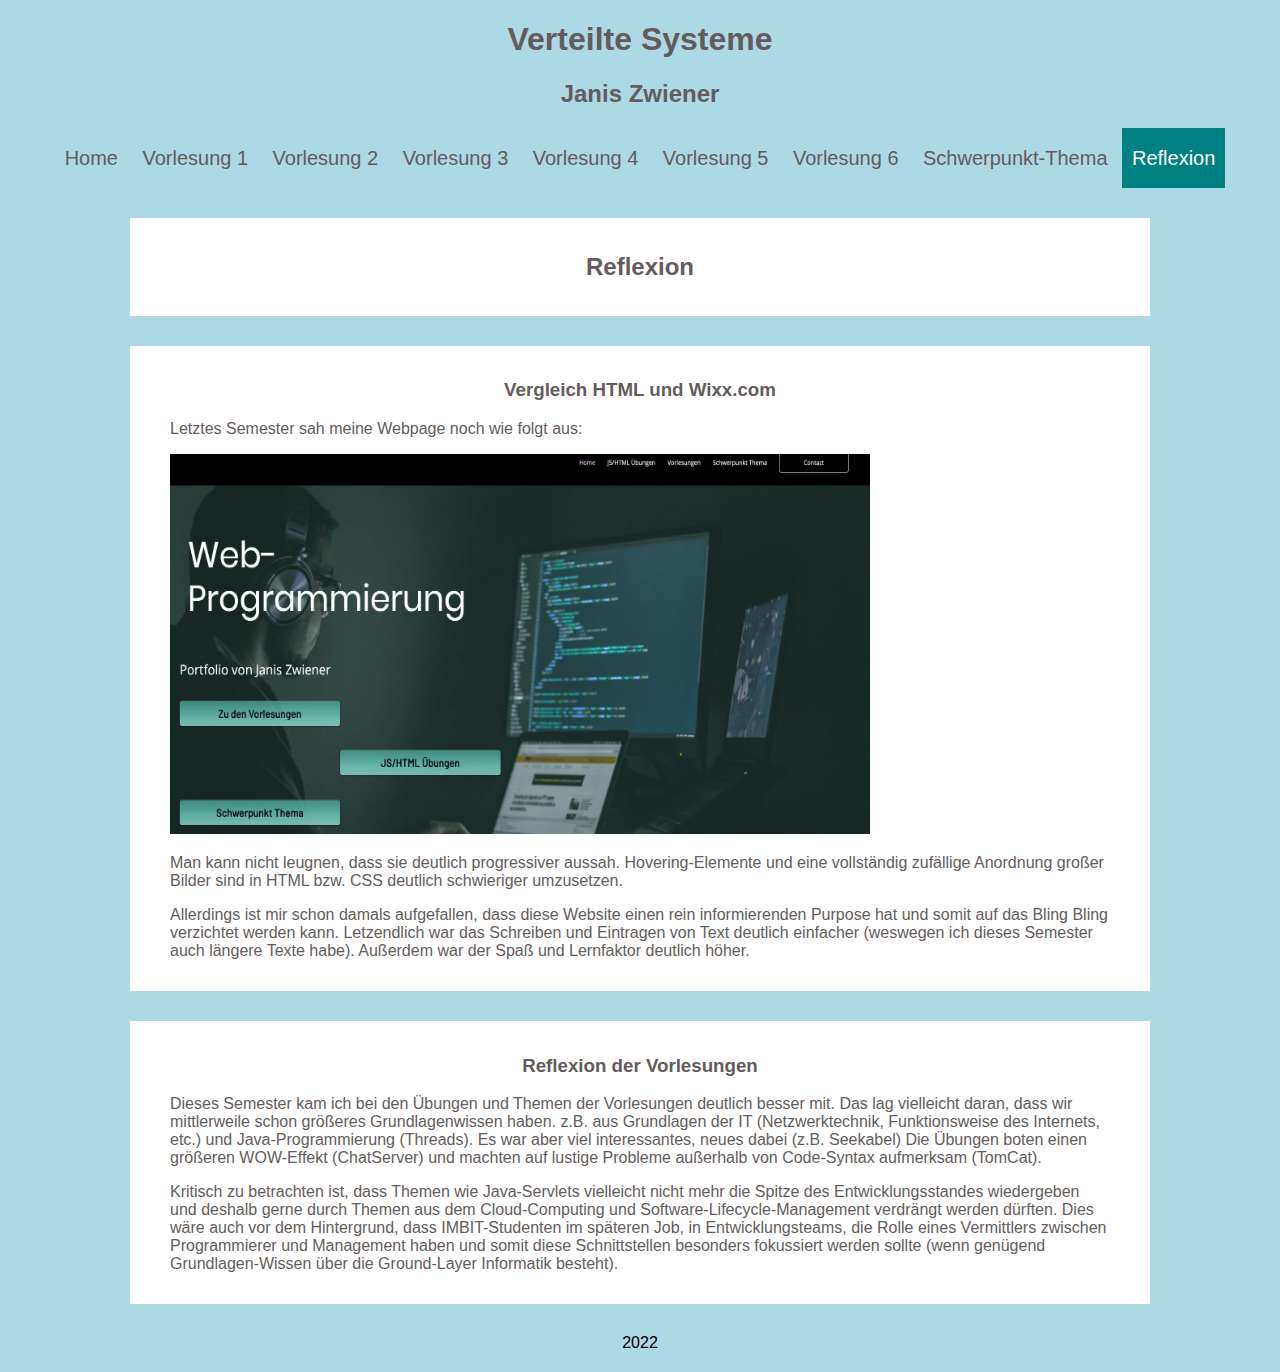
<file: topic8Reflexion.html>
<!DOCTYPE html>
<html lang="en">
<head>
  <title>Verteilte Systeme - Janis Zwiener</title>
  <meta charset="utf-8">
    <link type="text/css" rel="stylesheet" href="stylesheet.css">
</head>
<body>

<div class="header">
<h1>Verteilte Systeme</h1>
<h2>Janis Zwiener</h2>
</div>

<div class="navbar" id="navbar">
  <nav>
    <ul>

      <li><a href="home.html">Home</a></li>

      <li><a  href="topic1.html">Vorlesung 1</a>
      <ul>
        <li><a href="topic1.html#subtopic1">Einführung/Bridges & Swichtes </a></li>
        <li><a href="topic1.html#subtopic2">Tiefseekabel</a></li>
        <li><a href="topic1.html#subtopic3">Software Architektur von dynamischen Websites</a></li>
        <li><a href="topic1.html#subtopic4">Java Streams</a></li>
      </ul>
      </li>

      <li><a href="topic2.html">Vorlesung 2</a>
          <ul>
            <li><a href="topic2.html#subtopic1">Lesen und schreiben von Textdateien</a></li>
            <li><a href="topic2.html#subtopic2">Java.io.File & Reader/Writer</a></li>
            <li><a href="topic2.html#subtopic3">Netzwerke - Server/Client</a></li>
          </ul>
      </li>

      <li><a href="topic3.html">Vorlesung 3</a>
      <ul>
        <li><a href="topic3.html#subtopic1">Einführung</a></li>
        <li><a href="topic3.html#subtopic2">Threads</a></li>
        <li><a href="topic3.html#subtopic3">ChatServer</a></li>
      </ul>
      </li>

      <li><a href="topic4.html">Vorlesung 4</a>
      <ul>
        <li><a href="topic4.html#subtopic1">Thread Scheduler</a></li>
        <li><a href="topic4.html#subtopic2">Nebenläufigkeitsprobleme</li>
        <li><a href="topic4.html#subtopic3">Verlorene Aktualisierung</a></li>
        <li><a href="topic4.html#subtopic4">Erzeuger/Verbraucher-Problem:</a></li>
      </ul>
      </li>

      <li><a href="topic5.html">Vorlesung 5</a>
      <ul>
        <li><a href="topic5.html#subtopic1">Tomcat Server </a></li>
        <li><a href="topic5.html#subtopic2">Tomcat Development & Deployment</a></li>
        <li><a href="topic5.html#subtopic3">Potenzielle Probleme</a></li>
      </ul>
      </li>

      <li><a href="topic6.html">Vorlesung 6</a>
      <ul>
        <li><a href="topic6.html#subtopic1">Apps!!!</a></li>
        <li><a href="topic6.html#subtopic2">PWA</a></li>
        <li><a href="topic6.html#subtopic3">React</a></li>
        <li><a href="topic6.html#subtopic4">JavaScript</a></li>
        <li><a href="topic6.html#subtopic5">Asynchrone Programmierung</a></li>
        <li><a href="topic6.html#subtopic6">Promises </a></li>
      </ul>
      </li>

      <li><a href="topic7Schwerpunkt.html">Schwerpunkt-Thema</a>
      <ul>
        <li><a href="topic7Schwerpunkt.html#subtopic1">Warum Webapps? </a></li>
        <li><a href="topic7Schwerpunkt.html#subtopic2">Progressives Deployment</a></li>
        <li><a href="topic7Schwerpunkt.html#subtopic3">Beispiel</a></li>
        <li><a href="topic7Schwerpunkt.html#subtopic3">Conclusion</a></li>
      </ul>
      </li>

      <li><a  class="active" href="topic8Reflexion.html">Reflexion</a></li>

    </ul>
  </nav>
</div>


<div class="row">



<div class="content">
  <div class="column middle">
    <div class="card">
    <h2>Reflexion</h2>
    </div>

    <div class="card">
    <h3><a id="subtopic1">Vergleich HTML und Wixx.com </h3>
    <p>
      Letztes Semester sah meine Webpage noch wie folgt aus:
    </p>
    <p>
          <img src="wixx.png" width="700" height="380" alt="Wixx" >
        </p>
        <p>
          Man kann nicht leugnen, dass sie deutlich progressiver aussah.
          Hovering-Elemente und eine vollständig zufällige Anordnung großer Bilder sind in HTML bzw. CSS deutlich schwieriger umzusetzen.
        </p>
          <p>
          Allerdings ist mir schon damals aufgefallen, dass diese Website einen rein informierenden Purpose hat und somit auf das Bling Bling verzichtet werden kann.
          Letzendlich war das Schreiben und Eintragen von Text deutlich einfacher (weswegen ich dieses Semester auch längere Texte habe).

          Außerdem war der Spaß und Lernfaktor deutlich höher.
        </p>

    </div>

    <div class="card">
    <h3><a id="subtopic2">Reflexion der Vorlesungen </a></h3>
    <p>
      Dieses Semester kam ich bei den Übungen und Themen der Vorlesungen deutlich besser mit.
      Das lag vielleicht daran, dass wir mittlerweile schon größeres Grundlagenwissen haben.
      z.B. aus Grundlagen der IT (Netzwerktechnik, Funktionsweise des Internets, etc.) und Java-Programmierung (Threads).
      Es war aber viel interessantes, neues dabei (z.B. Seekabel)
      Die Übungen boten einen größeren WOW-Effekt (ChatServer) und machten auf lustige Probleme außerhalb von Code-Syntax aufmerksam (TomCat).
    </p>
            <p>
      Kritisch zu betrachten ist, dass Themen wie Java-Servlets vielleicht nicht mehr die Spitze des Entwicklungsstandes wiedergeben
      und deshalb gerne durch Themen aus dem Cloud-Computing und Software-Lifecycle-Management verdrängt werden dürften. Dies wäre auch vor dem Hintergrund,
      dass IMBIT-Studenten im späteren Job, in Entwicklungsteams, die Rolle eines Vermittlers zwischen Programmierer und Management haben und somit diese Schnittstellen besonders fokussiert werden sollte (wenn genügend Grundlagen-Wissen über die Ground-Layer Informatik besteht).

    </p>
    </div>
  </div>








  <div class="column right">
  </div>

</div>



</div>
<div class="footer">
  <p>2022</p>
</div>
<script src="Scriptsheet.js">

</script>
</body>
</html>
</file>
<file: stylesheet.css>
*{
  box-sizing: border-box;
}

/* style body here*/
body{
margin: 0;
font-family: Arial;
background: 	#add8e6;
}

/* Style the header here*/
.header {
color: #635c5b;
background-color: #add8e6;
text-align: center;
}


/*nav bar styling ab hier*/

/*the class "active" exists to showcase which page youre currently on in the navbar. Here you can format the "active" link*/
nav ul a.active {
  background-color: teal;
  color: white;
  display: block;
}

/*formatting for the nav bar container*/
nav{
    background-color: #add8e6;
    width: 100%
}

/*formatting of the main list for the navbar*/
nav ul {
    padding: 0;
    margin: 0;
    list-style: none;
    position: relative;
    text-align: center;
}

/*formatting of the main list objects displayed on the navbar: Home, Vorlesung 1, 2 ... Schwerpunktthema, Reflexion*/
nav ul li{
    display: inline-block;
    color: #635c5b;

    width: auto;
}

/*formatting of every link inside the navbar*/
nav a{
    display: block;
    padding: 0 10px;
    color: #635c5b;
    line-height: 60px;
    font-size: 20px;
    text-align: center;
    text-decoration: none;
}

/* Hide Dropdown by Default*/
nav ul ul {
    display: none;
    position: absolute;
    top: 60px;
}
/* hover */
nav a:hover{
    background-color: #635c5b;
    color: white;
}

/* Display Dropdown on Hover */
nav ul li:hover > ul {
    display: block;
    width: 150px;
    overflow: visible;

}

/*formatting the list objects inside the dropdown box*/
nav ul ul li{
    float: none;
    display: list-item;
    position: relative;
    background-color: #f1f1f1;
}
/*end of navbar styling*/


/* necessary elements for the "sticky" navbar function start here*/
.sticky {
  position: fixed;
  top: 0;
  width: 100%;
}

.sticky + .content {
  padding-top: 48px;
}

.content{
  margin:30px;
  padding-left: 100px;
  padding-right: 100px;
  overflow: visible;
}
/*end for necessary elements for the "sticky" navbar function*/

/*style footer here*/
.footer {
  text-align: center;
  margin: 20px;
}

/* Adds card effect for Textabschnitte, wherever you place it */
.card {
  background-color: white;
  color: #635c5b;
  padding: 15px;
  padding-left: 40px;
  padding-right: 40px;
  margin-bottom: 30px;


}

.PhilCollins {
text-align: center;
width: 100%;
height: 100%

}

/* Super Tabellen Design*/
table,th,td{
  border:0.3px solid #cccccc
}


h3, h2 {
text-align: center;
}

.center {
  display: block;
  margin-left: auto;
  margin-right: auto;

}

code {
  font-family: monospace;
  white-space: pre;
}
</file>
